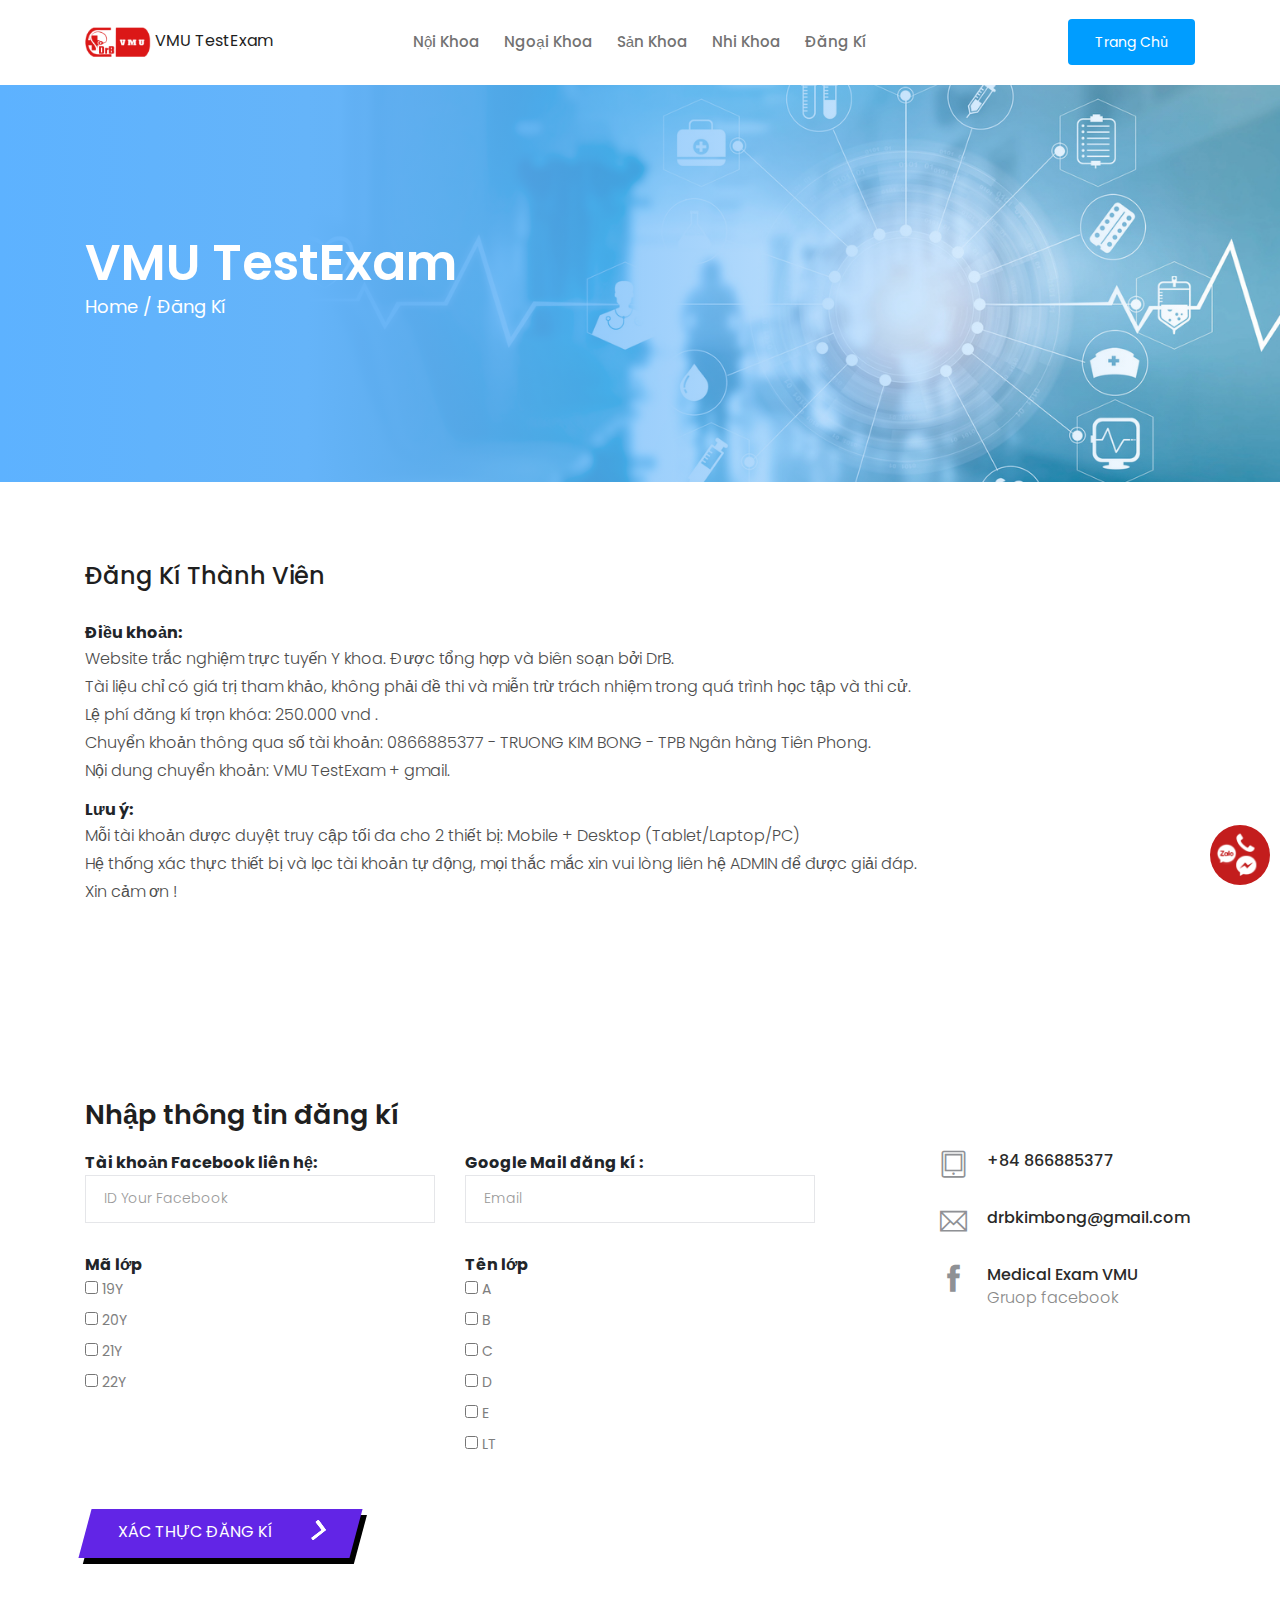
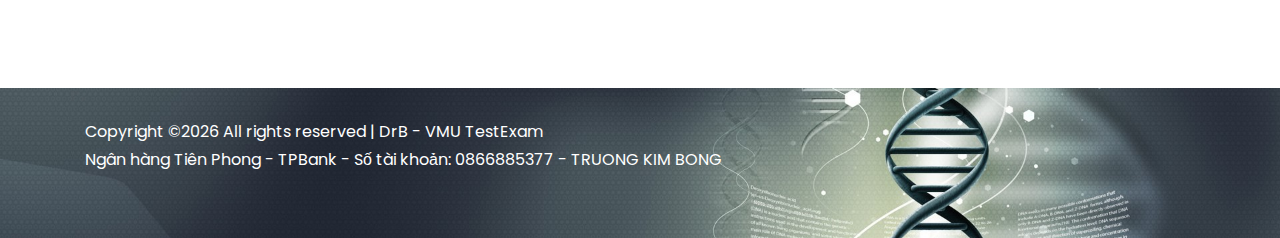
<file: dangki.html>
<!doctype html>
<html class="no-js" lang="zxx">

<head>
    <meta charset="utf-8">
    <meta http-equiv="x-ua-compatible" content="ie=edge">
    <title>VMU TestExam</title>
	<meta name="keywords" content="Y khoa, Đại học Y khoa Vinh, tài liệu ôn tập, tham khảo, VMU, Test Exam, Exam, Test, DrB, trắc nghiệm, nội khoa, ngoại khoa, nhi khoa, sản khoa, bệnh án, y khoa">
    <meta name="viewport" content="width=device-width, initial-scale=1">

    <!-- <link rel="manifest" href="site.webmanifest"> -->
    <link rel="shortcut icon" type="image/x-icon" href="image/favicon.jpg">
    <!-- Place favicon.ico in the root directory -->

    <!-- CSS here -->
    <link rel="stylesheet" href="css/bootstrap.min.css">
    <link rel="stylesheet" href="css/owl.carousel.min.css">
    <link rel="stylesheet" href="css/magnific-popup.css">
    <link rel="stylesheet" href="css/font-awesome.min.css">
    <link rel="stylesheet" href="css/themify-icons.css">
    <link rel="stylesheet" href="css/nice-select.css">
    <link rel="stylesheet" href="css/flaticon.css">
    <link rel="stylesheet" href="css/gijgo.css">
    <link rel="stylesheet" href="css/animate.css">
    <link rel="stylesheet" href="css/slicknav.css">
    <link rel="stylesheet" href="css/style.css">
    <!-- <link rel="stylesheet" href="css/responsive.css"> -->
</head>

<body>
    <!-- header-start -->
    <header>
        <div class="header-area ">
            <div id="sticky-header" class="main-header-area">
                <div class="container">
                    <div class="row align-items-center">
                        <div class="col-xl-3 col-lg-2">
                            <div class="logo">
                                <a href="index.html"><img class="logo-top" img src="image/logo.png" alt=""> VMU TestExam</a>
                            </div>
                        </div>
                        <div class="col-xl-6 col-lg-7">
                            <div class="main-menu  d-none d-lg-block">
                                <nav>
                                    <ul id="navigation">
                                        <li><a href="https://sites.google.com/view/vmutestexampiravite/n%E1%BB%99i">Nội Khoa</a></li>
                                        <li><a href="https://sites.google.com/view/vmutestexampiravite/ngo%E1%BA%A1i">Ngoại Khoa</a></li>
                                        <li><a href="https://sites.google.com/view/vmutestexampiravite/s%E1%BA%A3n">Sản Khoa</a></li>
                                        <li><a href="https://sites.google.com/view/vmutestexampiravite/nhi">Nhi Khoa</a></li>
                                        <li><a href="dangki.html">Đăng Kí</a></li>
                                    </ul>
                                </nav>
                            </div>
                        </div>
                        <div class="col-xl-3 col-lg-3 d-none d-lg-block">
                            <div class="Appointment">
                                <div class="book_btn d-none d-lg-block">
                                    <li><a href="index.html">Trang Chủ</a></li>
                                </div>
                            </div>
                        </div>
                        <div class="col-12">
                            <div class="mobile_menu d-block d-lg-none"></div>
                        </div>
                    </div>
                </div>
            </div>
        </div>
    </header>
    <!-- header-end -->

    <!-- bradcam_area_start  -->
    <div class="bradcam_area breadcam_bg_2 bradcam_overlay">
        <div class="container">
            <div class="row">
                <div class="col-xl-12">
                    <div class="bradcam_text">
                        <h3>VMU TestExam</h3>  
                        <p><a href="index.html">Home /</a> Đăng Kí</p>        
                    </div>
                </div>
            </div>
        </div>
    </div>
<!-- bradcam_area_end  -->
	<!-- Start Sample Area -->
	<section class="sample-text-area">
		<div class="container box_1170">
			<h3 class="text-heading">Đăng Kí Thành Viên
            </h3>
            <strong>Điều khoản: </strong>
			<p class="sample-text">
                Website trắc nghiệm trực tuyến Y khoa. Được tổng hợp và biên soạn bởi DrB. <br>
                Tài liệu chỉ có giá trị tham khảo, không phải đề thi và miễn trừ trách nhiệm trong quá trình học tập và thi cử. <br>
                Lệ phí đăng kí trọn khóa: 250.000 vnd . <br>
                Chuyển khoản thông qua số tài khoản: 0866885377 - TRUONG KIM BONG - TPB Ngân hàng Tiên Phong. <br>
                Nội dung chuyển khoản: VMU TestExam + gmail. <br>
            </p>
            <strong>Lưu ý: </strong>
                <p class="sample-text">
                Mỗi tài khoản được duyệt truy cập tối đa cho 2 thiết bị: Mobile + Desktop (Tablet/Laptop/PC) <br>
                Hệ thống xác thực thiết bị và lọc tài khoản tự động, mọi thắc mắc xin vui lòng liên hệ ADMIN để được giải đáp. <br>
                Xin cảm ơn !
            </p>
		</div>
	</section>
	<!-- End Sample Area -->
    <!-- contact section start  -->
    <section class="contact-section">
        <div class="container">
            <div class="row">
                <div class="col-12">
                    <h2 class="contact-title">Nhập thông tin đăng kí</h2>
                </div>
                <div class="col-lg-8">
                    <form class="form-contact contact_form" form action="https://docs.google.com/forms/u/0/d/e/1FAIpQLSeaY3SgdMRlEoSGKStruzcIbYawowWTfI0t1wBZN5MqTa78TQ/formResponse" onsubmit="validate()" method="post" id="contactForm" novalidate="novalidate" target="_iframe">
                        <div class="row">
                            <div class="col-sm-6">
                                <strong>Tài khoản Facebook liên hệ: </strong>
                                <div class="form-group">
                                    <input class="form-control valid" name="entry.645895438" id="name" type="text" onfocus="this.placeholder = ''" onblur="this.placeholder = 'ID Your Facebook'" placeholder="ID Your Facebook">
                                </div>
                            </div>
                            <div class="col-sm-6">
                                <strong> Google Mail đăng kí :</strong>
                                <div class="form-group">
                                    <input class="form-control valid" name="entry.1465335433" id="email" type="email" onfocus="this.placeholder = ''" onblur="this.placeholder = 'Enter email address'" placeholder="Email">
                                </div>
                            </div>
                            <div class="col-sm-6">
                            <div class="form-group">
                                <strong> Mã lớp</strong>
                                <div class="check-box">
                                    <input id="answer-1" name="entry.194374575" type="checkbox" value="Chọn"/>
                                    <label for="answer-1">19Y</label>
                                </div>
                                 <div class="check-box">
                                     <input id="answer-2" name="entry.2084182760" type="checkbox" value="Chọn"/>
                                    <label for="answer-2">20Y</label>
                                </div>
                                <div class="check-box">
                                     <input id="answer-3" name="entry.774296181" type="checkbox" value="Chọn"/>
                                     <label for="answer-3">21Y</label>
                                </div>
                                <div class="check-box">
                                    <input  id="answer-4" name="entry.1217347491" type="checkbox" value="Chọn"/>
                                    <label for="answer-4">22Y</label>
                                </div>
                            </div>
                        </div>
                            <div class="col-sm-6">
                            <div class="form-group">
                                <strong> Tên lớp</strong>
                                <div class="check-box">
                                    <input id="answer-1" name="entry.614579264" type="checkbox" value="Chọn"/>
                                    <label for="answer-1">A</label>
                                </div>
                                 <div class="check-box">
                                    <input id="answer-2" name="entry.431643554" type="checkbox" value="Chọn"/>
                                    <label for="answer-2">B</label>
                                </div>
                                <div class="check-box">
                                    <input id="answer-3" name="entry.1365310680" type="checkbox" value="Chọn"/>
                                    <label for="answer-3">C</label>
                                </div>
                                <div class="check-box">
                                    <input  id="answer-4" name="entry.1245122309" type="checkbox" value="Chọn"/>
                                    <label for="answer-4">D</label>
                                </div>
                                <div class="check-box">
                                    <input  id="answer-5" name="entry.1234364692" type="checkbox" value="Chọn"/>
                                    <label for="answer-5">E</label>
                                </div>
                                <div class="check-box">
                                    <input  id="answer-6" name="entry.2016955234" type="checkbox" value="Chọn"/>
                                    <label for="answer-6">LT</label>
                                </div>
                            </div>
                        </div>
                    </div>
                        <div class="form-group mt-3">
                            <button type="submit" class="cta">
                                <span class="span"> XÁC THỰC ĐĂNG KÍ </span>
                                <span class="second">
                                  <svg width="50px" height="20px" viewBox="0 0 66 43" version="1.1" xmlns="http://www.w3.org/2000/svg" xmlns:xlink="http://www.w3.org/1999/xlink">
                                    <g id="arrow" stroke="none" stroke-width="1" fill="none" fill-rule="evenodd">
                                      <path class="one" d="M40.1543933,3.89485454 L43.9763149,0.139296592 C44.1708311,-0.0518420739 44.4826329,-0.0518571125 44.6771675,0.139262789 L65.6916134,20.7848311 C66.0855801,21.1718824 66.0911863,21.8050225 65.704135,22.1989893 C65.7000188,22.2031791 65.6958657,22.2073326 65.6916762,22.2114492 L44.677098,42.8607841 C44.4825957,43.0519059 44.1708242,43.0519358 43.9762853,42.8608513 L40.1545186,39.1069479 C39.9575152,38.9134427 39.9546793,38.5968729 40.1481845,38.3998695 C40.1502893,38.3977268 40.1524132,38.395603 40.1545562,38.3934985 L56.9937789,21.8567812 C57.1908028,21.6632968 57.193672,21.3467273 57.0001876,21.1497035 C56.9980647,21.1475418 56.9959223,21.1453995 56.9937605,21.1432767 L40.1545208,4.60825197 C39.9574869,4.41477773 39.9546013,4.09820839 40.1480756,3.90117456 C40.1501626,3.89904911 40.1522686,3.89694235 40.1543933,3.89485454 Z" fill="#FFFFFF"></path>
                                      <path class="two" d="M20.1543933,3.89485454 L23.9763149,0.139296592 C24.1708311,-0.0518420739 24.4826329,-0.0518571125 24.6771675,0.139262789 L45.6916134,20.7848311 C46.0855801,21.1718824 46.0911863,21.8050225 45.704135,22.1989893 C45.7000188,22.2031791 45.6958657,22.2073326 45.6916762,22.2114492 L24.677098,42.8607841 C24.4825957,43.0519059 24.1708242,43.0519358 23.9762853,42.8608513 L20.1545186,39.1069479 C19.9575152,38.9134427 19.9546793,38.5968729 20.1481845,38.3998695 C20.1502893,38.3977268 20.1524132,38.395603 20.1545562,38.3934985 L36.9937789,21.8567812 C37.1908028,21.6632968 37.193672,21.3467273 37.0001876,21.1497035 C36.9980647,21.1475418 36.9959223,21.1453995 36.9937605,21.1432767 L20.1545208,4.60825197 C19.9574869,4.41477773 19.9546013,4.09820839 20.1480756,3.90117456 C20.1501626,3.89904911 20.1522686,3.89694235 20.1543933,3.89485454 Z" fill="#FFFFFF"></path>
                                      <path class="three" d="M0.154393339,3.89485454 L3.97631488,0.139296592 C4.17083111,-0.0518420739 4.48263286,-0.0518571125 4.67716753,0.139262789 L25.6916134,20.7848311 C26.0855801,21.1718824 26.0911863,21.8050225 25.704135,22.1989893 C25.7000188,22.2031791 25.6958657,22.2073326 25.6916762,22.2114492 L4.67709797,42.8607841 C4.48259567,43.0519059 4.17082418,43.0519358 3.97628526,42.8608513 L0.154518591,39.1069479 C-0.0424848215,38.9134427 -0.0453206733,38.5968729 0.148184538,38.3998695 C0.150289256,38.3977268 0.152413239,38.395603 0.154556228,38.3934985 L16.9937789,21.8567812 C17.1908028,21.6632968 17.193672,21.3467273 17.0001876,21.1497035 C16.9980647,21.1475418 16.9959223,21.1453995 16.9937605,21.1432767 L0.15452076,4.60825197 C-0.0425130651,4.41477773 -0.0453986756,4.09820839 0.148075568,3.90117456 C0.150162624,3.89904911 0.152268631,3.89694235 0.154393339,3.89485454 Z" fill="#FFFFFF"></path>
                                    </g>
                                  </svg>
                                </span>
                                <div class="processing hidden"> Hệ Thống Đã Lưu</div>
                                <div class="success hidden">Chờ Admin xét duyệt...</div>
                            </button>
                            <iframe name="_iframe" width="0" height="0" border="0" style="display: none;"></iframe>
                        </div>
                    </form>
                </div>
                <div class="col-lg-3 offset-lg-1">
                    <div class="media contact-info">
                        <span class="contact-info__icon"><i class="ti-tablet"></i></span>
                        <div class="media-body">
                            <h3>+84 866885377</h3>
                        </div>
                    </div>
                    <div class="media contact-info">
                        <span class="contact-info__icon"><i class="ti-email"></i></span>
                        <div class="media-body">
                            <h3>drbkimbong@gmail.com</h3>
                        </div>
                    </div>
                    <div class="media contact-info">
                        </a><span class="contact-info__icon"><i class="ti-facebook"></i></span>
                        <div class="media-body">
                        <a href=""><h3>Medical Exam VMU</h3> 
                        <p>Gruop facebook</p></a>
                        </div>
                    </div>
                </div>
            </div>
        </div>
    </section>
<!-- contact section end -->

<!-- footer start -->
    <footer class="footer">
            <div class="copy-right_text">
                <div class="container">
                    <div class="footer_border"></div>
                    <div class="row">
                        <div class="col-xl-12">
                            <p class="copy_right text-left">
Copyright &copy;<script>document.write(new Date().getFullYear());</script> All rights reserved | DrB - VMU TestExam<br>
Ngân hàng Tiên Phong - TPBank - Số tài khoản: 0866885377 - TRUONG KIM BONG
                            </p>
 
                        </div>
                    </div>
                </div>
            </div>
        </footer>
        <div class='vka-wrapper'>
            <input class='vka-checkbox' id='vkaCheckbox' type='checkbox'/>
                 <label class='vka' for='vkaCheckbox'>
                        <i class='icon-cps-vka-menu'></i>
                    </label>
            <div class='vka-wheel'>
                <a class='vka-action vka-action-2' href='tel:0866885377' rel='nofollow' title='Gọi trực tiếp'>
                        <div class='vka-button vka-button-2'><i class='icon-cps-phone'></i></div>
                </a>
                <a class='vka-action vka-action-3' href='https://www.facebook.com/pherotruong.130694' rel='nofollow' target='_blank' title='Chat Facebook'>
                    <div class='vka-button vka-button-3'><i class='icon-cps-facebook'></i></div>
                </a>
                <a class='vka-action vka-action-4' href='https://zalo.me/0866885377' rel='nofollow' target='_blank' title='Chat Zalo'>
                    <div class='vka-button vka-button-4'><i class='icon-cps-chat-zalo'></i></div>
                </a>
            </div>
        </div>
<!-- footer end  -->

    <!-- JS here -->
    <script src="js/vendor/modernizr-3.5.0.min.js"></script>
    <script src="js/vendor/jquery-1.12.4.min.js"></script>
    <script src="js/popper.min.js"></script>
    <script src="js/bootstrap.min.js"></script>
    <script src="js/owl.carousel.min.js"></script>
    <script src="js/isotope.pkgd.min.js"></script>
    <script src="js/waypoints.min.js"></script>
    <script src="js/jquery.counterup.min.js"></script>
    <script src="js/imagesloaded.pkgd.min.js"></script>
    <script src="js/scrollIt.js"></script>
    <script src="js/jquery.scrollUp.min.js"></script>
    <script src="js/wow.min.js"></script>
    <script src="js/nice-select.min.js"></script>
    <script src="js/jquery.slicknav.min.js"></script>
    <script src="js/jquery.magnific-popup.min.js"></script>
    <script src="js/gijgo.min.js"></script>
    <!--contact js-->
    <script src="js/form.js" type="text/javascript" refer></script>

    <script src="js/main.js"></script>
</body>

</html>
</file>
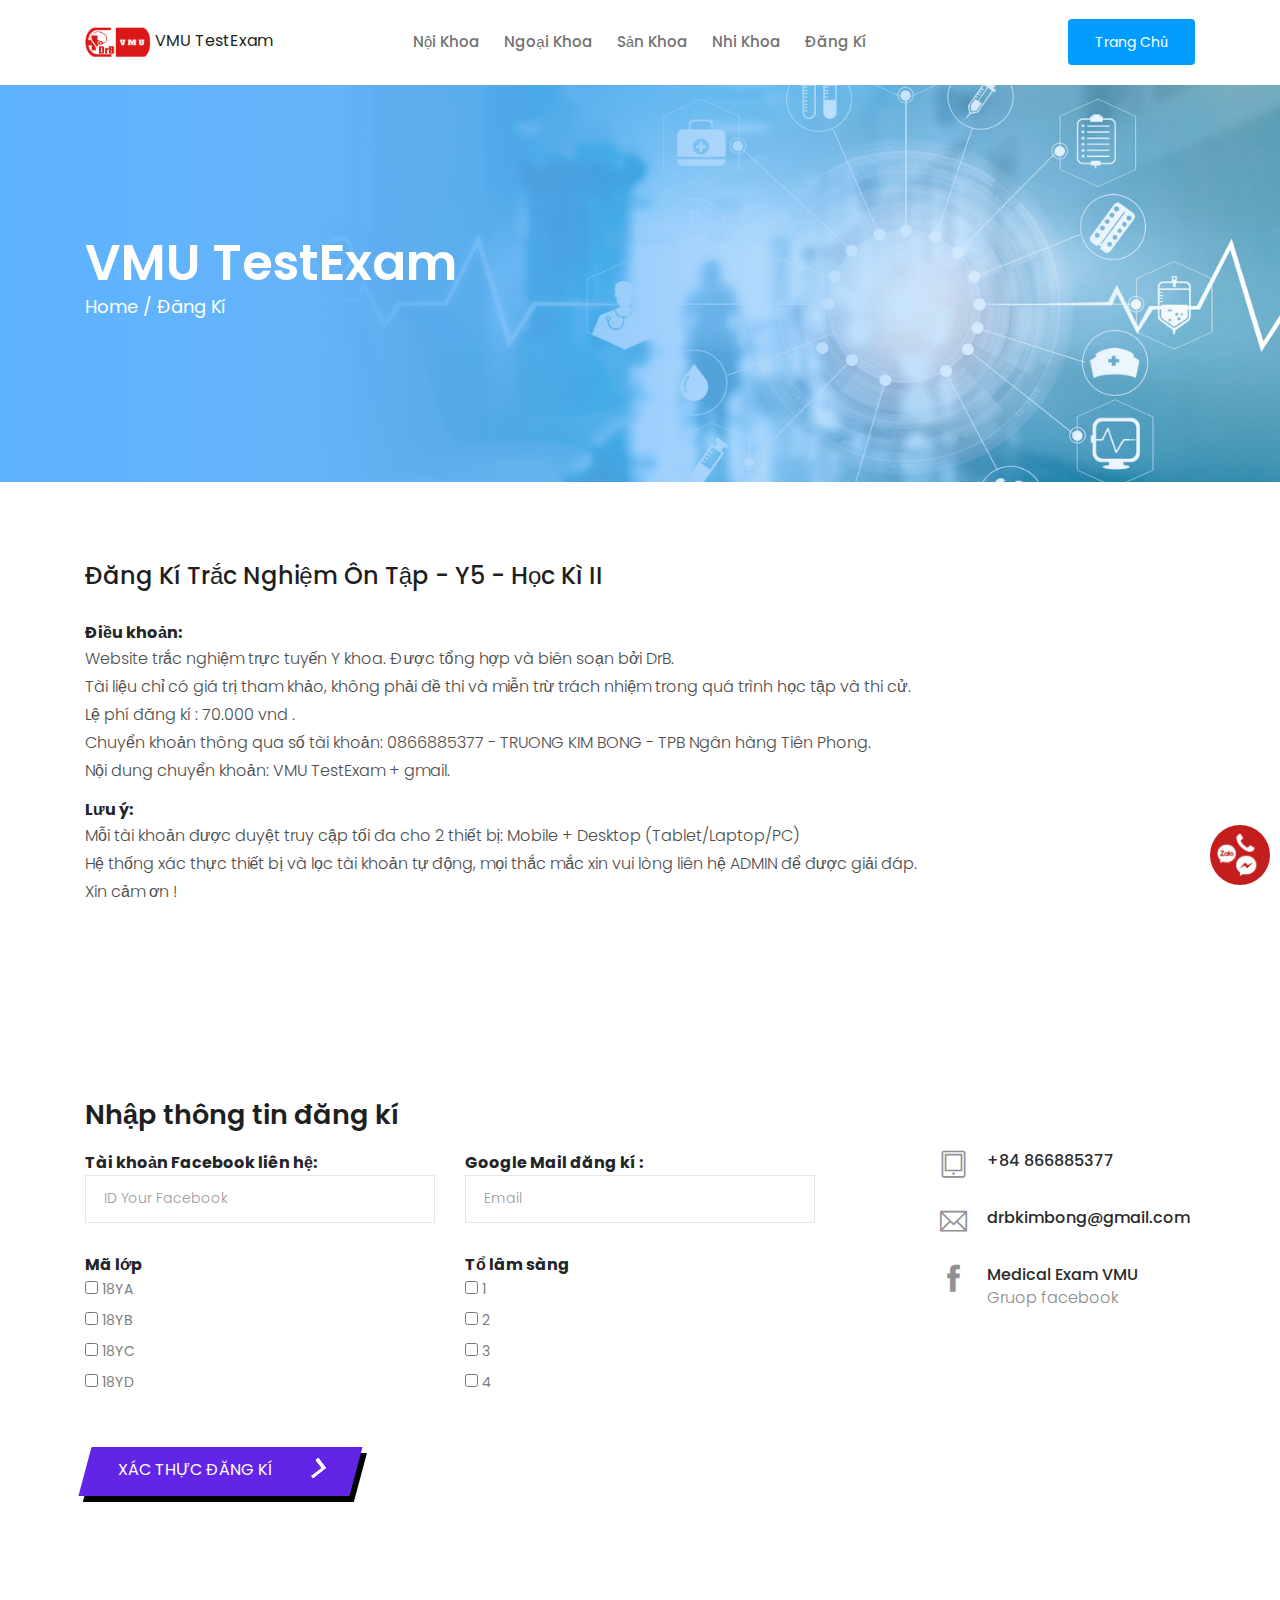
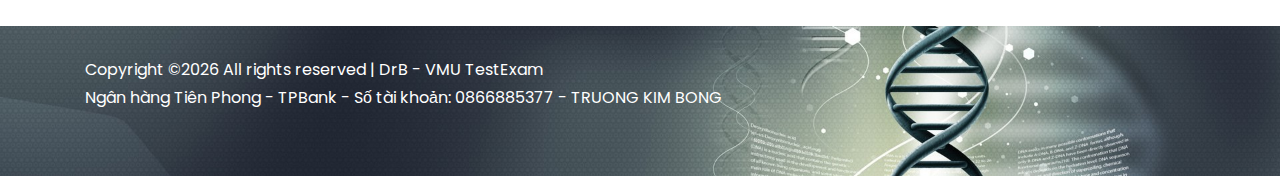
<file: dangkiy5.html>
<!doctype html>
<html class="no-js" lang="zxx">

<head>
    <meta charset="utf-8">
    <meta http-equiv="x-ua-compatible" content="ie=edge">
    <title>VMU TestExam | Đăng Kí</title>
	<meta name="keywords" content="Y khoa, Đại học Y khoa Vinh, tài liệu ôn tập, tham khảo, VMU, Test Exam, Exam, Test, DrB, trắc nghiệm, nội khoa, ngoại khoa, nhi khoa, sản khoa, bệnh án, y khoa">
    <meta name="viewport" content="width=device-width, initial-scale=1">

    <!-- <link rel="manifest" href="site.webmanifest"> -->
    <link rel="shortcut icon" type="image/x-icon" href="image/favicon.jpg">
    <!-- Place favicon.ico in the root directory -->

    <!-- CSS here -->
    <link rel="stylesheet" href="css/bootstrap.min.css">
    <link rel="stylesheet" href="css/owl.carousel.min.css">
    <link rel="stylesheet" href="css/magnific-popup.css">
    <link rel="stylesheet" href="css/font-awesome.min.css">
    <link rel="stylesheet" href="css/themify-icons.css">
    <link rel="stylesheet" href="css/nice-select.css">
    <link rel="stylesheet" href="css/flaticon.css">
    <link rel="stylesheet" href="css/gijgo.css">
    <link rel="stylesheet" href="css/animate.css">
    <link rel="stylesheet" href="css/slicknav.css">
    <link rel="stylesheet" href="css/style.css">
    <!-- <link rel="stylesheet" href="css/responsive.css"> -->
</head>

<body>
    <!-- header-start -->
    <header>
        <div class="header-area ">
            <div id="sticky-header" class="main-header-area">
                <div class="container">
                    <div class="row align-items-center">
                        <div class="col-xl-3 col-lg-2">
                            <div class="logo">
                                <a href="index.html"><img class="logo-top" img src="image/logo.png" alt=""> VMU TestExam</a>
                            </div>
                        </div>
                        <div class="col-xl-6 col-lg-7">
                            <div class="main-menu  d-none d-lg-block">
                                <nav>
                                    <ul id="navigation">
                                        <li><a href="https://sites.google.com/view/vmutestexampiravite/n%E1%BB%99i">Nội Khoa</a></li>
                                        <li><a href="https://sites.google.com/view/vmutestexampiravite/ngo%E1%BA%A1i">Ngoại Khoa</a></li>
                                        <li><a href="https://sites.google.com/view/vmutestexampiravite/s%E1%BA%A3n">Sản Khoa</a></li>
                                        <li><a href="https://sites.google.com/view/vmutestexampiravite/nhi">Nhi Khoa</a></li>
                                        <li><a href="dangki.html">Đăng Kí</a></li>
                                    </ul>
                                </nav>
                            </div>
                        </div>
                        <div class="col-xl-3 col-lg-3 d-none d-lg-block">
                            <div class="Appointment">
                                <div class="book_btn d-none d-lg-block">
                                    <li><a href="index.html">Trang Chủ</a></li>
                                </div>
                            </div>
                        </div>
                        <div class="col-12">
                            <div class="mobile_menu d-block d-lg-none"></div>
                        </div>
                    </div>
                </div>
            </div>
        </div>
    </header>
    <!-- header-end -->

    <!-- bradcam_area_start  -->
    <div class="bradcam_area breadcam_bg_2 bradcam_overlay">
        <div class="container">
            <div class="row">
                <div class="col-xl-12">
                    <div class="bradcam_text">
                        <h3>VMU TestExam</h3>  
                        <p><a href="index.html">Home /</a> Đăng Kí</p>        
                    </div>
                </div>
            </div>
        </div>
    </div>
<!-- bradcam_area_end  -->
	<!-- Start Sample Area -->
	<section class="sample-text-area">
		<div class="container box_1170">
			<h3 class="text-heading">Đăng Kí Trắc Nghiệm Ôn Tập - Y5 - Học Kì II
            </h3>
            <strong>Điều khoản: </strong>
			<p class="sample-text">
                Website trắc nghiệm trực tuyến Y khoa. Được tổng hợp và biên soạn bởi DrB. <br>
                Tài liệu chỉ có giá trị tham khảo, không phải đề thi và miễn trừ trách nhiệm trong quá trình học tập và thi cử. <br>
                Lệ phí đăng kí : 70.000 vnd . <br>
                Chuyển khoản thông qua số tài khoản: 0866885377 - TRUONG KIM BONG - TPB Ngân hàng Tiên Phong. <br>
                Nội dung chuyển khoản: VMU TestExam + gmail. <br>
            </p>
            <strong>Lưu ý: </strong>
                <p class="sample-text">
                Mỗi tài khoản được duyệt truy cập tối đa cho 2 thiết bị: Mobile + Desktop (Tablet/Laptop/PC) <br>
                Hệ thống xác thực thiết bị và lọc tài khoản tự động, mọi thắc mắc xin vui lòng liên hệ ADMIN để được giải đáp. <br>
                Xin cảm ơn !
            </p>
		</div>
	</section>
	<!-- End Sample Area -->
    <!-- contact section start  -->
    <section class="contact-section">
        <div class="container">
            <div class="row">
                <div class="col-12">
                    <h2 class="contact-title">Nhập thông tin đăng kí</h2>
                </div>
                <div class="col-lg-8">
                    <form class="form-contact contact_form" form action="https://docs.google.com/forms/u/0/d/e/1FAIpQLScHyXKrPa71hQUQYHU02naNcXkPBpQ7161mknQx6v4jH02Bhg/formResponse" onsubmit="validate()" method="post" id="contactForm" novalidate="novalidate" target="_iframe">
                        <div class="row">
                            <div class="col-sm-6">
                                <strong>Tài khoản Facebook liên hệ: </strong>
                                <div class="form-group">
                                    <input class="form-control valid" name="entry.645895438" id="name" type="text" onfocus="this.placeholder = ''" onblur="this.placeholder = 'ID Your Facebook'" placeholder="ID Your Facebook">
                                </div>
                            </div>
                            <div class="col-sm-6">
                                <strong> Google Mail đăng kí :</strong>
                                <div class="form-group">
                                    <input class="form-control valid" name="entry.1465335433" id="email" type="email" onfocus="this.placeholder = ''" onblur="this.placeholder = 'Enter email address'" placeholder="Email">
                                </div>
                            </div>
                            <div class="col-sm-6">
                            <div class="form-group">
                                <strong> Mã lớp</strong>
                                <div class="check-box">
                                    <input id="answer-1" name="entry.194374575" type="checkbox" value="Chọn"/>
                                    <label for="answer-1">18YA</label>
                                </div>
                                 <div class="check-box">
                                     <input id="answer-2" name="entry.2084182760" type="checkbox" value="Chọn"/>
                                    <label for="answer-2">18YB</label>
                                </div>
                                <div class="check-box">
                                     <input id="answer-3" name="entry.774296181" type="checkbox" value="Chọn"/>
                                     <label for="answer-3">18YC</label>
                                </div>
                                <div class="check-box">
                                    <input  id="answer-4" name="entry.1217347491" type="checkbox" value="Chọn"/>
                                    <label for="answer-4">18YD</label>
                                </div>
                            </div>
                        </div>
                            <div class="col-sm-6">
                            <div class="form-group">
                                <strong> Tổ lâm sàng</strong>
                                <div class="check-box">
                                    <input id="answer-1" name="entry.614579264" type="checkbox" value="Chọn"/>
                                    <label for="answer-1">1</label>
                                </div>
                                 <div class="check-box">
                                    <input id="answer-2" name="entry.431643554" type="checkbox" value="Chọn"/>
                                    <label for="answer-2">2</label>
                                </div>
                                <div class="check-box">
                                    <input id="answer-3" name="entry.1365310680" type="checkbox" value="Chọn"/>
                                    <label for="answer-3">3</label>
                                </div>
                                <div class="check-box">
                                    <input  id="answer-4" name="entry.1245122309" type="checkbox" value="Chọn"/>
                                    <label for="answer-4">4</label>
                                </div>
                            </div>
                        </div>
                    </div>
                        <div class="form-group mt-3">
                            <button type="submit" class="cta">
                                <span class="span"> XÁC THỰC ĐĂNG KÍ </span>
                                <span class="second">
                                  <svg width="50px" height="20px" viewBox="0 0 66 43" version="1.1" xmlns="http://www.w3.org/2000/svg" xmlns:xlink="http://www.w3.org/1999/xlink">
                                    <g id="arrow" stroke="none" stroke-width="1" fill="none" fill-rule="evenodd">
                                      <path class="one" d="M40.1543933,3.89485454 L43.9763149,0.139296592 C44.1708311,-0.0518420739 44.4826329,-0.0518571125 44.6771675,0.139262789 L65.6916134,20.7848311 C66.0855801,21.1718824 66.0911863,21.8050225 65.704135,22.1989893 C65.7000188,22.2031791 65.6958657,22.2073326 65.6916762,22.2114492 L44.677098,42.8607841 C44.4825957,43.0519059 44.1708242,43.0519358 43.9762853,42.8608513 L40.1545186,39.1069479 C39.9575152,38.9134427 39.9546793,38.5968729 40.1481845,38.3998695 C40.1502893,38.3977268 40.1524132,38.395603 40.1545562,38.3934985 L56.9937789,21.8567812 C57.1908028,21.6632968 57.193672,21.3467273 57.0001876,21.1497035 C56.9980647,21.1475418 56.9959223,21.1453995 56.9937605,21.1432767 L40.1545208,4.60825197 C39.9574869,4.41477773 39.9546013,4.09820839 40.1480756,3.90117456 C40.1501626,3.89904911 40.1522686,3.89694235 40.1543933,3.89485454 Z" fill="#FFFFFF"></path>
                                      <path class="two" d="M20.1543933,3.89485454 L23.9763149,0.139296592 C24.1708311,-0.0518420739 24.4826329,-0.0518571125 24.6771675,0.139262789 L45.6916134,20.7848311 C46.0855801,21.1718824 46.0911863,21.8050225 45.704135,22.1989893 C45.7000188,22.2031791 45.6958657,22.2073326 45.6916762,22.2114492 L24.677098,42.8607841 C24.4825957,43.0519059 24.1708242,43.0519358 23.9762853,42.8608513 L20.1545186,39.1069479 C19.9575152,38.9134427 19.9546793,38.5968729 20.1481845,38.3998695 C20.1502893,38.3977268 20.1524132,38.395603 20.1545562,38.3934985 L36.9937789,21.8567812 C37.1908028,21.6632968 37.193672,21.3467273 37.0001876,21.1497035 C36.9980647,21.1475418 36.9959223,21.1453995 36.9937605,21.1432767 L20.1545208,4.60825197 C19.9574869,4.41477773 19.9546013,4.09820839 20.1480756,3.90117456 C20.1501626,3.89904911 20.1522686,3.89694235 20.1543933,3.89485454 Z" fill="#FFFFFF"></path>
                                      <path class="three" d="M0.154393339,3.89485454 L3.97631488,0.139296592 C4.17083111,-0.0518420739 4.48263286,-0.0518571125 4.67716753,0.139262789 L25.6916134,20.7848311 C26.0855801,21.1718824 26.0911863,21.8050225 25.704135,22.1989893 C25.7000188,22.2031791 25.6958657,22.2073326 25.6916762,22.2114492 L4.67709797,42.8607841 C4.48259567,43.0519059 4.17082418,43.0519358 3.97628526,42.8608513 L0.154518591,39.1069479 C-0.0424848215,38.9134427 -0.0453206733,38.5968729 0.148184538,38.3998695 C0.150289256,38.3977268 0.152413239,38.395603 0.154556228,38.3934985 L16.9937789,21.8567812 C17.1908028,21.6632968 17.193672,21.3467273 17.0001876,21.1497035 C16.9980647,21.1475418 16.9959223,21.1453995 16.9937605,21.1432767 L0.15452076,4.60825197 C-0.0425130651,4.41477773 -0.0453986756,4.09820839 0.148075568,3.90117456 C0.150162624,3.89904911 0.152268631,3.89694235 0.154393339,3.89485454 Z" fill="#FFFFFF"></path>
                                    </g>
                                  </svg>
                                </span>
                                <div class="processing hidden"> Hệ Thống Đã Lưu</div>
                                <div class="success hidden">Chờ Admin xét duyệt</div>
                            </button>
                            <iframe name="_iframe" width="0" height="0" border="0" style="display: none;"></iframe>
                        </div>
                    </form>
                </div>
                <div class="col-lg-3 offset-lg-1">
                    <div class="media contact-info">
                        <span class="contact-info__icon"><i class="ti-tablet"></i></span>
                        <div class="media-body">
                            <h3>+84 866885377</h3>
                        </div>
                    </div>
                    <div class="media contact-info">
                        <span class="contact-info__icon"><i class="ti-email"></i></span>
                        <div class="media-body">
                            <h3>drbkimbong@gmail.com</h3>
                        </div>
                    </div>
                    <div class="media contact-info">
                        </a><span class="contact-info__icon"><i class="ti-facebook"></i></span>
                        <div class="media-body">
                        <a href=""><h3>Medical Exam VMU</h3> 
                        <p>Gruop facebook</p></a>
                        </div>
                    </div>
                </div>
            </div>
        </div>
    </section>
<!-- contact section end -->

<!-- footer start -->
    <footer class="footer">
            <div class="copy-right_text">
                <div class="container">
                    <div class="footer_border"></div>
                    <div class="row">
                        <div class="col-xl-12">
                            <p class="copy_right text-left">
Copyright &copy;<script>document.write(new Date().getFullYear());</script> All rights reserved | DrB - VMU TestExam<br>
Ngân hàng Tiên Phong - TPBank - Số tài khoản: 0866885377 - TRUONG KIM BONG
                            </p>
 
                        </div>
                    </div>
                </div>
            </div>
        </footer>
        <div class='vka-wrapper'>
            <input class='vka-checkbox' id='vkaCheckbox' type='checkbox'/>
                 <label class='vka' for='vkaCheckbox'>
                        <i class='icon-cps-vka-menu'></i>
                    </label>
            <div class='vka-wheel'>
                <a class='vka-action vka-action-2' href='tel:0866885377' rel='nofollow' title='Gọi trực tiếp'>
                        <div class='vka-button vka-button-2'><i class='icon-cps-phone'></i></div>
                </a>
                <a class='vka-action vka-action-3' href='https://www.facebook.com/pherotruong.130694' rel='nofollow' target='_blank' title='Chat Facebook'>
                    <div class='vka-button vka-button-3'><i class='icon-cps-facebook'></i></div>
                </a>
                <a class='vka-action vka-action-4' href='https://zalo.me/0866885377' rel='nofollow' target='_blank' title='Chat Zalo'>
                    <div class='vka-button vka-button-4'><i class='icon-cps-chat-zalo'></i></div>
                </a>
            </div>
        </div>
<!-- footer end  -->

    <!-- JS here -->
    <script src="js/vendor/modernizr-3.5.0.min.js"></script>
    <script src="js/vendor/jquery-1.12.4.min.js"></script>
    <script src="js/popper.min.js"></script>
    <script src="js/bootstrap.min.js"></script>
    <script src="js/owl.carousel.min.js"></script>
    <script src="js/isotope.pkgd.min.js"></script>
    <script src="js/waypoints.min.js"></script>
    <script src="js/jquery.counterup.min.js"></script>
    <script src="js/imagesloaded.pkgd.min.js"></script>
    <script src="js/scrollIt.js"></script>
    <script src="js/jquery.scrollUp.min.js"></script>
    <script src="js/wow.min.js"></script>
    <script src="js/nice-select.min.js"></script>
    <script src="js/jquery.slicknav.min.js"></script>
    <script src="js/jquery.magnific-popup.min.js"></script>
    <script src="js/gijgo.min.js"></script>
    <!--contact js-->
    <script src="js/form.js" type="text/javascript" refer></script>

    <script src="js/main.js"></script>
</body>

</html>
</file>
<file: css/themify-icons.css>
@font-face {
	font-family: 'themify';
	src:url('../fonts/themify.eot?-fvbane');
	src:url('../fonts/themify.eot?#iefix-fvbane') format('embedded-opentype'),
		url('../fonts/themify.woff?-fvbane') format('woff'),
		url('../fonts/themify.ttf?-fvbane') format('truetype'),
		url('../fonts/themify.svg?-fvbane#themify') format('svg');
	font-weight: normal;
	font-style: normal;
}

[class^="ti-"], [class*=" ti-"] {
	font-family: 'themify';
	/* speak: none; */
	font-style: normal;
	font-weight: normal;
	font-variant: normal;
	text-transform: none;
	line-height: 1;

	/* Better Font Rendering =========== */
	-webkit-font-smoothing: antialiased;
	-moz-osx-font-smoothing: grayscale;
}

.ti-wand:before {
	content: "\e600";
}
.ti-volume:before {
	content: "\e601";
}
.ti-user:before {
	content: "\e602";
}
.ti-unlock:before {
	content: "\e603";
}
.ti-unlink:before {
	content: "\e604";
}
.ti-trash:before {
	content: "\e605";
}
.ti-thought:before {
	content: "\e606";
}
.ti-target:before {
	content: "\e607";
}
.ti-tag:before {
	content: "\e608";
}
.ti-tablet:before {
	content: "\e609";
}
.ti-star:before {
	content: "\e60a";
}
.ti-spray:before {
	content: "\e60b";
}
.ti-signal:before {
	content: "\e60c";
}
.ti-shopping-cart:before {
	content: "\e60d";
}
.ti-shopping-cart-full:before {
	content: "\e60e";
}
.ti-settings:before {
	content: "\e60f";
}
.ti-search:before {
	content: "\e610";
}
.ti-zoom-in:before {
	content: "\e611";
}
.ti-zoom-out:before {
	content: "\e612";
}
.ti-cut:before {
	content: "\e613";
}
.ti-ruler:before {
	content: "\e614";
}
.ti-ruler-pencil:before {
	content: "\e615";
}
.ti-ruler-alt:before {
	content: "\e616";
}
.ti-bookmark:before {
	content: "\e617";
}
.ti-bookmark-alt:before {
	content: "\e618";
}
.ti-reload:before {
	content: "\e619";
}
.ti-plus:before {
	content: "\e61a";
}
.ti-pin:before {
	content: "\e61b";
}
.ti-pencil:before {
	content: "\e61c";
}
.ti-pencil-alt:before {
	content: "\e61d";
}
.ti-paint-roller:before {
	content: "\e61e";
}
.ti-paint-bucket:before {
	content: "\e61f";
}
.ti-na:before {
	content: "\e620";
}
.ti-mobile:before {
	content: "\e621";
}
.ti-minus:before {
	content: "\e622";
}
.ti-medall:before {
	content: "\e623";
}
.ti-medall-alt:before {
	content: "\e624";
}
.ti-marker:before {
	content: "\e625";
}
.ti-marker-alt:before {
	content: "\e626";
}
.ti-arrow-up:before {
	content: "\e627";
}
.ti-arrow-right:before {
	content: "\e628";
}
.ti-arrow-left:before {
	content: "\e629";
}
.ti-arrow-down:before {
	content: "\e62a";
}
.ti-lock:before {
	content: "\e62b";
}
.ti-location-arrow:before {
	content: "\e62c";
}
.ti-link:before {
	content: "\e62d";
}
.ti-layout:before {
	content: "\e62e";
}
.ti-layers:before {
	content: "\e62f";
}
.ti-layers-alt:before {
	content: "\e630";
}
.ti-key:before {
	content: "\e631";
}
.ti-import:before {
	content: "\e632";
}
.ti-image:before {
	content: "\e633";
}
.ti-heart:before {
	content: "\e634";
}
.ti-heart-broken:before {
	content: "\e635";
}
.ti-hand-stop:before {
	content: "\e636";
}
.ti-hand-open:before {
	content: "\e637";
}
.ti-hand-drag:before {
	content: "\e638";
}
.ti-folder:before {
	content: "\e639";
}
.ti-flag:before {
	content: "\e63a";
}
.ti-flag-alt:before {
	content: "\e63b";
}
.ti-flag-alt-2:before {
	content: "\e63c";
}
.ti-eye:before {
	content: "\e63d";
}
.ti-export:before {
	content: "\e63e";
}
.ti-exchange-vertical:before {
	content: "\e63f";
}
.ti-desktop:before {
	content: "\e640";
}
.ti-cup:before {
	content: "\e641";
}
.ti-crown:before {
	content: "\e642";
}
.ti-comments:before {
	content: "\e643";
}
.ti-comment:before {
	content: "\e644";
}
.ti-comment-alt:before {
	content: "\e645";
}
.ti-close:before {
	content: "\e646";
}
.ti-clip:before {
	content: "\e647";
}
.ti-angle-up:before {
	content: "\e648";
}
.ti-angle-right:before {
	content: "\e649";
}
.ti-angle-left:before {
	content: "\e64a";
}
.ti-angle-down:before {
	content: "\e64b";
}
.ti-check:before {
	content: "\e64c";
}
.ti-check-box:before {
	content: "\e64d";
}
.ti-camera:before {
	content: "\e64e";
}
.ti-announcement:before {
	content: "\e64f";
}
.ti-brush:before {
	content: "\e650";
}
.ti-briefcase:before {
	content: "\e651";
}
.ti-bolt:before {
	content: "\e652";
}
.ti-bolt-alt:before {
	content: "\e653";
}
.ti-blackboard:before {
	content: "\e654";
}
.ti-bag:before {
	content: "\e655";
}
.ti-move:before {
	content: "\e656";
}
.ti-arrows-vertical:before {
	content: "\e657";
}
.ti-arrows-horizontal:before {
	content: "\e658";
}
.ti-fullscreen:before {
	content: "\e659";
}
.ti-arrow-top-right:before {
	content: "\e65a";
}
.ti-arrow-top-left:before {
	content: "\e65b";
}
.ti-arrow-circle-up:before {
	content: "\e65c";
}
.ti-arrow-circle-right:before {
	content: "\e65d";
}
.ti-arrow-circle-left:before {
	content: "\e65e";
}
.ti-arrow-circle-down:before {
	content: "\e65f";
}
.ti-angle-double-up:before {
	content: "\e660";
}
.ti-angle-double-right:before {
	content: "\e661";
}
.ti-angle-double-left:before {
	content: "\e662";
}
.ti-angle-double-down:before {
	content: "\e663";
}
.ti-zip:before {
	content: "\e664";
}
.ti-world:before {
	content: "\e665";
}
.ti-wheelchair:before {
	content: "\e666";
}
.ti-view-list:before {
	content: "\e667";
}
.ti-view-list-alt:before {
	content: "\e668";
}
.ti-view-grid:before {
	content: "\e669";
}
.ti-uppercase:before {
	content: "\e66a";
}
.ti-upload:before {
	content: "\e66b";
}
.ti-underline:before {
	content: "\e66c";
}
.ti-truck:before {
	content: "\e66d";
}
.ti-timer:before {
	content: "\e66e";
}
.ti-ticket:before {
	content: "\e66f";
}
.ti-thumb-up:before {
	content: "\e670";
}
.ti-thumb-down:before {
	content: "\e671";
}
.ti-text:before {
	content: "\e672";
}
.ti-stats-up:before {
	content: "\e673";
}
.ti-stats-down:before {
	content: "\e674";
}
.ti-split-v:before {
	content: "\e675";
}
.ti-split-h:before {
	content: "\e676";
}
.ti-smallcap:before {
	content: "\e677";
}
.ti-shine:before {
	content: "\e678";
}
.ti-shift-right:before {
	content: "\e679";
}
.ti-shift-left:before {
	content: "\e67a";
}
.ti-shield:before {
	content: "\e67b";
}
.ti-notepad:before {
	content: "\e67c";
}
.ti-server:before {
	content: "\e67d";
}
.ti-quote-right:before {
	content: "\e67e";
}
.ti-quote-left:before {
	content: "\e67f";
}
.ti-pulse:before {
	content: "\e680";
}
.ti-printer:before {
	content: "\e681";
}
.ti-power-off:before {
	content: "\e682";
}
.ti-plug:before {
	content: "\e683";
}
.ti-pie-chart:before {
	content: "\e684";
}
.ti-paragraph:before {
	content: "\e685";
}
.ti-panel:before {
	content: "\e686";
}
.ti-package:before {
	content: "\e687";
}
.ti-music:before {
	content: "\e688";
}
.ti-music-alt:before {
	content: "\e689";
}
.ti-mouse:before {
	content: "\e68a";
}
.ti-mouse-alt:before {
	content: "\e68b";
}
.ti-money:before {
	content: "\e68c";
}
.ti-microphone:before {
	content: "\e68d";
}
.ti-menu:before {
	content: "\e68e";
}
.ti-menu-alt:before {
	content: "\e68f";
}
.ti-map:before {
	content: "\e690";
}
.ti-map-alt:before {
	content: "\e691";
}
.ti-loop:before {
	content: "\e692";
}
.ti-location-pin:before {
	content: "\e693";
}
.ti-list:before {
	content: "\e694";
}
.ti-light-bulb:before {
	content: "\e695";
}
.ti-Italic:before {
	content: "\e696";
}
.ti-info:before {
	content: "\e697";
}
.ti-infinite:before {
	content: "\e698";
}
.ti-id-badge:before {
	content: "\e699";
}
.ti-hummer:before {
	content: "\e69a";
}
.ti-home:before {
	content: "\e69b";
}
.ti-help:before {
	content: "\e69c";
}
.ti-headphone:before {
	content: "\e69d";
}
.ti-harddrives:before {
	content: "\e69e";
}
.ti-harddrive:before {
	content: "\e69f";
}
.ti-gift:before {
	content: "\e6a0";
}
.ti-game:before {
	content: "\e6a1";
}
.ti-filter:before {
	content: "\e6a2";
}
.ti-files:before {
	content: "\e6a3";
}
.ti-file:before {
	content: "\e6a4";
}
.ti-eraser:before {
	content: "\e6a5";
}
.ti-envelope:before {
	content: "\e6a6";
}
.ti-download:before {
	content: "\e6a7";
}
.ti-direction:before {
	content: "\e6a8";
}
.ti-direction-alt:before {
	content: "\e6a9";
}
.ti-dashboard:before {
	content: "\e6aa";
}
.ti-control-stop:before {
	content: "\e6ab";
}
.ti-control-shuffle:before {
	content: "\e6ac";
}
.ti-control-play:before {
	content: "\e6ad";
}
.ti-control-pause:before {
	content: "\e6ae";
}
.ti-control-forward:before {
	content: "\e6af";
}
.ti-control-backward:before {
	content: "\e6b0";
}
.ti-cloud:before {
	content: "\e6b1";
}
.ti-cloud-up:before {
	content: "\e6b2";
}
.ti-cloud-down:before {
	content: "\e6b3";
}
.ti-clipboard:before {
	content: "\e6b4";
}
.ti-car:before {
	content: "\e6b5";
}
.ti-calendar:before {
	content: "\e6b6";
}
.ti-book:before {
	content: "\e6b7";
}
.ti-bell:before {
	content: "\e6b8";
}
.ti-basketball:before {
	content: "\e6b9";
}
.ti-bar-chart:before {
	content: "\e6ba";
}
.ti-bar-chart-alt:before {
	content: "\e6bb";
}
.ti-back-right:before {
	content: "\e6bc";
}
.ti-back-left:before {
	content: "\e6bd";
}
.ti-arrows-corner:before {
	content: "\e6be";
}
.ti-archive:before {
	content: "\e6bf";
}
.ti-anchor:before {
	content: "\e6c0";
}
.ti-align-right:before {
	content: "\e6c1";
}
.ti-align-left:before {
	content: "\e6c2";
}
.ti-align-justify:before {
	content: "\e6c3";
}
.ti-align-center:before {
	content: "\e6c4";
}
.ti-alert:before {
	content: "\e6c5";
}
.ti-alarm-clock:before {
	content: "\e6c6";
}
.ti-agenda:before {
	content: "\e6c7";
}
.ti-write:before {
	content: "\e6c8";
}
.ti-window:before {
	content: "\e6c9";
}
.ti-widgetized:before {
	content: "\e6ca";
}
.ti-widget:before {
	content: "\e6cb";
}
.ti-widget-alt:before {
	content: "\e6cc";
}
.ti-wallet:before {
	content: "\e6cd";
}
.ti-video-clapper:before {
	content: "\e6ce";
}
.ti-video-camera:before {
	content: "\e6cf";
}
.ti-vector:before {
	content: "\e6d0";
}
.ti-themify-logo:before {
	content: "\e6d1";
}
.ti-themify-favicon:before {
	content: "\e6d2";
}
.ti-themify-favicon-alt:before {
	content: "\e6d3";
}
.ti-support:before {
	content: "\e6d4";
}
.ti-stamp:before {
	content: "\e6d5";
}
.ti-split-v-alt:before {
	content: "\e6d6";
}
.ti-slice:before {
	content: "\e6d7";
}
.ti-shortcode:before {
	content: "\e6d8";
}
.ti-shift-right-alt:before {
	content: "\e6d9";
}
.ti-shift-left-alt:before {
	content: "\e6da";
}
.ti-ruler-alt-2:before {
	content: "\e6db";
}
.ti-receipt:before {
	content: "\e6dc";
}
.ti-pin2:before {
	content: "\e6dd";
}
.ti-pin-alt:before {
	content: "\e6de";
}
.ti-pencil-alt2:before {
	content: "\e6df";
}
.ti-palette:before {
	content: "\e6e0";
}
.ti-more:before {
	content: "\e6e1";
}
.ti-more-alt:before {
	content: "\e6e2";
}
.ti-microphone-alt:before {
	content: "\e6e3";
}
.ti-magnet:before {
	content: "\e6e4";
}
.ti-line-double:before {
	content: "\e6e5";
}
.ti-line-dotted:before {
	content: "\e6e6";
}
.ti-line-dashed:before {
	content: "\e6e7";
}
.ti-layout-width-full:before {
	content: "\e6e8";
}
.ti-layout-width-default:before {
	content: "\e6e9";
}
.ti-layout-width-default-alt:before {
	content: "\e6ea";
}
.ti-layout-tab:before {
	content: "\e6eb";
}
.ti-layout-tab-window:before {
	content: "\e6ec";
}
.ti-layout-tab-v:before {
	content: "\e6ed";
}
.ti-layout-tab-min:before {
	content: "\e6ee";
}
.ti-layout-slider:before {
	content: "\e6ef";
}
.ti-layout-slider-alt:before {
	content: "\e6f0";
}
.ti-layout-sidebar-right:before {
	content: "\e6f1";
}
.ti-layout-sidebar-none:before {
	content: "\e6f2";
}
.ti-layout-sidebar-left:before {
	content: "\e6f3";
}
.ti-layout-placeholder:before {
	content: "\e6f4";
}
.ti-layout-menu:before {
	content: "\e6f5";
}
.ti-layout-menu-v:before {
	content: "\e6f6";
}
.ti-layout-menu-separated:before {
	content: "\e6f7";
}
.ti-layout-menu-full:before {
	content: "\e6f8";
}
.ti-layout-media-right-alt:before {
	content: "\e6f9";
}
.ti-layout-media-right:before {
	content: "\e6fa";
}
.ti-layout-media-overlay:before {
	content: "\e6fb";
}
.ti-layout-media-overlay-alt:before {
	content: "\e6fc";
}
.ti-layout-media-overlay-alt-2:before {
	content: "\e6fd";
}
.ti-layout-media-left-alt:before {
	content: "\e6fe";
}
.ti-layout-media-left:before {
	content: "\e6ff";
}
.ti-layout-media-center-alt:before {
	content: "\e700";
}
.ti-layout-media-center:before {
	content: "\e701";
}
.ti-layout-list-thumb:before {
	content: "\e702";
}
.ti-layout-list-thumb-alt:before {
	content: "\e703";
}
.ti-layout-list-post:before {
	content: "\e704";
}
.ti-layout-list-large-image:before {
	content: "\e705";
}
.ti-layout-line-solid:before {
	content: "\e706";
}
.ti-layout-grid4:before {
	content: "\e707";
}
.ti-layout-grid3:before {
	content: "\e708";
}
.ti-layout-grid2:before {
	content: "\e709";
}
.ti-layout-grid2-thumb:before {
	content: "\e70a";
}
.ti-layout-cta-right:before {
	content: "\e70b";
}
.ti-layout-cta-left:before {
	content: "\e70c";
}
.ti-layout-cta-center:before {
	content: "\e70d";
}
.ti-layout-cta-btn-right:before {
	content: "\e70e";
}
.ti-layout-cta-btn-left:before {
	content: "\e70f";
}
.ti-layout-column4:before {
	content: "\e710";
}
.ti-layout-column3:before {
	content: "\e711";
}
.ti-layout-column2:before {
	content: "\e712";
}
.ti-layout-accordion-separated:before {
	content: "\e713";
}
.ti-layout-accordion-merged:before {
	content: "\e714";
}
.ti-layout-accordion-list:before {
	content: "\e715";
}
.ti-ink-pen:before {
	content: "\e716";
}
.ti-info-alt:before {
	content: "\e717";
}
.ti-help-alt:before {
	content: "\e718";
}
.ti-headphone-alt:before {
	content: "\e719";
}
.ti-hand-point-up:before {
	content: "\e71a";
}
.ti-hand-point-right:before {
	content: "\e71b";
}
.ti-hand-point-left:before {
	content: "\e71c";
}
.ti-hand-point-down:before {
	content: "\e71d";
}
.ti-gallery:before {
	content: "\e71e";
}
.ti-face-smile:before {
	content: "\e71f";
}
.ti-face-sad:before {
	content: "\e720";
}
.ti-credit-card:before {
	content: "\e721";
}
.ti-control-skip-forward:before {
	content: "\e722";
}
.ti-control-skip-backward:before {
	content: "\e723";
}
.ti-control-record:before {
	content: "\e724";
}
.ti-control-eject:before {
	content: "\e725";
}
.ti-comments-smiley:before {
	content: "\e726";
}
.ti-brush-alt:before {
	content: "\e727";
}
.ti-youtube:before {
	content: "\e728";
}
.ti-vimeo:before {
	content: "\e729";
}
.ti-twitter:before {
	content: "\e72a";
}
.ti-time:before {
	content: "\e72b";
}
.ti-tumblr:before {
	content: "\e72c";
}
.ti-skype:before {
	content: "\e72d";
}
.ti-share:before {
	content: "\e72e";
}
.ti-share-alt:before {
	content: "\e72f";
}
.ti-rocket:before {
	content: "\e730";
}
.ti-pinterest:before {
	content: "\e731";
}
.ti-new-window:before {
	content: "\e732";
}
.ti-microsoft:before {
	content: "\e733";
}
.ti-list-ol:before {
	content: "\e734";
}
.ti-linkedin:before {
	content: "\e735";
}
.ti-layout-sidebar-2:before {
	content: "\e736";
}
.ti-layout-grid4-alt:before {
	content: "\e737";
}
.ti-layout-grid3-alt:before {
	content: "\e738";
}
.ti-layout-grid2-alt:before {
	content: "\e739";
}
.ti-layout-column4-alt:before {
	content: "\e73a";
}
.ti-layout-column3-alt:before {
	content: "\e73b";
}
.ti-layout-column2-alt:before {
	content: "\e73c";
}
.ti-instagram:before {
	content: "\e73d";
}
.ti-google:before {
	content: "\e73e";
}
.ti-github:before {
	content: "\e73f";
}
.ti-flickr:before {
	content: "\e740";
}
.ti-facebook:before {
	content: "\e741";
}
.ti-dropbox:before {
	content: "\e742";
}
.ti-dribbble:before {
	content: "\e743";
}
.ti-apple:before {
	content: "\e744";
}
.ti-android:before {
	content: "\e745";
}
.ti-save:before {
	content: "\e746";
}
.ti-save-alt:before {
	content: "\e747";
}
.ti-yahoo:before {
	content: "\e748";
}
.ti-wordpress:before {
	content: "\e749";
}
.ti-vimeo-alt:before {
	content: "\e74a";
}
.ti-twitter-alt:before {
	content: "\e74b";
}
.ti-tumblr-alt:before {
	content: "\e74c";
}
.ti-trello:before {
	content: "\e74d";
}
.ti-stack-overflow:before {
	content: "\e74e";
}
.ti-soundcloud:before {
	content: "\e74f";
}
.ti-sharethis:before {
	content: "\e750";
}
.ti-sharethis-alt:before {
	content: "\e751";
}
.ti-reddit:before {
	content: "\e752";
}
.ti-pinterest-alt:before {
	content: "\e753";
}
.ti-microsoft-alt:before {
	content: "\e754";
}
.ti-linux:before {
	content: "\e755";
}
.ti-jsfiddle:before {
	content: "\e756";
}
.ti-joomla:before {
	content: "\e757";
}
.ti-html5:before {
	content: "\e758";
}
.ti-flickr-alt:before {
	content: "\e759";
}
.ti-email:before {
	content: "\e75a";
}
.ti-drupal:before {
	content: "\e75b";
}
.ti-dropbox-alt:before {
	content: "\e75c";
}
.ti-css3:before {
	content: "\e75d";
}
.ti-rss:before {
	content: "\e75e";
}
.ti-rss-alt:before {
	content: "\e75f";
}
</file>
<file: css/nice-select.css>
.nice-select {
  -webkit-tap-highlight-color: transparent;
  background-color: #fff;
  border-radius: 5px;
  border: solid 1px #e8e8e8;
  box-sizing: border-box;
  clear: both;
  cursor: pointer;
  display: block;
  float: left;
  font-family: inherit;
  font-size: 14px;
  font-weight: normal;
  height: 42px;
  line-height: 40px;
  outline: none;
  padding-left: 18px;
  padding-right: 30px;
  position: relative;
  text-align: left !important;
  -webkit-transition: all 0.2s ease-in-out;
  transition: all 0.2s ease-in-out;
  -webkit-user-select: none;
     -moz-user-select: none;
      -ms-user-select: none;
          user-select: none;
  white-space: nowrap;
  width: auto; }
  .nice-select:hover {
    border-color: #dbdbdb; }
  .nice-select:active, .nice-select.open, .nice-select:focus {
    border-color: #999; }


  .nice-select.disabled {
    border-color: #ededed;
    color: #999;
    pointer-events: none; }
    .nice-select.disabled:after {
      border-color: #cccccc; }
  .nice-select.wide {
    width: 100%; }
    .nice-select.wide .list {
      left: 0 !important;
      right: 0 !important; }
  .nice-select.right {
    float: right; }
    .nice-select.right .list {
      left: auto;
      right: 0; }
  .nice-select.small {
    font-size: 12px;
    height: 36px;
    line-height: 34px; }
    .nice-select.small:after {
      height: 4px;
      width: 4px; }
    .nice-select.small .option {
      line-height: 34px;
      min-height: 34px; }
  .nice-select .list {
    background-color: #fff;
    border-radius: 5px;
    box-shadow: 0 0 0 1px rgba(68, 68, 68, 0.11);
    box-sizing: border-box;
    margin-top: 4px;
    opacity: 0;
    overflow: hidden;
    padding: 0;
    pointer-events: none;
    position: absolute;
    top: 100%;
    left: 0;
    -webkit-transform-origin: 50% 0;
        -ms-transform-origin: 50% 0;
            transform-origin: 50% 0;
    -webkit-transform: scale(0.75) translateY(-21px);
        -ms-transform: scale(0.75) translateY(-21px);
            transform: scale(0.75) translateY(-21px);
    -webkit-transition: all 0.2s cubic-bezier(0.5, 0, 0, 1.25), opacity 0.15s ease-out;
    transition: all 0.2s cubic-bezier(0.5, 0, 0, 1.25), opacity 0.15s ease-out;
    z-index: 9; }
    .nice-select .list:hover .option:not(:hover) {
      background-color: transparent !important; }
  .nice-select .option {
    cursor: pointer;
    font-weight: 400;
    line-height: 40px;
    list-style: none;
    min-height: 40px;
    outline: none;
    padding-left: 18px;
    padding-right: 29px;
    text-align: left;
    -webkit-transition: all 0.2s;
    transition: all 0.2s; }
    .nice-select .option:hover, .nice-select .option.focus, .nice-select .option.selected.focus {
      background-color: #f6f6f6; }
    .nice-select .option.selected {
      font-weight: bold; }
    .nice-select .option.disabled {
      background-color: transparent;
      color: #999;
      cursor: default; }

.no-csspointerevents .nice-select .list {
  display: none; }

.no-csspointerevents .nice-select.open .list {
  display: block; }





  /* ,,,,,,,,,,,,,,,, */


  .nice-select:after {
    content: "\e64b";
    display: block;
    height: 5px;
    margin-top: -5px;
    pointer-events: none;
    position: absolute;
    right: 30px;
    top: 8px;
    transition: all 0.15s ease-in-out;
    width: 5px;
    font-family: 'themify';
    color: #ddd; }

    .nice-select.open:after {
 }
    .nice-select.open .list {
      opacity: 1;
      pointer-events: auto;
      -webkit-transform: scale(1) translateY(0);
          -ms-transform: scale(1) translateY(0);
              transform: scale(1) translateY(0); }
</file>
<file: css/flaticon.css>
/*
  	Flaticon icon font: Flaticon
  	Creation date: 24/09/2019 10:38
  	*/

@font-face {
  font-family: "Flaticon";
  src: url("../fonts/Flaticon.eot");
  src: url("../fonts/Flaticon.eot?#iefix") format("embedded-opentype"),
       url("../fonts/Flaticon.woff2") format("woff2"),
       url("../fonts/Flaticon.woff") format("woff"),
       url("../fonts/Flaticon.ttf") format("truetype"),
       url("../fonts/Flaticon.ttf") format("truetype"),
       url("../fonts/Flaticon.svg#Flaticon") format("svg");
  font-weight: normal;
  font-style: normal;
}

@media screen and (-webkit-min-device-pixel-ratio:0) {
  @font-face {
    font-family: "Flaticon";
    src: url("../fonts/Flaticon.svg#Flaticon") format("svg");
  }
}

[class^="flaticon-"]:before, [class*=" flaticon-"]:before,
[class^="flaticon-"]:after, [class*=" flaticon-"]:after {   
  font-family: Flaticon;
font-style: normal;
}

.flaticon-straight-quotes:before { content: "\f100"; }
.flaticon-electrocardiogram:before { content: "\f101"; }
.flaticon-emergency-call:before { content: "\f102"; }
.flaticon-first-aid-kit:before { content: "\f103"; }
.flaticon-right:before { content: "\f104"; }
</file>
<file: css/gijgo.css>
.gj-button {
    background-color: #f5f5f5;
    border: 1px solid #ddd;
    color: #000;
    border-radius: 3px;
    padding: 6px 10px;
    cursor: pointer;
}

.gj-unselectable {
    -webkit-touch-callout: none;
    -webkit-user-select: none;
    -khtml-user-select: none;
    -moz-user-select: none;
    -ms-user-select: none;
    user-select: none;
}

.gj-row {
    display: -webkit-box;
    display: -ms-flexbox;
    display: flex;
    -ms-flex-wrap: wrap;
    flex-wrap: wrap;
}

.gj-margin-left-5 {
    margin-left: 5px;
}

.gj-margin-left-10 {
    margin-left: 10px;
}

.gj-width-full {
    width: 100%;
}

.gj-cursor-pointer {
    cursor: pointer;
}

.gj-text-align-center {
    text-align: center;
}

.gj-font-size-16 {
    font-size: 16px;
}

.gj-hidden {
    display: none;
}

/** Material Design */
.gj-button-md {
    background: 0 0;
    border: none;
    border-radius: 2px;
    color: rgba(0, 0, 0, 0.87);
    position: relative;
    height: 36px;
    margin: 0;
    min-width: 64px;
    padding: 0 16px;
    display: inline-block;
    font-family: "Roboto","Helvetica","Arial",sans-serif;
    font-size: 1rem;
    font-weight: 500;
    text-transform: uppercase;
    letter-spacing: 0;
    overflow: hidden;
    will-change: box-shadow;
    transition: box-shadow .2s cubic-bezier(.4,0,1,1),background-color .2s cubic-bezier(.4,0,.2,1),color .2s cubic-bezier(.4,0,.2,1);
    outline: none;
    cursor: pointer;
    text-decoration: none;
    text-align: center;
    line-height: 36px;
    vertical-align: middle;
    overflow: hidden;
    -webkit-user-select: none;
    -moz-user-select: none;
    -ms-user-select: none;
    user-select: none;
}

.gj-button-md:hover {
    background-color: rgba(158,158,158,.2);
}

.gj-button-md:disabled {
    color: rgba(0,0,0,.26);
    background: 0 0;
}

.gj-button-md .material-icons,
.gj-button-md .gj-icon {
    vertical-align: middle;
    /*font-size: 1.3rem;
    margin-right: 4px;*/
}

.gj-button-md.gj-button-md-icon {
    width: 24px;
    height: 31px;
    min-width: 24px;
    padding: 0px;
    display: table;
}

.gj-button-md.gj-button-md-icon .material-icons,
.gj-button-md.gj-button-md-icon .gj-icon {
    display: table-cell;
    margin-right: 0px;
    width: 24px;
    height: 24px;
}

.gj-button-md.active {
    background-color: rgba(158,158,158,.4);
}

.gj-button-md-group {
    position: relative;
    display: inline-block;
    vertical-align: middle;
}

.gj-textbox-md {
    border: none;
    border-bottom: 1px solid rgba(0,0,0,.42);
    display: block;
    font-family: "Helvetica","Arial",sans-serif;
    font-size: 16px;
    line-height: 16px;
    padding: 4px 0px;
    margin: 0;
    width: 100%;
    background: 0 0;
    text-align: left;
    color: rgba(0,0,0,.87);
}

.gj-textbox-md:focus,
.gj-textbox-md:active {
    border-bottom: 2px solid rgba(0,0,0,.42);
    outline: none;
}

.gj-textbox-md::placeholder {
    color: #8e8e8e;
}

.gj-textbox-md:-ms-input-placeholder {
    color: #8e8e8e;
}

.gj-textbox-md::-ms-input-placeholder {
    color: #8e8e8e;
}

.gj-md-spacer-24 {
    min-width: 24px;
    width: 24px;
    display: inline-block;
}

.gj-md-spacer-32 {
    min-width: 32px;
    width: 32px;
    display: inline-block;
}

.gj-modal {
    position: fixed;
    top: 0;
    right: 0;
    bottom: 0;
    left: 0;
    z-index: 1203;
    display: none;
    overflow: hidden;
    -webkit-overflow-scrolling: touch;
    outline: 0;
    background-color: rgba(0, 0, 0, 0.54118);
    transition: 200ms ease opacity;
    will-change: opacity;
}

/* List */
ul.gj-list li [data-role="wrapper"] {
    display: table;
    width: 100%;
}

ul.gj-list li [data-role="checkbox"] {
    display: table-cell;
    vertical-align:middle;
    text-align:center;
}

ul.gj-list li [data-role="image"] {
    display: table-cell;
    vertical-align:middle;
    text-align:center;
}

ul.gj-list li [data-role="display"] {
    display: table-cell;
    vertical-align:middle;
    cursor: pointer;
}

ul.gj-list li [data-role="display"]:empty:before {
  content: "\200b"; /* unicode zero width space character */
}

/* List - Bootstrap */
ul.gj-list-bootstrap {
    padding-left: 0px;
    margin-bottom: 0px;
}

ul.gj-list-bootstrap li {
    padding: 0px;
}

ul.gj-list-bootstrap li [data-role="wrapper"] {
    padding: 0px 10px;
}

ul.gj-list-bootstrap li [data-role="checkbox"] {
    width: 24px;
    padding: 3px;
}

ul.gj-list-bootstrap li [data-role="image"] {
    width: 24px;
    height: 24px;
}

ul.gj-list-bootstrap li [data-role="display"] {
    padding: 8px 0px 8px 4px;
}

.list-group-item.active ul li, .list-group-item.active:focus ul li, .list-group-item.active:hover ul li {
    text-shadow: none;
    color:initial;
}

/* List - Material Design */
ul.gj-list-md {
    padding: 0px;
    list-style: none;
    list-style-type: none;
    line-height: 24px;
    letter-spacing: 0;
    color: #616161; /* Gray 700 */
}

ul.gj-list-md li {
    display: list-item;
    list-style-type: none;
    padding: 0px;
    min-height: unset;
    box-sizing: border-box;
    align-items: center;
    cursor: default;
    overflow: hidden;

    font-family: "Roboto","Helvetica","Arial",sans-serif;
    font-size: 16px;
    font-weight: 400;
    letter-spacing: .04em;
    line-height: 1;
    
    -webkit-flex-direction: row;
    -ms-flex-direction: row;
    flex-direction: row;
    -webkit-flex-wrap: nowrap;
    -ms-flex-wrap: nowrap;
    flex-wrap: nowrap;
}

ul.gj-list-md li [data-role="checkbox"] {
    height: 24px;
    width: 24px;
}

ul.gj-list-md li [data-role="image"] {
    height: 24px;
    width: 24px;
}

ul.gj-list-md li [data-role="display"] {
    padding: 8px 0px 8px 5px;
    order: 0;
    flex-grow: 2;
    text-decoration: none;
    box-sizing: border-box;
    align-items: center;
    text-align: left;
    color: rgba(0,0,0,.87);
}

ul.gj-list-md li.disabled>[data-role="wrapper"]>[data-role="display"] {
    color: #9E9E9E; /* Gray 500 */
}

.gj-list-md-active {
    background: #e0e0e0;
    color: #3f51b5;
}


/* Picker */
.gj-picker {
    position: absolute;
    z-index: 1203;
    background-color: #fff;
}

.gj-picker .selected {
    color: #fff;
}

/* Material Design */
.gj-picker-md {
    font-family: "Roboto","Helvetica","Arial",sans-serif;
    font-size: 16px;
    font-weight: 400;
    letter-spacing: .04em;
    line-height: 1;
    color: rgba(0,0,0,.87);
    border: 1px solid #E0E0E0;
}

.gj-modal .gj-picker-md {
    border: 0px;
}

.gj-picker-md [role="header"] {
    color: rgba(255, 255, 255, 0.54);
    display: flex;
    background: #2196f3;
    align-items: baseline;
    user-select: none;
    justify-content: center;
}

.gj-picker-md [role="footer"] {
    float: right;
    padding: 10px;
}

.gj-picker-md [role="footer"] button.gj-button-md {
    color: #2196f3;
    font-weight: bold;
    font-size: 13px;
}

/* Bootstrap */
.gj-picker-bootstrap {
    border-radius: 4px;
    border: 1px solid #E0E0E0;
}

.gj-picker-bootstrap .selected {
    color: #888;
}

.gj-picker-bootstrap [role="header"] {
    background: #eee;
    color: #AAA;
}
@font-face {
    font-family: 'gijgo-material';
    src: url('../fonts/gijgo-material.eot?235541');
    src: url('../fonts/gijgo-material.eot?235541#iefix') format('embedded-opentype'), url('../fonts/gijgo-material.ttf?235541') format('truetype'), url('../fonts/gijgo-material.woff?235541') format('woff'), url('../fonts/gijgo-material.svg?235541#gijgo-material') format('svg');
    font-weight: normal;
    font-style: normal;
}

.gj-icon {
    /* use !important to prevent issues with browser extensions that change fonts */
    font-family: 'gijgo-material' !important;
    font-size: 24px;
    speak: none;
    font-style: normal;
    font-weight: normal;
    font-variant: normal;
    text-transform: none;
    line-height: 1;
    /* Enable Ligatures ================ */
    letter-spacing: 0;
    -webkit-font-feature-settings: "liga";
    -moz-font-feature-settings: "liga=1";
    -moz-font-feature-settings: "liga";
    -ms-font-feature-settings: "liga" 1;
    font-feature-settings: "liga";
    -webkit-font-variant-ligatures: discretionary-ligatures;
    font-variant-ligatures: discretionary-ligatures;
    /* Better Font Rendering =========== */
    -webkit-font-smoothing: antialiased;
    -moz-osx-font-smoothing: grayscale;
}

.gj-icon.undo:before {
    content: "\e900";
}

.gj-icon.vertical-align-top:before {
    content: "\e901";
}

.gj-icon.vertical-align-center:before {
    content: "\e902";
}

.gj-icon.vertical-align-bottom:before {
    content: "\e903";
}

.gj-icon.arrow-dropup:before {
    content: "\e904";
}

.gj-icon.clock:before {
    content: "\e905";
}

.gj-icon.refresh:before {
    content: "\e906";
}

.gj-icon.last-page:before {
    content: "\e907";
}

.gj-icon.first-page:before {
    content: "\e908";
}

.gj-icon.cancel:before {
    content: "\e909";
}

.gj-icon.clear:before {
    content: "\e90a";
}

.gj-icon.check-circle:before {
    content: "\e90b";
}

.gj-icon.delete:before {
    content: "\e90c";
}

.gj-icon.arrow-upward:before {
    content: "\e90d";
}

.gj-icon.arrow-forward:before {
    content: "\e90e";
}

.gj-icon.arrow-downward:before {
    content: "\e90f";
}

.gj-icon.arrow-back:before {
    content: "\e910";
}

.gj-icon.list-numbered:before {
    content: "\e911";
}

.gj-icon.list-bulleted:before {
    content: "\e912";
}

.gj-icon.indent-increase:before {
    content: "\e913";
}

.gj-icon.indent-decrease:before {
    content: "\e914";
}

.gj-icon.redo:before {
    content: "\e915";
}

.gj-icon.align-right:before {
    content: "\e916";
}

.gj-icon.align-left:before {
    content: "\e917";
}

.gj-icon.align-justify:before {
    content: "\e918";
}

.gj-icon.align-center:before {
    content: "\e919";
}

.gj-icon.strikethrough:before {
    content: "\e91a";
}

.gj-icon.italic:before {
    content: "\e91b";
}

.gj-icon.underlined:before {
    content: "\e91c";
}

.gj-icon.bold:before {
    content: "\e91d";
}

.gj-icon.arrow-dropdown:before {
    content: "\e91e";
}

.gj-icon.done:before {
    content: "\e91f";
}

.gj-icon.pencil:before {
    content: "\e920";
}

.gj-icon.minus:before {
    content: "\e921";
}

.gj-icon.plus:before {
    content: "\e922";
}

.gj-icon.chevron-up:before {
    content: "\e923";
}

.gj-icon.chevron-right:before {
    content: "\e924";
}

.gj-icon.chevron-down:before {
    content: "\e925";
}

.gj-icon.chevron-left:before {
    content: "\e926";
}

.gj-icon.event:before {
    content: "\e927";
}
.gj-draggable {
    cursor: move;
}
.gj-resizable-handle {
    position: absolute;
    font-size: 0.1px;
    display: block;
    -ms-touch-action: none;
    touch-action: none;
    z-index: 1203;
}

.gj-resizable-n {
    cursor: n-resize;
    height: 7px;
    width: 100%;
    top: -5px;
    left: 0;
}
.gj-resizable-e {
    cursor: e-resize;
    width: 7px;
    right: -5px;
    top: 0;
    height: 100%;
}
.gj-resizable-s {
    cursor: s-resize;
    height: 7px;
    width: 100%;
    bottom: -5px;
    left: 0;
}
.gj-resizable-w {
	cursor: w-resize;
	width: 7px;
	left: -5px;
	top: 0;
	height: 100%;
}
.gj-resizable-se {
	cursor: se-resize;
	width: 12px;
	height: 12px;
	right: 1px;
	bottom: 1px;
}
.gj-resizable-sw {
	cursor: sw-resize;
	width: 9px;
	height: 9px;
	left: -5px;
	bottom: -5px;
}
.gj-resizable-nw {
	cursor: nw-resize;
	width: 9px;
	height: 9px;
	left: -5px;
	top: -5px;
}
.gj-resizable-ne {
	cursor: ne-resize;
	width: 9px;
	height: 9px;
	right: -5px;
	top: -5px;
}

.gj-dialog-footer {
    position: absolute;
    bottom: 0px;
    width: 100%;
    margin-top: 0px;
}

.gj-dialog-scrollable [data-role="body"] {
    overflow-x: hidden;
    overflow-y: scroll;
}

/** Bootstrap 3 **/
.gj-dialog-bootstrap {
    overflow: hidden;
    z-index: 1202;
}

.gj-dialog-bootstrap [data-role="title"] {
    display: inline;
}
.gj-dialog-bootstrap [data-role="close"] {
    line-height: 1.42857143;
}

/** Bootstrap 4 **/
.gj-dialog-bootstrap4 {
    overflow: hidden;
    z-index: 1202;
}

.gj-dialog-bootstrap4 [data-role="title"] {
    display: inline;
}
.gj-dialog-bootstrap4 [data-role="close"] {
    line-height: 1.5;
}

/** Material Design **/
.gj-dialog-md {
    background-color: #FFF;
    overflow: hidden;
    border: none;
    box-shadow: 0 11px 15px -7px rgba(0,0,0,.2), 0 24px 38px 3px rgba(0,0,0,.14), 0 9px 46px 8px rgba(0,0,0,.12);
    box-sizing: border-box;
    position: relative;
    display: -webkit-box;
    display: -webkit-flex;
    display: -ms-flexbox;
    display: flex;
    -webkit-box-orient: vertical;
    -webkit-box-direction: normal;
    -webkit-flex-direction: column;
    -ms-flex-direction: column;
    flex-direction: column;
    -webkit-background-clip: padding-box;
    background-clip: padding-box;
    outline: 0;
    z-index: 1202;
}

.gj-dialog-md-header {
    padding: 24px 24px 0px 24px;
    font-family: "Roboto","Helvetica","Arial",sans-serif;
}

.gj-dialog-md-title {
    margin: 0;
    font-weight: 400;
    display: inline;
    line-height: 28px;
    font-size: 20px;
}

.gj-dialog-md-close {
    -webkit-appearance: none;
    padding: 0;
    cursor: pointer;
    background: 0 0;
    border: 0;
    float: right;
    line-height: 28px;
    font-size: 28px;
}

.gj-dialog-md-body {
    padding: 20px 24px 24px 24px;
    color: rgba(0,0,0,.54);
    font-family: "Helvetica","Arial",sans-serif;
    font-size: 14px;
    font-weight: 400;
    line-height: 20px;
}

.gj-dialog-md-footer {
    padding: 8px 8px 8px 24px;
    display: -webkit-flex;
    display: -ms-flexbox;
    display: flex;
    -webkit-flex-direction: row-reverse;
    -ms-flex-direction: row-reverse;
    flex-direction: row-reverse;
    -webkit-flex-wrap: wrap;
    -ms-flex-wrap: wrap;
    flex-wrap: wrap;

    box-sizing: border-box;
}

.gj-dialog-md-footer>*:first-child {
    margin-right: 0;
}

.gj-dialog-md-footer>* {
    margin-right: 8px;
    height: 36px;
}
DIV.gj-grid-wrapper {
    margin: auto;
    position: relative;
    clear:both;
    z-index: 1;
}

TABLE.gj-grid {
    margin: auto;    
    border-collapse: collapse;
    width: 100%;
    table-layout: fixed;
}

TABLE.gj-grid THEAD TH [data-role="selectAll"] {
    margin: auto;
}

TABLE.gj-grid THEAD TH [data-role="title"] {
    display: inline-block;
}

TABLE.gj-grid THEAD TH [data-role="sorticon"] {
    display: inline-block;
}

TABLE.gj-grid THEAD TH {
    overflow: hidden;
    text-overflow: ellipsis;
}

TABLE.gj-grid.autogrow-header-row THEAD TH {
    overflow: auto;
    text-overflow: initial;
    white-space: pre-wrap;
    -ms-word-break: break-word;
    word-break: break-word;
}

TABLE.gj-grid > tbody > tr > td {
    overflow: hidden;
    position: relative;
}

table.gj-grid tbody div[data-role="display"] {
    vertical-align: middle;
    text-indent: 0;
    white-space: pre-wrap;
    -ms-word-break: break-word;
    word-break: break-word;
}

table.gj-grid.fixed-body-rows tbody div[data-role="display"] {
    overflow: hidden;
    text-overflow: ellipsis;
    white-space: nowrap;
    -ms-word-break: initial;
    word-break: initial;
}

table.gj-grid tfoot DIV[data-role="display"] {
    vertical-align: middle;
    text-indent: 0;
    display: flex;
}

TABLE.gj-grid .fa {
    padding: 2px;
}

TABLE.gj-grid > tbody > tr > td > div {
    padding: 2px;
    overflow: hidden;
}

DIV.gj-grid-wrapper DIV.gj-grid-loading-cover
{
    background: #BBBBBB;
    opacity: 0.5;
    position: absolute;
    vertical-align: middle;
}

DIV.gj-grid-wrapper DIV.gj-grid-loading-text
{
    position: absolute;
    font-weight: bold;
}

/* Bootstrap Theme */
table.gj-grid-bootstrap thead th {
    background-color: #f5f5f5;
    vertical-align:middle;
}

table.gj-grid-bootstrap thead th [data-role="sorticon"] {
    margin-left: 5px;
}

table.gj-grid-bootstrap thead th [data-role="sorticon"] i.gj-icon,
table.gj-grid-bootstrap thead th [data-role="sorticon"] i.material-icons {
    position: absolute;
    font-size: 20px;
    top: 15px;
}

table.gj-grid-bootstrap tbody tr td div[data-role="display"] {
    padding: 0px;
}

.gj-grid-bootstrap-4 .gj-checkbox-bootstrap {
    display: inline-block;
    padding-top: 2px;
}

.gj-grid-bootstrap-4 tbody tr.active {
    background-color: rgba(0,0,0,.075);
}

/* Material Design Theme */
.gj-grid-md {
    position: relative;
    border: 1px solid #e0e0e0;
    border-collapse: collapse;
    white-space: nowrap;
    font-size: 13px;
    font-family: "Roboto","Helvetica","Arial",sans-serif;
    background-color: #fff;
}

.gj-grid-md td:first-of-type, .gj-grid-md th:first-of-type {
    padding-left: 24px;
}

.gj-grid-md th {
    position: relative;
    vertical-align: bottom;
    font-weight: 700;
    line-height: 31px;
    letter-spacing: 0;
    height: 56px;
    font-size: 12px;
    color: rgba(0,0,0,.54);
    padding-bottom: 8px;
    box-sizing: border-box;
    padding: 12px 18px;
    text-align: right;
}

.gj-grid-md td {
    position: relative;
    height: 48px;
    border-top: 1px solid #e0e0e0;
    border-bottom: 1px solid #e0e0e0;
    padding: 12px 18px;
    box-sizing: border-box;
    text-align: left;
    color: rgba(0,0,0,.87);
}

.gj-grid-md tbody tr {
    position: relative;
    height: 48px;
    transition-duration: .28s;
    transition-timing-function: cubic-bezier(.4,0,.2,1);
    transition-property: background-color;
}

.gj-grid-md tbody tr:hover {
    background-color: #EEEEEE; /* Gray 200 */
}

.gj-grid-md tbody tr.gj-grid-md-select {
    background-color: #F5F5F5; /* Grey 100 */
}


table.gj-grid-md thead th [data-role="sorticon"] {
    margin-left: 5px;
}

table.gj-grid-md thead th [data-role="sorticon"] i.gj-icon,
table.gj-grid-md thead th [data-role="sorticon"] i.material-icons {
    position: absolute;
    font-size: 16px;
    top: 19px;
}

table.gj-grid-md thead th.gj-grid-select-all {
    padding-bottom: 3px;
}
/* Hide all prioritized columns by default */
@media only all {
	th.display-1120,
	td.display-1120,
	th.display-960,
	td.display-960,
	th.display-800,
	td.display-800,
	th.display-640,
	td.display-640,
	th.display-480,
	td.display-480,
	th.display-320,
	td.display-320 {
		display: none;
	}
}

/* Show at 320px (20em x 16px) */
@media screen and (min-width: 20em) {
	TABLE.gj-grid-bootstrap th.display-320,
	TABLE.gj-grid-bootstrap td.display-320 {
		display: table-cell;
	}
}
/* Show at 480px (30em x 16px) */
@media screen and (min-width: 30em) {
	TABLE.gj-grid-bootstrap th.display-480,
	TABLE.gj-grid-bootstrap td.display-480 {
		display: table-cell;
	}
}
/* Show at 640px (40em x 16px) */
@media screen and (min-width: 40em) {
	TABLE.gj-grid-bootstrap th.display-640,
	TABLE.gj-grid-bootstrap td.display-640 {
		display: table-cell;
	}
}
/* Show at 800px (50em x 16px) */
@media screen and (min-width: 50em) {
	TABLE.gj-grid-bootstrap th.display-800,
	TABLE.gj-grid-bootstrap td.display-800 {
		display: table-cell;
	}
}
/* Show at 960px (60em x 16px) */
@media screen and (min-width: 60em) {
	TABLE.gj-grid-bootstrap th.display-960,
	TABLE.gj-grid-bootstrap td.display-960 {
		display: table-cell;
	}
}
/* Show at 1,120px (70em x 16px) */
@media screen and (min-width: 70em) {
	TABLE.gj-grid-bootstrap th.display-1120,
	TABLE.gj-grid-bootstrap td.display-1120 {
		display: table-cell;
	}
}

/* Material Design Theme */
.gj-grid-md tfoot tr th {
    padding-right: 14px;
}

.gj-grid-md tfoot tr[data-role="pager"] .gj-grid-mdl-pager-label {
    padding-left: 5px;
    padding-right: 5px;
}

.gj-grid-md tfoot tr[data-role="pager"] .gj-dropdown-md {
    margin-left: 12px;
}

.gj-grid-md tfoot tr[data-role="pager"] .gj-dropdown-md [role="presenter"] {
    font-size: 12px;
    font-weight: bold;
    color: rgba(0,0,0,.54);
}

.gj-grid-md tfoot tr[data-role="pager"] .gj-dropdown-md [role="presenter"] [role="display"] {
    text-align: right;
}

.gj-grid-md tfoot tr[data-role="pager"] .gj-grid-md-limit-select {
    margin-left: 10px;
    font-size: 12px;
    font-weight: bold;
    color: rgba(0,0,0,.54);
}

/* Bootstrap */
.gj-grid-bootstrap tfoot tr[data-role="pager"] th {
    line-height: 30px;
    background-color: #f5f5f5;
}

.gj-grid-bootstrap tfoot tr[data-role="pager"] th > div > div {
    margin-right: 5px;
}

.gj-grid-bootstrap tfoot tr[data-role="pager"] th > div > button {
    margin-right: 5px;
}

.gj-grid-bootstrap-4 tfoot tr[data-role="pager"] th > div button {
    height: 34px;
}

.gj-grid-bootstrap-4 tfoot tr[data-role="pager"] th div .gj-dropdown-bootstrap-4 .gj-dropdown-expander-mi .gj-icon {
    top: 5px;
}

.gj-grid-bootstrap-3 tfoot tr[data-role="pager"] th > div > input {
    margin-right: 5px;
    width: 40px;
    text-align: right;
    display: inline-block;
    font-weight: bold;
}

.gj-grid-bootstrap-4 tfoot tr[data-role="pager"] th > div > div.input-group {
    width: 40px;
}

.gj-grid-bootstrap-4 tfoot tr[data-role="pager"] th > div > div.input-group input {
    text-align: right;
    font-weight: bold;
    height: 34px;
    padding-top: 2px;
    padding-bottom: 6px;
}

.gj-grid-bootstrap tfoot tr[data-role="pager"] th > div > select {
    display: inline-block;
    margin-right: 5px;
    width: 60px;
}

.gj-grid-bootstrap tfoot tr[data-role="pager"] th .gj-dropdown-bootstrap .gj-list-bootstrap [data-role="display"] {
    line-height: 14px;
}

.gj-grid-bootstrap tfoot tr[data-role="pager"] th .gj-dropdown-bootstrap [role="presenter"] [role="display"] {
    font-weight: bold;
}

.gj-grid-bootstrap tfoot tr[data-role="pager"] th .gj-dropdown-bootstrap-3 [role="presenter"] {
    padding: 2px 8px;
}

.gj-grid-bootstrap tfoot tr[data-role="pager"] th .gj-dropdown-bootstrap-4 [role="presenter"] {
    padding: 1px 8px;
}
.gj-grid thead tr th div.gj-grid-column-resizer-wrapper {
    position: relative;
    width: 100%;
    height: 0px; 
    top: 0px; 
    left: 0px; 
    padding: 0px;
}

span.gj-grid-column-resizer {
    position: absolute;
    right: 0px;
    width: 10px;
    top: -100px;
    height: 300px;
    z-index: 1203;
    cursor: e-resize;
}

.gj-grid-resize-cursor {
    cursor: e-resize;
}
.gj-grid-md tbody tr.gj-grid-top-border td {
  border-top: 2px solid #777;
}
.gj-grid-md tbody tr.gj-grid-bottom-border td {
  border-bottom: 2px solid #777;
}

.gj-grid-bootstrap tbody tr.gj-grid-top-border td {
  border-top: 2px solid #777;
}
.gj-grid-bootstrap tbody tr.gj-grid-bottom-border td {
  border-bottom: 2px solid #777;
}
.gj-grid-md thead tr th.gj-grid-left-border,
.gj-grid-md tbody tr td.gj-grid-left-border
{
    border-left: 3px solid #777;
}
.gj-grid-md thead tr th.gj-grid-right-border,
.gj-grid-md tbody tr td.gj-grid-right-border
{
    border-right: 3px solid #777;
}

.gj-grid-bootstrap thead tr th.gj-grid-left-border,
.gj-grid-bootstrap tbody tr td.gj-grid-left-border
{
    border-left: 5px solid #ddd;
}
.gj-grid-bootstrap thead tr th.gj-grid-right-border,
.gj-grid-bootstrap tbody tr td.gj-grid-right-border
{
    border-right: 5px solid #ddd;
}
.gj-dirty {
    position: absolute;
    top: 0px;
    left: 0px;
    border-style: solid;
    border-width: 3px;
    border-color: #f00 transparent transparent #f00;
    padding: 0;
    overflow: hidden;
    vertical-align: top;
}

/* Material Design */
.gj-grid-md tbody tr td.gj-grid-management-column {
    padding: 3px;
}

.gj-grid-md tbody tr td[data-mode="edit"] {
    padding: 0px 18px;
}

.gj-grid-md tbody .gj-dropdown-md [role="presenter"] [role="display"] {
    padding: 0px;
}

/* Bootstrap */
.gj-grid-bootstrap tbody tr td[data-mode="edit"] {
    padding: 0px;
}

.gj-grid-bootstrap tbody tr td[data-mode="edit"] [data-role="edit"] {
    padding: 0px;
}

/* Bootstrap 3 */
.gj-grid-bootstrap-3 tbody tr td.gj-grid-management-column {
    padding: 3px;
}

.gj-grid-bootstrap-3 tbody tr td[data-mode="edit"] {
    height: 38px;
}

.gj-grid-bootstrap-3 tbody tr td[data-mode="edit"] [data-role="edit"] input[type="text"] {
    height: 37px;
    padding: 8px;
}

.gj-grid-bootstrap-3 tbody tr td[data-mode="edit"] .gj-dropdown-bootstrap [role="presenter"] {
    border: 0px;
    border-radius: 0px;
    height: 37px;
    padding-left: 8px;
}

.gj-grid-bootstrap-3 tbody tr td[data-mode="edit"] .gj-datepicker-bootstrap {
    height: 37px;
}

.gj-grid-bootstrap-3 tbody tr td[data-mode="edit"] .gj-datepicker-bootstrap [role="input"] {
    height: 37px;
    border:0px;
    border-radius: 0px;
}

.gj-grid-bootstrap-3 tbody tr td[data-mode="edit"] .gj-datepicker-bootstrap [role="right-icon"] {
    border:0px;
    border-radius: 0px;
}

.gj-grid-bootstrap-3 tbody tr td[data-mode="edit"] .gj-checkbox-bootstrap {
    display: inline-block;
    padding-top: 10px;
    height: 32px;
}

/* Bootstrap 4 */
.gj-grid-bootstrap-4 tbody tr td.gj-grid-management-column {
    padding: 6px;
}

.gj-grid-bootstrap-4 tbody tr td[data-mode="edit"] [data-role="edit"] input[type="text"] {
    height: 48px;
    padding-left: 12px;
}

.gj-grid-bootstrap-4 tbody tr td[data-mode="edit"] .gj-dropdown-bootstrap [role="presenter"] {
    border: 0px;
    border-radius: 0px;
    height: 48px;
    padding-left: 12px;
    font-family: -apple-system,system-ui,BlinkMacSystemFont,"Segoe UI",Roboto,"Helvetica Neue",Arial,sans-serif;
}

.gj-grid-bootstrap-4 tbody tr td[data-mode="edit"] .gj-dropdown-bootstrap-4 [role="expander"].gj-dropdown-expander-mi .gj-icon,
.gj-grid-bootstrap-4 tbody tr td[data-mode="edit"] .gj-dropdown-bootstrap-4 [role="expander"].gj-dropdown-expander-mi .material-icons {
    top: 13px;
}

.gj-grid-bootstrap-4 tbody tr td[data-mode="edit"] .gj-datepicker-bootstrap {
    height: 48px;
}

.gj-grid-bootstrap-4 tbody tr td[data-mode="edit"] .gj-datepicker-bootstrap [role="input"] {
    height: 48px;
    border:0px;
    border-radius: 0px;
}

.gj-grid-bootstrap-4 tbody tr td[data-mode="edit"] .gj-datepicker-bootstrap [role="right-icon"] {
    background-color: #fff;
}

.gj-grid-bootstrap-4 tbody tr td[data-mode="edit"] .gj-datepicker-bootstrap [role="right-icon"] button {
    border: 0px;
    border-radius: 0px;
    width: 43px;
    position: relative;
}

.gj-grid-bootstrap-4 tbody tr td[data-mode="edit"] .gj-datepicker-bootstrap [role="right-icon"] .gj-icon,
.gj-grid-bootstrap-4 tbody tr td[data-mode="edit"] .gj-datepicker-bootstrap [role="right-icon"] .material-icons {
    top: 13px;
    left: 10px;
    font-size: 24px;
}

.gj-grid-bootstrap-4 tbody tr td[data-mode="edit"] .gj-checkbox-bootstrap {
    display: inline-block;
    padding-top: 15px;
    height: 42px;
}
.gj-grid-md thead tr[data-role="filter"] th {
    border-top: 1px solid #e0e0e0;
}

div.gj-grid-wrapper div.gj-grid-bootstrap-toolbar {
    background-color: #f5f5f5;
    padding: 8px;
    font-weight: bold;
    border: 1px solid #ddd;
}

div.gj-grid-wrapper div.gj-grid-bootstrap-4-toolbar {
    background-color: #f5f5f5;
    padding: 12px;
    font-weight: bold;
    border: 1px solid #ddd;
}

div.gj-grid-wrapper div.gj-grid-md-toolbar {
    font-weight: bold;
    font-size: 24px;
    font-family: "Helvetica","Arial",sans-serif;
    background-color: rgb(255, 255, 255);
    
    border-top: 1px solid #e0e0e0;
    border-left: 1px solid #e0e0e0;
    border-right: 1px solid #e0e0e0;
    border-bottom: 0px;
    border-collapse: collapse;

    padding: 0 18px 0px 18px;
    line-height: 56px;
}
table.gj-grid-scrollable tbody {
    overflow-y: auto;
    overflow-x: hidden;
    display: block;
}

/* Material Design */
table.gj-grid-md.gj-grid-scrollable {
    border-bottom: 0px;
}

table.gj-grid-md.gj-grid-scrollable tbody {
    border-right: 1px solid #e0e0e0;
    border-bottom: 1px solid #e0e0e0;
}

table.gj-grid-md.gj-grid-scrollable tfoot {
    border-bottom: 1px solid #e0e0e0;
}

/* Bootstrap 3 */
table.gj-grid-bootstrap.gj-grid-scrollable {
    border-bottom: 0px;
}

table.gj-grid-bootstrap.gj-grid-scrollable tbody {
    border-right: 1px solid #ddd;
    border-bottom: 1px solid #ddd;
}

table.gj-grid-bootstrap.gj-grid-scrollable tbody tr[data-role="row"]:first-child td {
    border-top: 0px;
}

table.gj-grid-bootstrap.gj-grid-scrollable tbody tr[data-role="row"] td:first-child {
    border-left: 0px;
}

table.gj-grid-bootstrap.gj-grid-scrollable tbody tr[data-role="row"] td:last-child {
    border-right: 0px;
}

table.gj-grid-bootstrap.gj-grid-scrollable tfoot {
    border-bottom: 1px solid #ddd;
}

ul.gj-list li [data-role="spacer"] {
    display: table-cell;
}

ul.gj-list li [data-role="expander"] {
    display: table-cell;
    vertical-align:middle;
    text-align:center;
    cursor: pointer;
}

[data-type="tree"] ul li [data-role="expander"].gj-tree-material-icons-expander {
    width: 24px;
}

[data-type="tree"] ul li [data-role="expander"].gj-tree-font-awesome-expander {
    width: 24px;
}

[data-type="tree"] ul li [data-role="expander"].gj-tree-glyphicons-expander {
    width: 24px;
}

[data-type="tree"] ul li [data-role="expander"].gj-tree-glyphicons-expander .glyphicon {
    top: 4px;
    height: 24px;
}

/* Bootstrap Theme */
.gj-tree-bootstrap-3 ul.gj-list-bootstrap li {
    border: 0px;
    border-radius: 0px;
    color: #333;
}

.gj-tree-bootstrap-3 ul.gj-list-bootstrap li.active {
    color: #fff;
}

.gj-tree-bootstrap-3 ul.gj-list-bootstrap li.disabled {
    color: #777;
    background-color: #eee;
}

.gj-tree-bootstrap-4 ul.gj-list-bootstrap li {
    border: 0px;
    border-radius: 0px;
    color: #212529;
}

.gj-tree-bootstrap-4 ul.gj-list-bootstrap li.active {
    color: #fff;
}

.gj-tree-bootstrap-4 ul.gj-list-bootstrap li.disabled {
    color: #868e96;
}

.gj-tree-bootstrap-4 ul.gj-list-bootstrap li ul.gj-list-bootstrap {
    width: 100%;
}

.gj-tree-bootstrap-border ul.gj-list-bootstrap li {
    border: 1px solid #ddd;
}

.gj-tree-bootstrap-border ul.gj-list-bootstrap li ul.gj-list-bootstrap li {
    border-left: 0px;
    border-right: 0px;
}

.gj-tree-bootstrap-border ul.gj-list-bootstrap li:first-child {
    border-top-left-radius: 4px;
    border-top-right-radius: 4px;
}

.gj-tree-bootstrap-border ul.gj-list-bootstrap li:last-child {
    border-bottom-left-radius: 4px;
    border-bottom-right-radius: 4px;
}

.gj-tree-bootstrap-border ul.gj-list-bootstrap li ul.gj-list-bootstrap li:first-child {
    border-top-left-radius: 0px;
    border-top-right-radius: 0px;
}

.gj-tree-bootstrap-border ul.gj-list-bootstrap li ul.gj-list-bootstrap li:last-child {
    border-bottom: 0px;
    border-bottom-left-radius: 0px;
    border-bottom-right-radius: 0px;
}

ul.gj-list-bootstrap li [data-role="expander"].gj-tree-material-icons-expander {
    padding-top: 8px;
    padding-bottom: 4px;
}

ul.gj-list-bootstrap li [data-role="expander"].gj-tree-material-icons-expander .gj-icon {
    width: 24px;
    height: 24px;
}

/* Material Design Theme */
ul.gj-list-md li.disabled > [data-role="wrapper"] > [data-role="expander"] {
    color: #9E9E9E; /* Gray 500 */
}

.gj-tree-md-border ul.gj-list-md li {
    border: 1px solid #616161; /* Gray 700 */
    margin-bottom: -1px;
}

.gj-tree-md-border ul.gj-list-md li ul.gj-list-md li {
    border-left: 0px;
    border-right: 0px;
}

.gj-tree-md-border ul.gj-list-md li ul.gj-list-md li:last-child {
    border-bottom: 0px;
}
.gj-tree-drop-above {    
    border-top: 1px solid #000;
}

.gj-tree-drop-below {
    border-bottom: 1px solid #000;
}

.gj-tree-bootstrap-3 ul.gj-list-bootstrap li [data-role="wrapper"].drop-above {
    border-top: 2px solid #000;
}

.gj-tree-bootstrap-3 ul.gj-list-bootstrap li [data-role="wrapper"].drop-below {
    border-bottom: 2px solid #000;
}

.gj-tree-bootstrap-4 ul.gj-list-bootstrap li [data-role="wrapper"].drop-above {
    border-top: 2px solid #000;
}

.gj-tree-bootstrap-4 ul.gj-list-bootstrap li [data-role="wrapper"].drop-below {
    border-bottom: 2px solid #000;
}

.gj-tree-drag-el {
    padding: 0px;
    margin: 0px;
    z-index: 1203;
}

.gj-tree-drag-el li {
    padding: 0px;
    margin: 0px;
}

.gj-tree-drag-el [data-role="wrapper"] {
    cursor: move;
    display: table;
}

.gj-tree-drag-el [data-role="indicator"] {
    width: 14px;
    padding: 0px 3px;
    display: table-cell;
    vertical-align: middle;
    text-align: center;
}

.gj-tree-bootstrap-drag-el li.list-group-item {
    border: 0px;
    background: unset;
}

.gj-tree-bootstrap-drag-el [data-role="indicator"] {
    width: 24px;
    height: 24px;
    padding: 0px;
}

.gj-tree-md-drag-el [data-role="indicator"] {
    width: 24px;
    height: 24px;
    padding: 0px;
}
/* Bootstrap */
.gj-checkbox-bootstrap {
    min-width: 0;
    font-size: 0;
    font-weight: normal;
    margin: 0px;
    text-align: center;
    width: 18px;
    height: 18px;
    position: relative;
    display: inline;
}

.gj-checkbox-bootstrap input[type="checkbox"] {
    display: none;
    margin-bottom: -12px;
}

.gj-checkbox-bootstrap span {
    background: #fff;
    display: block;
    content: " ";
    width: 18px;
    height: 18px;
    line-height: 11px;
    font-size: 11px;
    padding: 2px;
    color: #555555;
    border: 1px solid #CCCCCC;
    border-radius: 3px;
    transition: box-shadow 0.2s linear, border-color 0.2s linear;
    cursor: pointer;
    margin: auto;
}

.gj-checkbox-bootstrap input[type="checkbox"]:focus + span:before {
    outline: 0;
    box-shadow: 0 0 0 0 #66afe9, 0 0 6px rgba(102, 175, 233, .6);
    border-color: #66afe9;
}

.gj-checkbox-bootstrap input[type="checkbox"][disabled] + span {
    opacity: 0.6;
    cursor: not-allowed;
}

/* Bootstrap 4 */
.gj-checkbox-bootstrap.gj-checkbox-bootstrap-4 span {
    line-height: 16px;
    padding: 0px;
}

.gj-checkbox-bootstrap-4.gj-checkbox-material-icons input[type="checkbox"]:checked + span:after {
    font-size: 16px;
}

.gj-checkbox-bootstrap-4.gj-checkbox-material-icons input[type="checkbox"]:indeterminate + span:after {
    font-size: 16px;
}

/* Material Design */
.gj-checkbox-md {
    min-width: 0;
    font-size: 0;
    font-weight: normal;
    margin: 0px;
    text-align: center;
    width: 16px;
    height: 16px;
    position: relative;
}

.gj-checkbox-md input[type="checkbox"] {
    display: none;
    margin-bottom: -12px;
}

.gj-checkbox-md span {
    display: inline-block;
    box-sizing: border-box;
    width: 16px;
    height: 16px;
    margin: 0;
    cursor: pointer;
    overflow: hidden;
    border: 2px solid #616161; /* Gray 700 */
    border-radius: 2px;
    z-index: 2;
}

.gj-checkbox-md input[type="checkbox"]:checked + span {
    border: 2px solid #536DFE; /* Indigo A200 */
}

.gj-checkbox-md input[type="checkbox"]:checked + span:after {
    color: #FFF;
    background-color: #536DFE; /* Indigo A200 */
    position: absolute;
    left: 1px;
    top: -15px;
}

.gj-checkbox-md input[type="checkbox"]:indeterminate + span {
    border: 2px solid #616161; /* Gray 700 */
}

.gj-checkbox-md input[type="checkbox"]:indeterminate + span:after {    
    color: #616161;/*color: rgba(0, 0, 0, 1);*/
    position: absolute;
    left: 1px;
    top: -15px;
}

.gj-checkbox-md input[type="checkbox"][disabled] + span {
    border: 2px solid #9E9E9E;
}

.gj-checkbox-md input[type="checkbox"][disabled] + span:after {
    background-color: #9E9E9E;
}

.gj-checkbox-md input[type="checkbox"][disabled]:indeterminate + span:after {
    color: #FFFFFF;
}

/* Material Icons */
.gj-checkbox-material-icons input[type="checkbox"]:checked + span:after {
    content: "\e91f";
    font-size: 14px;
    font-weight: bold;
    white-space: pre;
}

.gj-checkbox-material-icons input[type="checkbox"]:indeterminate + span:after {
    content: "\e921";
    font-size: 14px;
    font-weight: bold;
    white-space: pre;
}

/* Glyphicons */
.gj-checkbox-glyphicons input[type="checkbox"]:checked + span:after {
    display: inline-block;
    font-family: 'Glyphicons Halflings';
    content: "\e013 ";
}

.gj-checkbox-glyphicons input[type="checkbox"]:indeterminate + span:after {
    display: inline-block;
    font-family: 'Glyphicons Halflings';
    content: "\2212 ";
    padding-right: 1px;
}

/* fontawesome */
.gj-checkbox-fontawesome .fa {
    font-size: 14px;
}
.gj-checkbox-bootstrap.gj-checkbox-fontawesome .fa {
    line-height: 18px;
}

.gj-checkbox-fontawesome input[type="checkbox"]:checked + span:before {
    content: "\f00c ";
}

.gj-checkbox-fontawesome input[type="checkbox"]:indeterminate + span:before {
    content: "\f068 ";
}
.gj-editor [role="body"] {
    overflow: auto;
    outline: 0px solid transparent;
    box-sizing: border-box;
}

/* Material Design */
.gj-editor-md {
    padding: 7px;
    font-family: "Roboto","Helvetica","Arial",sans-serif;
    font-size: 14px;
    font-weight: 500;
    letter-spacing: 0;
    border: 1px solid rgba(158,158,158,.2);
}

.gj-editor-md [role="toolbar"] {
    margin-bottom: 7px;
}

.gj-editor-md [role="toolbar"] .gj-button-md {
    min-width: 54px;
    margin-right: 5px;
}

.gj-editor-md [role="toolbar"] .gj-button-md .gj-icon {
    width: 24px;
    height: 24px;
}

.gj-editor-md [role="body"] {
    border: 1px solid rgba(158,158,158,.2);
}

.gj-editor-md p {
    margin: 0;
    padding: 0;
}

.gj-editor-md blockquote {
    font-size: 14px;
}

/* Bootstrap */
.gj-editor-bootstrap {
    padding: 7px;
    border: 1px solid #eceeef;
}

.gj-editor-bootstrap [role="toolbar"] {
    margin-bottom: 7px;
}

.gj-editor-bootstrap [role="toolbar"] .btn-group {
    margin-right: 10px;
}

.gj-editor-bootstrap [role="toolbar"] button {
    height: 36px;
}

.gj-editor-bootstrap [role="body"] {
    border: 1px solid #eceeef;
}

.gj-editor-bootstrap p {
    margin: 0;
    padding: 0;
}

.gj-editor-bootstrap blockquote {
    font-size: 14px;
}
.gj-dropdown {
    position: relative;
    border-collapse: separate;
}

.gj-dropdown [role="presenter"] {
    display: table;
    cursor: pointer;
    outline: none;
    position: relative;
}

.gj-dropdown [role="presenter"] [role="display"] {
    display: table-cell;
    text-align: left;
    width: 100%;
}

.gj-dropdown [role="presenter"] [role="expander"] {
    display: table-cell;
    vertical-align:middle;
    text-align:center;
    width: 24px;
    height: 24px;
}

/* Material Design */
.gj-dropdown-md [role="presenter"] {
    font-family: "Roboto","Helvetica","Arial",sans-serif;
    font-size: 16px;
    font-weight: 400;
    letter-spacing: .04em;
    line-height: 1;
    color: rgba(0,0,0,.87);
    padding: 0px;
    border: 0px;
    border-bottom: 1px solid rgba(0,0,0,.42);
    background: transparent;
}

.gj-dropdown-md [role="presenter"]:focus,
.gj-dropdown-md [role="presenter"]:active {
    border-bottom: 2px solid rgba(0,0,0,.42);
}

.gj-dropdown-md [role="presenter"] [role="display"] {
    padding: 4px 0px;
    line-height: 18px;
}

.gj-dropdown-md [role="presenter"] [role="display"] .placeholder {
    color: #8e8e8e;
}

.gj-dropdown-list-md {
    position: absolute;
    top: 0px;
    left: 0px;
    background-color: #f5f5f5;
    color: #000;
    margin: 0px;
    z-index: 1203;
}

.gj-dropdown-list-md li:hover, .gj-dropdown-list-md li.active {
    background-color: #eee;
}

/* Bootstrap */
.gj-dropdown-bootstrap [role="presenter"] [role="display"] {
    padding-right: 5px;
}

.gj-dropdown-bootstrap [role="presenter"] [role="expander"] {
    padding-left: 5px;
}

.gj-dropdown-bootstrap [role="presenter"] [role="expander"].gj-dropdown-expander-mi {
    width: 24px;
}

.gj-dropdown-bootstrap-3 [role="presenter"] [role="display"] {
    line-height: 20px;
}

.gj-dropdown-bootstrap-3 [role="presenter"] [role="display"] .placeholder {
    color: #9999b3;
}

.gj-dropdown-bootstrap-3 [role="presenter"] [role="expander"] {
    width: 20px;
    height: 20px;
}

.gj-dropdown-bootstrap-3 [role="presenter"] [role="expander"].gj-dropdown-expander-mi .gj-icon,
.gj-dropdown-bootstrap-3 [role="presenter"] [role="expander"].gj-dropdown-expander-mi .material-icons {
    top: 5px;
    right: 10px;
    position: absolute;
}

.gj-dropdown-bootstrap-4 [role="presenter"] {
    border: 1px solid #ced4da;
}

.gj-dropdown-bootstrap-4 [role="presenter"] [role="display"] {
    line-height: 24px;
}

.gj-dropdown-bootstrap-4 [role="presenter"] [role="expander"].gj-dropdown-expander-mi .gj-icon,
.gj-dropdown-bootstrap-4 [role="presenter"] [role="expander"].gj-dropdown-expander-mi .material-icons {
    top: 7px;
    right: 10px;
    position: absolute;
}

.gj-dropdown-list-bootstrap {
    position: absolute;
    top: 32px;
    left: 0px;
    margin: 0px;
    z-index: 1203;
}
.gj-datepicker [role="input"]::-ms-clear {
    display: none;
}

.gj-datepicker [role="right-icon"] {
    cursor: pointer;
}

.gj-picker div[role="navigator"] {
    display: -webkit-box;
    display: -ms-flexbox;
    display: flex;
    -ms-flex-wrap: wrap;
    flex-wrap: wrap;
}

.gj-picker div[role="navigator"] div {
    cursor: pointer;
    position: relative;
    flex-basis: 0;
    -webkit-box-flex: 1;
    -ms-flex-positive: 1;
    flex-grow: 1;
    max-width: 100%;
}

.gj-picker div[role="navigator"] div[role="period"] {
    width: 100%;
    text-align: center;
}

/* Material Design */
.gj-datepicker-md {
    font-family: "Roboto","Helvetica","Arial",sans-serif;
    font-size: 16px;
    font-weight: 400;
    letter-spacing: .04em;
    line-height: 1;
    color: rgba(0,0,0,.87);
    position: relative;
}

.gj-datepicker-md [role="right-icon"] {
    position: absolute;
    right: 0px;
    top: 0px;
    font-size: 24px;
}

.gj-datepicker-md.small .gj-textbox-md {
    font-size: 14px;
}

.gj-datepicker-md.small .gj-icon {
    font-size: 22px;
}

.gj-datepicker-md.large .gj-textbox-md {
    font-size: 18px;
}

.gj-datepicker-md.large .gj-icon {
    font-size: 28px;
}

.gj-picker-md.datepicker [role="header"] {
    padding: 20px 20px;
    display: block;
}

.gj-picker-md.datepicker [role="header"] [role="year"] {
    font-size: 17px;
    padding-bottom: 5px;
    cursor: pointer;
}

.gj-picker-md.datepicker [role="header"] [role="date"] {
    font-size: 36px;
    cursor: pointer;
}

.gj-picker-md div[role="navigator"] {
    height: 42px;
    line-height: 42px;
}

.gj-picker div[role="navigator"] div[role="period"] {
    font-weight: bold;
    font-size: 15px;
}

.gj-picker-md div[role="navigator"] div:first-child {
    max-width: 42px;
}

.gj-picker-md div[role="navigator"] div:last-child {
    max-width: 42px;
}

.gj-picker-md div[role="navigator"] div i.gj-icon,
.gj-picker-md div[role="navigator"] div i.material-icons {
    position: absolute;
    top: 8px;
}

.gj-picker-md div[role="navigator"] div:first-child i.gj-icon,
.gj-picker-md div[role="navigator"] div:first-child i.material-icons {
    left: 10px;
}

.gj-picker-md div[role="navigator"] div:last-child i.gj-icon,
.gj-picker-md div[role="navigator"] div:last-child i.material-icons {
    right: 11px;
}

.gj-picker-md table thead {
    color: #9E9E9E; /* Gray 500 */
}

.gj-picker-md table tr th div,
.gj-picker-md table tr td div {
    display: block;
    width: 40px;
    height: 40px;
    line-height: 40px;
    font-size: 13px;
    text-align: center;
    vertical-align: middle;
}

[type="year"].gj-picker-md table tr td div,
[type="decade"].gj-picker-md table tr td div,
[type="century"].gj-picker-md table tr td div {
    width: 73px;
    height: 73px;
    line-height: 73px;
    cursor: pointer;
}

.gj-picker-md table tr td.gj-cursor-pointer div:hover {
    background: #EEEEEE;
    border-radius: 50%;
    color: rgba(0,0,0,.87);
}

.gj-picker-md table tr td.other-month div,
.gj-picker-md table tr td.disabled div {
    color: #BDBDBD; /* Gray 400 */
}

.gj-picker-md table tr td.focused div {
    background: #E0E0E0; /* Gray 300 */
    border-radius: 50%;
}

.gj-picker-md table tr td.today div {
    color: #1976D2;
}

.gj-picker-md table tr td.selected.gj-cursor-pointer div {
    color: #FFFFFF;
    background: #1976D2; /* Blue 700 */
    border-radius: 50%;
}

.gj-picker-md table tr td.calendar-week div {
    font-weight: bold;
}

/* Bootstrap */
.gj-datepicker-bootstrap :focus,
.gj-datepicker-bootstrap :active {
    box-shadow: none;
}

.gj-picker-bootstrap {
    border: 1px solid rgba(0,0,0,0.15);
    border-radius: 4px;
    padding: 4px;
}

.gj-modal .gj-picker-bootstrap {
    padding: 0px;
}

.gj-picker-bootstrap.datepicker [role="header"] {
    padding: 10px 20px;
    display: block;
}

.gj-picker-bootstrap.datepicker [role="header"] [role="year"] {
    font-size: 15px;
    cursor: pointer;
}

.gj-picker-bootstrap [role="header"] [role="date"] {
    font-size: 24px;
    cursor: pointer;
}

.gj-modal .gj-picker-bootstrap.datepicker [role="body"] {
    padding: 15px;
}

.gj-picker-bootstrap div[role="navigator"] {
    height: 30px;
    line-height: 30px;
    text-align: center;
}

.gj-picker-bootstrap div[role="navigator"] div:first-child {
    max-width: 30px;
}

.gj-picker-bootstrap div[role="navigator"] div:last-child {
    max-width: 30px;
}

.gj-picker-bootstrap table tr td div,
.gj-picker-bootstrap table tr th div {
    display: block;
    width: 30px;
    height: 30px;
    line-height: 30px;
    text-align: center;
    vertical-align: middle;
}

[type="year"].gj-picker-bootstrap table tr td div,
[type="decade"].gj-picker-bootstrap table tr td div,
[type="century"].gj-picker-bootstrap table tr td div {
    width: 53px;
    height: 53px;
    line-height: 53px;
    cursor: pointer;
}

.gj-picker-bootstrap table tr th div i,
.gj-picker-bootstrap table tr th div span {
    line-height: 30px;
}

.gj-picker-bootstrap div[role="navigator"] .gj-icon,
.gj-picker-bootstrap div[role="navigator"] .material-icons {
    margin: 3px;
}

.gj-picker-bootstrap table tr td.focused div,
.gj-picker-bootstrap table tr td.gj-cursor-pointer div:hover {
    background: #EEEEEE;
    border-radius: 4px;
    color: #212529;
}

.gj-picker-bootstrap table tr td.today div {
    color: #204d74;
    font-weight: bold;
}

.gj-picker-bootstrap table tr td.selected.gj-cursor-pointer div {
    color: #fff;
    background-color: #204d74;
    border-color: #122b40;
    border-radius: 4px;
}

.gj-picker-bootstrap table tr td.other-month div,
.gj-picker-bootstrap table tr td.disabled div {
    color: #777;
}

/* Bootstrap 3 */
.gj-datepicker-bootstrap span[role="right-icon"].input-group-addon {
    border-top-left-radius: 0px;
    border-bottom-left-radius: 0px;
    border-top-right-radius: 4px;
    border-bottom-right-radius: 4px;
    border-left: 0px;
    position: relative;
    /*width: 38px;*/
}

.gj-datepicker-bootstrap span[role="right-icon"].input-group-addon .gj-icon,
.gj-datepicker-bootstrap span[role="right-icon"].input-group-addon .material-icons {
    position: absolute;
    top: 7px;
    left: 7px;
}

/* Bootstrap 4 */
.gj-datepicker-bootstrap [role="right-icon"] button {
    width: 38px;
    position: relative;
    border: 1px solid #ced4da;
}

.gj-datepicker-bootstrap [role="right-icon"] button:hover {
    color: #6c757d;
    background-color: transparent;
}

.gj-datepicker-bootstrap.input-group-sm [role="right-icon"] button {
    width: 30px;
}

.gj-datepicker-bootstrap.input-group-lg [role="right-icon"] button {
    width: 48px;
}

.gj-datepicker-bootstrap [role="right-icon"] button .gj-icon,
.gj-datepicker-bootstrap [role="right-icon"] button .material-icons {
    position: absolute;
    font-size: 21px;
    top: 9px;
    left: 9px;
}

.gj-datepicker-bootstrap.input-group-sm [role="right-icon"] button .gj-icon,
.gj-datepicker-bootstrap.input-group-sm [role="right-icon"] button .material-icons {
    top: 6px;
    left: 6px;
    font-size: 19px;
}

.gj-datepicker-bootstrap.input-group-lg [role="right-icon"] button .gj-icon,
.gj-datepicker-bootstrap.input-group-lg [role="right-icon"] button .material-icons {
    font-size: 27px;
    top: 10px;
    left: 10px;
}
.gj-timepicker [role="input"]::-ms-clear {
    display: none;
}

.gj-timepicker [role="right-icon"] {
    cursor: pointer;
}

.gj-picker.timepicker [role="header"] {
    font-size: 58px;
    padding: 20px 0;
    line-height: 58px;

    display: flex;
    align-items: baseline;
    user-select: none;
    justify-content: center;
}

.gj-picker.timepicker [role="header"] div {
    cursor: pointer;
    width: 66px;
    text-align: right;
}

.gj-picker [role="header"] [role="mode"] {
    position: relative;
    width: 0px;
}

.gj-picker [role="header"] [role="mode"] span {
    position: absolute;
    left: 7px;
    line-height: 18px;
    font-size: 18px;
}

.gj-picker [role="header"] [role="mode"] span[role="am"] {
    top: 7px;
}

.gj-picker [role="header"] [role="mode"] span[role="pm"] {
    bottom: 7px;
}

.gj-picker [role="body"] [role="dial"] {
    width: 256px;
    color: rgba(0, 0, 0, 0.87);
    height: 256px;
    position: relative;
    background: #eeeeee;
    border-radius: 50%;
    margin: 10px;
}

.gj-picker [role="body"] [role="hour"] {
    top: calc(50% - 16px);
    left: calc(50% - 16px);
    width: 32px;
    height: 32px;
    cursor: pointer;
    position: absolute;
    font-size: 14px;
    text-align: center;
    line-height: 32px;
    user-select: none;
    pointer-events: none;
}

.gj-picker [role="body"] [role="hour"].selected {
    color: rgba(255, 255, 255, 1);
}

.gj-picker [role="body"] [role="arrow"] {
    top: calc(50% - 1px);
    left: 50%;
    width: calc(50% - 20px);
    height: 2px;
    position: absolute;
    pointer-events: none;
    transform-origin: left center;
    transition: all 250ms cubic-bezier(0.4, 0, 0.2, 1);
    width: calc(50% - 52px);
}

.gj-picker .arrow-begin {
    top: -3px;
    left: -4px;
    width: 8px;
    height: 8px;
    position: absolute;
    border-radius: 50%;
}

.gj-picker .arrow-end {
    top: -15px;
    right: -16px;
    width: 0;
    height: 0;
    position: absolute;
    box-sizing: content-box;
    border-width: 16px;
    border-radius: 50%;
}

/* Material Design */
.gj-timepicker-md {
    font-family: "Roboto","Helvetica","Arial",sans-serif;
    font-size: 16px;
    font-weight: 400;
    letter-spacing: .04em;
    line-height: 1;
    color: rgba(0,0,0,.87);
    position: relative;
}

.gj-timepicker-md.small .gj-textbox-md {
    font-size: 14px;
}

.gj-timepicker-md.small .gj-icon {
    font-size: 22px;
}

.gj-timepicker-md.large .gj-textbox-md {
    font-size: 18px;
}

.gj-timepicker-md.large .gj-icon {
    font-size: 28px;
}

.gj-timepicker-md [role="right-icon"] {
    cursor: pointer;
    position: absolute;
    right: 0px;
    top: 0px;
    font-size: 24px;
}

.gj-picker-md .arrow-begin {
    background-color: #2196f3;
}
.gj-picker-md .arrow-end {
    border: 16px solid #2196f3;
}

.gj-picker-md [role="body"] [role="arrow"] {
    background-color: #2196f3;
}

/* Bootstrap */
.gj-timepicker-bootstrap :focus,
.gj-timepicker-bootstrap :active {
    box-shadow: none;
}

.gj-picker-bootstrap [role="body"] [role="arrow"] {
    background-color: #888;
}

.gj-picker-bootstrap .arrow-begin {
    background-color: #888;
}

.gj-picker-bootstrap .arrow-end {
    border: 16px solid #888;
}

/* Bootstrap 3 */
.gj-timepicker-bootstrap .input-group-addon {
    border-top-left-radius: 0px;
    border-bottom-left-radius: 0px;
    border-top-right-radius: 4px;
    border-bottom-right-radius: 4px;
    border-left: 0px;
    position: relative;
    width: 38px;
}

.gj-timepicker-bootstrap.input-group-sm .input-group-addon {
    width: 30px;
}

.gj-timepicker-bootstrap.input-group-lg .input-group-addon {
    width: 46px;
}

.gj-timepicker-bootstrap .input-group-addon .gj-icon,
.gj-timepicker-bootstrap .input-group-addon .material-icons {
    position: absolute;
    font-size: 21px;
    top: 6px;
    left: 8px;
}

.gj-timepicker-bootstrap.input-group-sm .input-group-addon .gj-icon,
.gj-timepicker-bootstrap.input-group-sm .input-group-addon .material-icons {
    font-size: 19px;
    top: 5px;
    left: 5px;
}

.gj-timepicker-bootstrap.input-group-lg .input-group-addon .gj-icon,
.gj-timepicker-bootstrap.input-group-lg .input-group-addon .material-icons {
    font-size: 27px;
    top: 10px;
    left: 10px;
}

/* Bootstrap 4 */
.gj-timepicker-bootstrap [role="right-icon"] button {
    width: 38px;
    position: relative;
}

.gj-timepicker-bootstrap.input-group-sm [role="right-icon"] button {
    width: 30px;
}

.gj-timepicker-bootstrap.input-group-lg [role="right-icon"] button {
    width: 48px;
}

.gj-timepicker-bootstrap [role="right-icon"] button .gj-icon,
.gj-timepicker-bootstrap [role="right-icon"] button .material-icons {
    position: absolute;
    font-size: 21px;
    top: 7px;
    left: 9px;
}

.gj-timepicker-bootstrap.input-group-sm [role="right-icon"] button .gj-icon,
.gj-timepicker-bootstrap.input-group-sm [role="right-icon"] button .material-icons {
    top: 4px;
    left: 6px;
    font-size: 19px;
}

.gj-timepicker-bootstrap.input-group-lg [role="right-icon"] button .gj-icon,
.gj-timepicker-bootstrap.input-group-lg [role="right-icon"] button .material-icons {
    font-size: 27px;
    top: 8px;
    left: 10px;
}
.gj-picker.datetimepicker [role="header"] [role="date"] {
    padding-bottom: 5px;
    text-align: center;
    cursor: pointer;
}

.gj-picker [role="switch"] {
    align-items: baseline;
    user-select: none;
    position: relative;
}

.gj-picker [role="switch"] [role="calendarMode"] {
    cursor: pointer;
    position: absolute;
    bottom: 2px;
    left: 0px;
}

.gj-picker [role="switch"] [role="time"] {
    width: 100%;
    text-align: center;
}

.gj-picker [role="switch"] [role="time"] div {
    display: inline;
    cursor: pointer;
}

.gj-picker [role="switch"] [role="calendarMode"] {
    cursor: pointer;
}

.gj-picker [role="switch"] [role="clockMode"] {
    position: absolute;
    right: 0px;
    bottom: 3px;
    cursor: pointer;
}

/* Material Design */
.gj-picker-md.datetimepicker [role="header"] {
    font-size: 36px;
    padding: 10px 20px;
    display: block;
}

.gj-picker-md [role="switch"] {
    color: rgba(255, 255, 255, 0.54);
    background: #2196f3;
    font-size: 32px;
}

/* Bootstrap */
.gj-picker-bootstrap.datetimepicker [role="header"] {
    font-size: 36px;
    padding: 10px 20px;
    display: block;
}

.gj-picker-bootstrap.datetimepicker [role="header"] [role="time"] {
    font-size: 22px;
}

.gj-slider {
    position: relative;
    padding: 8px 6px;
}

.gj-slider [role="track"] {
    width: 100%;
}

.gj-slider [role="progress"] {
    position: absolute;
    z-index: 1203;
}

.gj-slider [role="handle"] {
    position: absolute;
}

.gj-slider-md [role="track"] {
    display: -webkit-box;
    display: -ms-flexbox;
    display: flex;
    -webkit-box-orient: vertical;
    -webkit-box-direction: normal;
    -ms-flex-direction: column;
    flex-direction: column;
    -webkit-box-pack: center;
    -ms-flex-pack: center;
    justify-content: center;
    color: #fff;
    text-align: center;
    background-color: #e9ecef;
    height: 2px;
    background-color: rgba(0,0,0,.26);
}

.gj-slider-md [role="progress"] {
    display: -webkit-box;
    display: -ms-flexbox;
    display: flex;
    -webkit-box-orient: vertical;
    -webkit-box-direction: normal;
    -ms-flex-direction: column;
    flex-direction: column;
    -webkit-box-pack: center;
    -ms-flex-pack: center;
    justify-content: center;
    color: #fff;
    text-align: center;
    height: 2px;
    background-color: #536DFE; /* Indigo A200 */
    top: 8px;
    left: 6px;
}

.gj-slider-md [role="handle"] {
    top: 3px;
    left: 0px;
    width: 12px;
    height: 12px;
    background-color: #536DFE; /* Indigo A200 */
    filter: progid:DXImageTransform.Microsoft.gradient(startColorstr='#ff337ab7', endColorstr='#ff2e6da4', GradientType=0);
    filter: none;
    -webkit-box-shadow: inset 0 1px 0 rgba(255,255,255,.2), 0 1px 2px rgba(0,0,0,.05);
    box-shadow: inset 0 1px 0 rgba(255,255,255,.2), 0 1px 2px rgba(0,0,0,.05);
    border: 0px solid transparent;
    border-radius: 50%;
    cursor: pointer;
    z-index: 1204;
}

/* Bootstrap */
.gj-slider-bootstrap [role="track"] {
    border-radius: 4px;
    height: 10px;
}

.gj-slider-bootstrap [role="progress"] {
    height: 10px;
    border-radius: 4px;
    top: 8px;
    left: 6px;
    transition: none;
}

.gj-slider-bootstrap [role="handle"] {
    top: 2px;
    left: 0px;
    width: 20px;
    height: 20px;
    filter: progid:DXImageTransform.Microsoft.gradient(startColorstr='#ff337ab7', endColorstr='#ff2e6da4', GradientType=0);
    filter: none;
    -webkit-box-shadow: inset 0 1px 0 rgba(255,255,255,.2), 0 1px 2px rgba(0,0,0,.05);
    box-shadow: inset 0 1px 0 rgba(255,255,255,.2), 0 1px 2px rgba(0,0,0,.05);
    border: 0px solid transparent;
    border-radius: 50%;
    cursor: pointer;
    z-index: 1204;
}

.gj-slider-bootstrap-3 [role="handle"] {
    background-color: #337ab7;
    background-image: -webkit-linear-gradient(top, #337ab7 0%, #2e6da4 100%);
    background-image: -o-linear-gradient(top, #337ab7 0%, #2e6da4 100%);
    background-image: linear-gradient(to bottom, #337ab7 0%, #2e6da4 100%);
    background-repeat: repeat-x;
}

.gj-slider-bootstrap-4 [role="handle"] {
    background-color: #007bff;
    background-image: -webkit-linear-gradient(top, #007bff 0%, #2e6da4 100%);
    background-image: -o-linear-gradient(top, #007bff 0%, #2e6da4 100%);
    background-image: linear-gradient(to bottom, #007bff 0%, #2e6da4 100%);
    background-repeat: repeat-x;
}


.gj-colorpicker [role="right-icon"] {
    cursor: pointer;
}


/* Material Design */
.gj-colorpicker-md {
    font-family: "Roboto","Helvetica","Arial",sans-serif;
    font-size: 16px;
    font-weight: 400;
    letter-spacing: .04em;
    line-height: 1;
    color: rgba(0,0,0,.87);
    position: relative;
}

.gj-colorpicker-md [role="right-icon"] {
    position: absolute;
    right: 0px;
    top: 0px;
    font-size: 24px;
}

/* ...........
 */
 .gj-datepicker-md [role="right-icon"] {
    position: absolute;
    right: 0px;
    top: 0px;
    font-size: 16px;
    color: #919191;
    margin-right: 15px;
}
</file>
<file: css/style.css>
@import url("https://fonts.googleapis.com/css?family=Poppins:200,200i,300,300i,400,400i,500,500i,600,600i,700&display=swap");
@import url("https://fonts.googleapis.com/css?family=Poppins:200,200i,300,300i,400,400i,500,500i,600,600i,700&display=swap");
/* line 1, C:/Users/SPN Graphics/Desktop/CL September/210 Medical/HTML/scss/_extend.scss */
.flex-center-start {
  display: -webkit-box;
  display: -ms-flexbox;
  display: flex;
  -webkit-box-align: center;
  -ms-flex-align: center;
  align-items: center;
  -webkit-box-pack: start;
  -ms-flex-pack: start;
  justify-content: start;
}

/* Normal desktop :1200px. */
/* Normal desktop :992px. */
/* Tablet desktop :768px. */
/* small mobile :320px. */
/* Large Mobile :480px. */
/* 1. Theme default css */
/* line 5, C:/Users/SPN Graphics/Desktop/CL September/210 Medical/HTML/scss/theme-default.scss */
body {
  font-family: "Poppins", sans-serif;
  font-weight: normal;
  font-style: normal;
}

/* line 12, C:/Users/SPN Graphics/Desktop/CL September/210 Medical/HTML/scss/theme-default.scss */
.img {
  max-width: 100%;
  -webkit-transition: 0.3s;
  -moz-transition: 0.3s;
  -o-transition: 0.3s;
  transition: 0.3s;
}
.logo-top{
  height: 30px;
}
.logo-footer{
  height: 40px;
}
.cta {
  display: flex;
  padding: 11px 33px;
  text-decoration: none;
  font-family: 'Poppins', sans-serif;
  font-size: 16px;
  font-weight: 400;
  color: white;
  background: #6225E6;
  transition: 1s;
  box-shadow: 6px 6px 0 black;
  transform: skewX(-15deg);
  border: none;
}

.cta:focus {
  outline: none;
}

.cta:hover {
  transition: 0.5s;
  box-shadow: 10px 10px 0 #FBC638;
}

.cta .second {
  transition: 0.5s;
  margin-right: 0px;
}

.cta:hover  .second {
  transition: 0.5s;
  margin-right: 45px;
}

.span {
  transform: skewX(15deg)
}

.second {
  width: 20px;
  margin-left: 30px;
  position: relative;
  top: 12%;
}

.one {
  transition: 0.4s;
  transform: translateX(-60%);
}

.two {
  transition: 0.5s;
  transform: translateX(-30%);
}

.cta:hover .three {
  animation: color_anim 1s infinite 0.2s;
}

.cta:hover .one {
  transform: translateX(0%);
  animation: color_anim 1s infinite 0.6s;
}

.cta:hover .two {
  transform: translateX(0%);
  animation: color_anim 1s infinite 0.4s;
}

@keyframes color_anim {
  0% {
    fill: white;
  }

  50% {
    fill: #FBC638;
  }

  100% {
    fill: white;
  }
}
.danhmuc {
  padding: 30px;
}
.testimg {
  height: 140px;
}

/* hover */
.button:hover .hover-text {
  width: 100%;
  filter: drop-shadow(0 0 23px var(--animation-color))
}
/* line 16, C:/Users/SPN Graphics/Desktop/CL September/210 Medical/HTML/scss/theme-default.scss */
a,
.button {
  -webkit-transition: 0.3s;
  -moz-transition: 0.3s;
  -o-transition: 0.3s;
  transition: 0.3s;
}

/* line 20, C:/Users/SPN Graphics/Desktop/CL September/210 Medical/HTML/scss/theme-default.scss */
a:focus,
.button:focus, button:focus {
  text-decoration: none;
  outline: none;
}

/* line 25, C:/Users/SPN Graphics/Desktop/CL September/210 Medical/HTML/scss/theme-default.scss */
a:focus {
  color: #fff;
  text-decoration: none;
}

/* line 29, C:/Users/SPN Graphics/Desktop/CL September/210 Medical/HTML/scss/theme-default.scss */
a:focus,
a:hover,
.portfolio-cat a:hover,
.footer -menu li a:hover {
  text-decoration: none;
  color: #1F1F1F;
}

/* line 36, C:/Users/SPN Graphics/Desktop/CL September/210 Medical/HTML/scss/theme-default.scss */
a,
button {
  color: #1F1F1F;
  outline: medium none;
}

/* line 41, C:/Users/SPN Graphics/Desktop/CL September/210 Medical/HTML/scss/theme-default.scss */
h1, h2, h3, h4, h5 {
  font-family: "Poppins", sans-serif;
  color: #1F1F1F;
}

/* line 45, C:/Users/SPN Graphics/Desktop/CL September/210 Medical/HTML/scss/theme-default.scss */
h1 a,
h2 a,
h3 a,
h4 a,
h5 a,
h6 a {
  color: inherit;
}

/* line 54, C:/Users/SPN Graphics/Desktop/CL September/210 Medical/HTML/scss/theme-default.scss */
ul {
  margin: 0px;
  padding: 0px;
}

/* line 58, C:/Users/SPN Graphics/Desktop/CL September/210 Medical/HTML/scss/theme-default.scss */
li {
  list-style: none;
}

/* line 61, C:/Users/SPN Graphics/Desktop/CL September/210 Medical/HTML/scss/theme-default.scss */
p {
  font-size: 16px;
  font-weight: 300;
  line-height: 28px;
  color: #4D4D4D;
  margin-bottom: 13px;
  font-family: "Poppins", sans-serif;
}

/* line 70, C:/Users/SPN Graphics/Desktop/CL September/210 Medical/HTML/scss/theme-default.scss */
label {
  color: #7e7e7e;
  cursor: pointer;
  font-size: 14px;
  font-weight: 400;
}

/* line 76, C:/Users/SPN Graphics/Desktop/CL September/210 Medical/HTML/scss/theme-default.scss */
*::-moz-selection {
  background: #444;
  color: #fff;
  text-shadow: none;
}

/* line 81, C:/Users/SPN Graphics/Desktop/CL September/210 Medical/HTML/scss/theme-default.scss */
::-moz-selection {
  background: #444;
  color: #fff;
  text-shadow: none;
}

/* line 86, C:/Users/SPN Graphics/Desktop/CL September/210 Medical/HTML/scss/theme-default.scss */
::selection {
  background: #444;
  color: #fff;
  text-shadow: none;
}

/* line 91, C:/Users/SPN Graphics/Desktop/CL September/210 Medical/HTML/scss/theme-default.scss */
*::-webkit-input-placeholder {
  color: #cccccc;
  font-size: 14px;
  opacity: 1;
}

/* line 96, C:/Users/SPN Graphics/Desktop/CL September/210 Medical/HTML/scss/theme-default.scss */
*:-ms-input-placeholder {
  color: #cccccc;
  font-size: 14px;
  opacity: 1;
}

/* line 101, C:/Users/SPN Graphics/Desktop/CL September/210 Medical/HTML/scss/theme-default.scss */
*::-ms-input-placeholder {
  color: #cccccc;
  font-size: 14px;
  opacity: 1;
}

/* line 106, C:/Users/SPN Graphics/Desktop/CL September/210 Medical/HTML/scss/theme-default.scss */
*::placeholder {
  color: #cccccc;
  font-size: 14px;
  opacity: 1;
}

/* line 112, C:/Users/SPN Graphics/Desktop/CL September/210 Medical/HTML/scss/theme-default.scss */
h3 {
  font-size: 24px;
}

/* line 116, C:/Users/SPN Graphics/Desktop/CL September/210 Medical/HTML/scss/theme-default.scss */
.mb-65 {
  margin-bottom: 67px;
}

/* line 120, C:/Users/SPN Graphics/Desktop/CL September/210 Medical/HTML/scss/theme-default.scss */
.black-bg {
  background: #020c26 !important;
}

/* line 124, C:/Users/SPN Graphics/Desktop/CL September/210 Medical/HTML/scss/theme-default.scss */
.white-bg {
  background: #ffffff;
}

/* line 127, C:/Users/SPN Graphics/Desktop/CL September/210 Medical/HTML/scss/theme-default.scss */
.gray-bg {
  background: #f5f5f5;
}

/* line 132, C:/Users/SPN Graphics/Desktop/CL September/210 Medical/HTML/scss/theme-default.scss */
.bg-img-1 {
  background-image: url(../img/slider/slider-img-1.jpg);
}

/* line 135, C:/Users/SPN Graphics/Desktop/CL September/210 Medical/HTML/scss/theme-default.scss */
.bg-img-2 {
  background-image: url(../img/background-img/bg-img-2.jpg);
}

/* line 138, C:/Users/SPN Graphics/Desktop/CL September/210 Medical/HTML/scss/theme-default.scss */
.cta-bg-1 {
  background-image: url(../img/background-img/bg-img-3.jpg);
}

/* line 143, C:/Users/SPN Graphics/Desktop/CL September/210 Medical/HTML/scss/theme-default.scss */
.overlay {
  position: relative;
  z-index: 0;
}

/* line 147, C:/Users/SPN Graphics/Desktop/CL September/210 Medical/HTML/scss/theme-default.scss */
.overlay::before {
  position: absolute;
  content: "";
  background-color: #1f1f1f;
  top: 0;
  left: 0;
  width: 100%;
  height: 100%;
  z-index: -1;
  opacity: .5;
}

/* line 159, C:/Users/SPN Graphics/Desktop/CL September/210 Medical/HTML/scss/theme-default.scss */
.overlay2 {
  position: relative;
  z-index: 0;
}

/* line 163, C:/Users/SPN Graphics/Desktop/CL September/210 Medical/HTML/scss/theme-default.scss */
.overlay2::before {
  position: absolute;
  content: "";
  background-color: #000000;
  top: 0;
  left: 0;
  width: 100%;
  height: 100%;
  z-index: -1;
  opacity: 0.3;
}

/* line 175, C:/Users/SPN Graphics/Desktop/CL September/210 Medical/HTML/scss/theme-default.scss */
.overlay_skyblue {
  position: relative;
  z-index: 0;
}

/* line 179, C:/Users/SPN Graphics/Desktop/CL September/210 Medical/HTML/scss/theme-default.scss */
.overlay_skyblue::before {
  position: absolute;
  content: "";
  background-color: #5DB2FF;
  top: 0;
  left: 0;
  width: 100%;
  height: 100%;
  z-index: -1;
  opacity: 0.8;
}

/* line 192, C:/Users/SPN Graphics/Desktop/CL September/210 Medical/HTML/scss/theme-default.scss */
.bradcam_overlay {
  position: relative;
  z-index: 0;
}

/* line 196, C:/Users/SPN Graphics/Desktop/CL September/210 Medical/HTML/scss/theme-default.scss */
.bradcam_overlay::before {
  position: absolute;
  content: "";
  /* Permalink - use to edit and share this gradient: https://colorzilla.com/gradient-editor/#5db2ff+0,7db9e8+100&1+24,0+96 */
  background: -moz-linear-gradient(left, #5db2ff 0%, #65b4f9 24%, rgba(124, 185, 233, 0) 96%, rgba(125, 185, 232, 0) 100%);
  /* FF3.6-15 */
  background: -webkit-linear-gradient(left, #5db2ff 0%, #65b4f9 24%, rgba(124, 185, 233, 0) 96%, rgba(125, 185, 232, 0) 100%);
  /* Chrome10-25,Safari5.1-6 */
  background: linear-gradient(to right, #5db2ff 0%, #65b4f9 24%, rgba(124, 185, 233, 0) 96%, rgba(125, 185, 232, 0) 100%);
  /* W3C, IE10+, FF16+, Chrome26+, Opera12+, Safari7+ */
  filter: progid:DXImageTransform.Microsoft.gradient( startColorstr='#5db2ff', endColorstr='#007db9e8',GradientType=1 );
  /* IE6-9 */
  top: 0;
  left: 0;
  width: 100%;
  height: 100%;
  z-index: -1;
  opacity: 1;
}

/* line 212, C:/Users/SPN Graphics/Desktop/CL September/210 Medical/HTML/scss/theme-default.scss */
.section-padding {
  padding-top: 120px;
  padding-bottom: 120px;
}

/* line 216, C:/Users/SPN Graphics/Desktop/CL September/210 Medical/HTML/scss/theme-default.scss */
.pt-120 {
  padding-top: 120px;
}

/* button style */
/* line 222, C:/Users/SPN Graphics/Desktop/CL September/210 Medical/HTML/scss/theme-default.scss */
.owl-carousel .owl-nav div {
  background: transparent;
  height: 50px;
  left: 0px;
  position: absolute;
  text-align: center;
  top: 50%;
  -webkit-transform: translateY(-50%);
  -ms-transform: translateY(-50%);
  transform: translateY(-50%);
  -webkit-transition: all 0.3s ease 0s;
  -o-transition: all 0.3s ease 0s;
  transition: all 0.3s ease 0s;
  width: 50px;
  color: #fff;
  background-color: transparent;
  -webkit-border-radius: 5px;
  -moz-border-radius: 5px;
  border-radius: 5px;
  left: 50px;
  font-size: 15px;
  line-height: 50px;
  border: 1px solid #fff;
  left: 140px;
}

/* line 249, C:/Users/SPN Graphics/Desktop/CL September/210 Medical/HTML/scss/theme-default.scss */
.owl-carousel .owl-nav div.owl-next {
  left: auto;
  right: 140px;
}

/* line 254, C:/Users/SPN Graphics/Desktop/CL September/210 Medical/HTML/scss/theme-default.scss */
.owl-carousel .owl-nav div.owl-next i {
  position: relative;
  right: 0;
}

/* line 261, C:/Users/SPN Graphics/Desktop/CL September/210 Medical/HTML/scss/theme-default.scss */
.owl-carousel .owl-nav div.owl-prev i {
  position: relative;
  top: 0px;
}

/* line 271, C:/Users/SPN Graphics/Desktop/CL September/210 Medical/HTML/scss/theme-default.scss */
.owl-carousel:hover .owl-nav div {
  opacity: 1;
  visibility: visible;
}

/* line 274, C:/Users/SPN Graphics/Desktop/CL September/210 Medical/HTML/scss/theme-default.scss */
.owl-carousel:hover .owl-nav div:hover {
  color: #fff;
  background: #009DFF;
  border: 1px solid transparent;
}

/* line 284, C:/Users/SPN Graphics/Desktop/CL September/210 Medical/HTML/scss/theme-default.scss */
.mb-20px {
  margin-bottom: 20px;
}

/* line 288, C:/Users/SPN Graphics/Desktop/CL September/210 Medical/HTML/scss/theme-default.scss */
.mb-55 {
  margin-bottom: 55px;
}

/* line 291, C:/Users/SPN Graphics/Desktop/CL September/210 Medical/HTML/scss/theme-default.scss */
.mb-40 {
  margin-bottom: 40px;
}

/* line 1, C:/Users/SPN Graphics/Desktop/CL September/210 Medical/HTML/scss/_btn.scss */
.boxed-btn {
  background: #fff;
  color: #131313;
  display: inline-block;
  padding: 18px 44px;
  font-family: "Poppins", sans-serif;
  font-size: 14px;
  font-weight: 400;
  border: 0;
  border: 1px solid #009DFF;
  letter-spacing: 3px;
  text-align: center;
  color: #009DFF !important;
  text-transform: uppercase;
  cursor: pointer;
}

/* line 17, C:/Users/SPN Graphics/Desktop/CL September/210 Medical/HTML/scss/_btn.scss */
.boxed-btn:hover {
  background: #009DFF;
  color: #fff !important;
  border: 1px solid #009DFF;
}

/* line 22, C:/Users/SPN Graphics/Desktop/CL September/210 Medical/HTML/scss/_btn.scss */
.boxed-btn:focus {
  outline: none;
}

/* line 25, C:/Users/SPN Graphics/Desktop/CL September/210 Medical/HTML/scss/_btn.scss */
.boxed-btn.large-width {
  width: 220px;
}

/* line 29, C:/Users/SPN Graphics/Desktop/CL September/210 Medical/HTML/scss/_btn.scss */
.boxed-btn3 {
  /* Permalink - use to edit and share this gradient: https://colorzilla.com/gradient-editor/#0181f5+0,5db2ff+100 */
  background: #0181f5;
  /* Old browsers */
  background: -moz-linear-gradient(left, #0181f5 0%, #5db2ff 100%);
  /* FF3.6-15 */
  background: -webkit-linear-gradient(left, #0181f5 0%, #5db2ff 100%);
  /* Chrome10-25,Safari5.1-6 */
  background: linear-gradient(to right, #0181f5 0%, #5db2ff 100%);
  /* W3C, IE10+, FF16+, Chrome26+, Opera12+, Safari7+ */
  filter: progid:DXImageTransform.Microsoft.gradient( startColorstr='#0181f5', endColorstr='#5db2ff',GradientType=1 );
  /* IE6-9 */
  color: #fff;
  display: inline-block;
  padding: 18px 44px;
  font-family: "Poppins", sans-serif;
  font-size: 15px;
  font-weight: 500;
  border: 0;
  border: 1px solid transparent;
  -webkit-border-radius: 4px;
  -moz-border-radius: 4px;
  border-radius: 4px;
  text-align: center;
  color: #fff !important;
  text-transform: capitalize;
  -webkit-transition: 0.5s;
  -moz-transition: 0.5s;
  -o-transition: 0.5s;
  transition: 0.5s;
  cursor: pointer;
}

/* line 51, C:/Users/SPN Graphics/Desktop/CL September/210 Medical/HTML/scss/_btn.scss */
.boxed-btn3:hover {
  background: #fff;
  color: #009DFF !important;
  border: 1px solid #009DFF;
}

/* line 56, C:/Users/SPN Graphics/Desktop/CL September/210 Medical/HTML/scss/_btn.scss */
.boxed-btn3:focus {
  outline: none;
}

/* line 59, C:/Users/SPN Graphics/Desktop/CL September/210 Medical/HTML/scss/_btn.scss */
.boxed-btn3.large-width {
  width: 220px;
}

/* line 64, C:/Users/SPN Graphics/Desktop/CL September/210 Medical/HTML/scss/_btn.scss */
.boxed-btn3-white {
  color: #fff;
  display: inline-block;
  padding: 9px 24px;
  font-family: "Poppins", sans-serif;
  font-size: 15px;
  font-weight: 400;
  border: 0;
  border: 1px solid #fff;
  -webkit-border-radius: 5px;
  -moz-border-radius: 5px;
  border-radius: 5px;
  text-align: center;
  color: #fff !important;
  text-transform: capitalize;
  -webkit-transition: 0.5s;
  -moz-transition: 0.5s;
  -o-transition: 0.5s;
  transition: 0.5s;
  cursor: pointer;
}

/* line 80, C:/Users/SPN Graphics/Desktop/CL September/210 Medical/HTML/scss/_btn.scss */
.boxed-btn3-white:hover {
  background: #fff;
  color: #009DFF !important;
  border: 1px solid transparent;
}

/* line 85, C:/Users/SPN Graphics/Desktop/CL September/210 Medical/HTML/scss/_btn.scss */
.boxed-btn3-white:focus {
  outline: none;
}

/* line 88, C:/Users/SPN Graphics/Desktop/CL September/210 Medical/HTML/scss/_btn.scss */
.boxed-btn3-white.large-width {
  width: 220px;
}

/* line 93, C:/Users/SPN Graphics/Desktop/CL September/210 Medical/HTML/scss/_btn.scss */
.boxed-btn3-white-2 {
  color: #5DB2FF !important;
  display: inline-block;
  padding: 9px 24px;
  font-family: "Poppins", sans-serif;
  font-size: 15px;
  font-weight: 400;
  border: 0;
  border: 1px solid #5DB2FF;
  -webkit-border-radius: 5px;
  -moz-border-radius: 5px;
  border-radius: 5px;
  text-align: center;
  text-transform: capitalize;
  -webkit-transition: 0.5s;
  -moz-transition: 0.5s;
  -o-transition: 0.5s;
  transition: 0.5s;
  cursor: pointer;
}

/* line 108, C:/Users/SPN Graphics/Desktop/CL September/210 Medical/HTML/scss/_btn.scss */
.boxed-btn3-white-2:hover {
  background: #5DB2FF;
  color: #fff !important;
  border: 1px solid transparent;
}

/* line 113, C:/Users/SPN Graphics/Desktop/CL September/210 Medical/HTML/scss/_btn.scss */
.boxed-btn3-white-2:focus {
  outline: none;
}

/* line 116, C:/Users/SPN Graphics/Desktop/CL September/210 Medical/HTML/scss/_btn.scss */
.boxed-btn3-white-2.large-width {
  width: 220px;
}

/* line 120, C:/Users/SPN Graphics/Desktop/CL September/210 Medical/HTML/scss/_btn.scss */
.boxed-btn2 {
  background: transparent;
  color: #fff;
  display: inline-block;
  padding: 18px 24px;
  font-family: "Poppins", sans-serif;
  font-size: 14px;
  font-weight: 400;
  border: 0;
  border: 1px solid #fff;
  letter-spacing: 2px;
  text-transform: uppercase;
}

/* line 132, C:/Users/SPN Graphics/Desktop/CL September/210 Medical/HTML/scss/_btn.scss */
.boxed-btn2:hover {
  background: #fff;
  color: #131313 !important;
}

/* line 136, C:/Users/SPN Graphics/Desktop/CL September/210 Medical/HTML/scss/_btn.scss */
.boxed-btn2:focus {
  outline: none;
}

/* line 140, C:/Users/SPN Graphics/Desktop/CL September/210 Medical/HTML/scss/_btn.scss */
.line-button {
  color: #919191;
  font-size: 16px;
  font-weight: 400;
  display: inline-block;
  position: relative;
  padding-right: 5px;
  padding-bottom: 2px;
}

/* line 148, C:/Users/SPN Graphics/Desktop/CL September/210 Medical/HTML/scss/_btn.scss */
.line-button::before {
  position: absolute;
  content: "";
  background: #919191;
  width: 100%;
  height: 1px;
  bottom: 0;
  left: 0;
}

/* line 157, C:/Users/SPN Graphics/Desktop/CL September/210 Medical/HTML/scss/_btn.scss */
.line-button:hover {
  color: #009DFF;
}

/* line 160, C:/Users/SPN Graphics/Desktop/CL September/210 Medical/HTML/scss/_btn.scss */
.line-button:hover::before {
  background: #009DFF;
}

/* line 164, C:/Users/SPN Graphics/Desktop/CL September/210 Medical/HTML/scss/_btn.scss */
.book_now {
  display: inline-block;
  font-size: 14px;
  color: #009DFF;
  border: 1px solid #009DFF;
  text-transform: capitalize;
  padding: 10px 25px;
}

/* line 171, C:/Users/SPN Graphics/Desktop/CL September/210 Medical/HTML/scss/_btn.scss */
.book_now:hover {
  background: #009DFF;
  color: #fff;
}

/* line 2, C:/Users/SPN Graphics/Desktop/CL September/210 Medical/HTML/scss/_section_title.scss */
.section_title h3 {
  font-size: 36px;
  font-weight: 500;
  line-height: 48px;
  color: #1F1F1F;
  position: relative;
  z-index: 9;
  padding-bottom: 15px;
}

/* line 10, C:/Users/SPN Graphics/Desktop/CL September/210 Medical/HTML/scss/_section_title.scss */
.section_title h3::before {
  position: absolute;
  left: 0;
  background: #5DB2FF;
  height: 2px;
  width: 50px;
  content: '';
  left: 50%;
  transform: translateX(-50%);
  bottom: 0;
}

@media (max-width: 767px) {
  /* line 2, C:/Users/SPN Graphics/Desktop/CL September/210 Medical/HTML/scss/_section_title.scss */
  .section_title h3 {
    font-size: 30px;
    line-height: 36px;
  }
}

@media (min-width: 768px) and (max-width: 991px) {
  /* line 2, C:/Users/SPN Graphics/Desktop/CL September/210 Medical/HTML/scss/_section_title.scss */
  .section_title h3 {
    font-size: 36px;
    line-height: 42px;
  }
}

@media (max-width: 767px) {
  /* line 29, C:/Users/SPN Graphics/Desktop/CL September/210 Medical/HTML/scss/_section_title.scss */
  .section_title h3 br {
    display: none;
  }
}

/* line 35, C:/Users/SPN Graphics/Desktop/CL September/210 Medical/HTML/scss/_section_title.scss */
.section_title p {
  font-size: 16px;
  color: #727272;
  line-height: 28px;
  margin-bottom: 0;
}

@media (max-width: 767px) {
  /* line 40, C:/Users/SPN Graphics/Desktop/CL September/210 Medical/HTML/scss/_section_title.scss */
  .section_title p br {
    display: none;
  }
}

/* line 48, C:/Users/SPN Graphics/Desktop/CL September/210 Medical/HTML/scss/_section_title.scss */
.mb-100 {
  margin-bottom: 100px;
}

@media (max-width: 767px) {
  /* line 48, C:/Users/SPN Graphics/Desktop/CL September/210 Medical/HTML/scss/_section_title.scss */
  .mb-100 {
    margin-bottom: 40px;
  }
}

@media (max-width: 767px) {
  /* line 4, C:/Users/SPN Graphics/Desktop/CL September/210 Medical/HTML/scss/_slick-nav.scss */
  .mobile_menu {
    position: absolute;
    right: 0px;
    width: 100%;
    z-index: 9;
  }
}

/* line 13, C:/Users/SPN Graphics/Desktop/CL September/210 Medical/HTML/scss/_slick-nav.scss */
.slicknav_menu .slicknav_nav {
  background: #fff;
  float: right;
  margin-top: 0;
  padding: 0;
  width: 95%;
  padding: 0;
  border-radius: 0px;
  margin-top: 5px;
  position: absolute;
  left: 0;
  right: 0;
  margin: auto;
  top: 11px;
}

/* line 28, C:/Users/SPN Graphics/Desktop/CL September/210 Medical/HTML/scss/_slick-nav.scss */
.slicknav_menu .slicknav_nav a:hover {
  background: transparent;
  color: #009DFF;
}

/* line 32, C:/Users/SPN Graphics/Desktop/CL September/210 Medical/HTML/scss/_slick-nav.scss */
.slicknav_menu .slicknav_nav a.active {
  color: #009DFF;
}

@media (max-width: 767px) {
  /* line 35, C:/Users/SPN Graphics/Desktop/CL September/210 Medical/HTML/scss/_slick-nav.scss */
  .slicknav_menu .slicknav_nav a i {
    display: none;
  }
}

@media (min-width: 768px) and (max-width: 991px) {
  /* line 35, C:/Users/SPN Graphics/Desktop/CL September/210 Medical/HTML/scss/_slick-nav.scss */
  .slicknav_menu .slicknav_nav a i {
    display: none;
  }
}

/* line 44, C:/Users/SPN Graphics/Desktop/CL September/210 Medical/HTML/scss/_slick-nav.scss */
.slicknav_menu .slicknav_nav .slicknav_btn {
  background-color: transparent;
  cursor: pointer;
  margin-bottom: 10px;
  margin-top: -40px;
  position: relative;
  z-index: 99;
  border: 1px solid #ddd;
  top: 3px;
  right: 5px;
  top: -36px;
}

/* line 55, C:/Users/SPN Graphics/Desktop/CL September/210 Medical/HTML/scss/_slick-nav.scss */
.slicknav_menu .slicknav_nav .slicknav_btn .slicknav_icon {
  margin-right: 6px;
  margin-top: 3px;
  position: relative;
  padding-bottom: 3px;
  top: -11px;
  right: -5px;
}

@media (max-width: 767px) {
  /* line 12, C:/Users/SPN Graphics/Desktop/CL September/210 Medical/HTML/scss/_slick-nav.scss */
  .slicknav_menu {
    margin-right: 0px;
  }
}

/* line 72, C:/Users/SPN Graphics/Desktop/CL September/210 Medical/HTML/scss/_slick-nav.scss */
.slicknav_nav .slicknav_arrow {
  float: right;
  font-size: 22px;
  position: relative;
  top: -9px;
}

/* line 78, C:/Users/SPN Graphics/Desktop/CL September/210 Medical/HTML/scss/_slick-nav.scss */
.slicknav_btn {
  background-color: transparent;
  cursor: pointer;
  margin-bottom: 10px;
  position: relative;
  z-index: 99;
  border: none;
  border-radius: 3px;
  top: 5px;
  padding: 5px;
  right: 5px;
  margin-top: -5px;
  top: -31px;
}

/* line 92, C:/Users/SPN Graphics/Desktop/CL September/210 Medical/HTML/scss/_slick-nav.scss */
.slicknav_btn {
  background-color: transparent;
  cursor: pointer;
  margin-bottom: 10px;
  position: relative;
  z-index: 99;
  border: none;
  border-radius: 3px;
  top: 5px;
  padding: 5px;
  right: 0;
  margin-top: -5px;
  top: -36px;
}

/* line 1, C:/Users/SPN Graphics/Desktop/CL September/210 Medical/HTML/scss/_header.scss */
.header-area {
  left: 0;
  right: 0;
  width: 100%;
  top: 0;
  z-index: 9;
}

@media (max-width: 767px) {
  /* line 1, C:/Users/SPN Graphics/Desktop/CL September/210 Medical/HTML/scss/_header.scss */
  .header-area {
    padding-top: 0;
  }
}

@media (min-width: 768px) and (max-width: 991px) {
  /* line 1, C:/Users/SPN Graphics/Desktop/CL September/210 Medical/HTML/scss/_header.scss */
  .header-area {
    padding-top: 0;
  }
}

/* line 15, C:/Users/SPN Graphics/Desktop/CL September/210 Medical/HTML/scss/_header.scss */
.header-area .main-header-area {
  padding: 18px 0;
  background: #fff;
}

/* line 31, C:/Users/SPN Graphics/Desktop/CL September/210 Medical/HTML/scss/_header.scss */
.header-area .main-header-area .logo-img {
  text-align: center;
}

@media (max-width: 767px) {
  /* line 31, C:/Users/SPN Graphics/Desktop/CL September/210 Medical/HTML/scss/_header.scss */
  .header-area .main-header-area .logo-img {
    text-align: left;
  }
}

@media (min-width: 768px) and (max-width: 991px) {
  /* line 31, C:/Users/SPN Graphics/Desktop/CL September/210 Medical/HTML/scss/_header.scss */
  .header-area .main-header-area .logo-img {
    text-align: left;
  }
}

@media (min-width: 992px) and (max-width: 1200px) {
  /* line 31, C:/Users/SPN Graphics/Desktop/CL September/210 Medical/HTML/scss/_header.scss */
  .header-area .main-header-area .logo-img {
    text-align: left;
  }
}

@media (max-width: 767px) {
  /* line 45, C:/Users/SPN Graphics/Desktop/CL September/210 Medical/HTML/scss/_header.scss */
  .header-area .main-header-area .logo-img img {
    width: 70px;
  }
}

@media (min-width: 768px) and (max-width: 991px) {
  /* line 45, C:/Users/SPN Graphics/Desktop/CL September/210 Medical/HTML/scss/_header.scss */
  .header-area .main-header-area .logo-img img {
    width: 70px;
  }
}

/* line 57, C:/Users/SPN Graphics/Desktop/CL September/210 Medical/HTML/scss/_header.scss */
.header-area .main-header-area .Appointment {
  display: -webkit-box;
  display: -moz-box;
  display: -ms-flexbox;
  display: -webkit-flex;
  display: flex;
  -webkit-align-items: center;
  -moz-align-items: center;
  -ms-align-items: center;
  align-items: center;
  -webkit-justify-content: flex-end;
  -moz-justify-content: flex-end;
  -ms-justify-content: flex-end;
  justify-content: flex-end;
  -ms-flex-pack: flex-end;
}

/* line 63, C:/Users/SPN Graphics/Desktop/CL September/210 Medical/HTML/scss/_header.scss */
.header-area .main-header-area .Appointment .socail_links ul li {
  display: inline-block;
}

/* line 66, C:/Users/SPN Graphics/Desktop/CL September/210 Medical/HTML/scss/_header.scss */
.header-area .main-header-area .Appointment .socail_links ul li a {
  color: #A8A7A0;
  margin: 0 10px;
  font-size: 15px;
}

/* line 70, C:/Users/SPN Graphics/Desktop/CL September/210 Medical/HTML/scss/_header.scss */
.header-area .main-header-area .Appointment .socail_links ul li a:hover {
  color: #fff;
}

/* line 77, C:/Users/SPN Graphics/Desktop/CL September/210 Medical/HTML/scss/_header.scss */
.header-area .main-header-area .Appointment .book_btn {
  margin-left: 30px;
}

@media (min-width: 992px) and (max-width: 1200px) {
  /* line 77, C:/Users/SPN Graphics/Desktop/CL September/210 Medical/HTML/scss/_header.scss */
  .header-area .main-header-area .Appointment .book_btn {
    margin-left: 0;
  }
}

@media (min-width: 1200px) and (max-width: 1500px) {
  /* line 77, C:/Users/SPN Graphics/Desktop/CL September/210 Medical/HTML/scss/_header.scss */
  .header-area .main-header-area .Appointment .book_btn {
    margin-left: 0;
  }
}

/* line 85, C:/Users/SPN Graphics/Desktop/CL September/210 Medical/HTML/scss/_header.scss */
.header-area .main-header-area .Appointment .book_btn a {
  background: #009DFF;
  padding: 12px 26px;
  font-size: 14px;
  font-weight: 400;
  border: 1px solid transparent;
  color: #fff;
  -webkit-border-radius: 4px;
  -moz-border-radius: 4px;
  border-radius: 4px;
}

@media (min-width: 992px) and (max-width: 1200px) {
  /* line 85, C:/Users/SPN Graphics/Desktop/CL September/210 Medical/HTML/scss/_header.scss */
  .header-area .main-header-area .Appointment .book_btn a {
    padding: 12px 20px;
  }
}

/* line 96, C:/Users/SPN Graphics/Desktop/CL September/210 Medical/HTML/scss/_header.scss */
.header-area .main-header-area .Appointment .book_btn a:hover {
  background: #fff;
  color: #009DFF;
  border: 1px solid #009DFF;
}

/* line 104, C:/Users/SPN Graphics/Desktop/CL September/210 Medical/HTML/scss/_header.scss */
.header-area .main-header-area .main-menu {
  text-align: center;
  padding: 12px 0;
}

/* line 108, C:/Users/SPN Graphics/Desktop/CL September/210 Medical/HTML/scss/_header.scss */
.header-area .main-header-area .main-menu ul li {
  display: inline-block;
  position: relative;
  margin: 0 10px;
}

/* line 118, C:/Users/SPN Graphics/Desktop/CL September/210 Medical/HTML/scss/_header.scss */
.header-area .main-header-area .main-menu ul li a {
  color: #727272;
  font-size: 15px;
  text-transform: capitalize;
  font-weight: 500;
  display: inline-block;
  padding: 0px 0px 0px 0px;
  font-family: "Poppins", sans-serif;
  position: relative;
  text-transform: capitalize;
}

@media (min-width: 992px) and (max-width: 1200px) {
  /* line 118, C:/Users/SPN Graphics/Desktop/CL September/210 Medical/HTML/scss/_header.scss */
  .header-area .main-header-area .main-menu ul li a {
    font-size: 15px;
  }
}

@media (min-width: 1200px) and (max-width: 1500px) {
  /* line 118, C:/Users/SPN Graphics/Desktop/CL September/210 Medical/HTML/scss/_header.scss */
  .header-area .main-header-area .main-menu ul li a {
    font-size: 15px;
  }
}

/* line 137, C:/Users/SPN Graphics/Desktop/CL September/210 Medical/HTML/scss/_header.scss */
.header-area .main-header-area .main-menu ul li a i {
  font-size: 9px;
}

@media (max-width: 767px) {
  /* line 137, C:/Users/SPN Graphics/Desktop/CL September/210 Medical/HTML/scss/_header.scss */
  .header-area .main-header-area .main-menu ul li a i {
    display: none !important;
  }
}

@media (min-width: 768px) and (max-width: 991px) {
  /* line 137, C:/Users/SPN Graphics/Desktop/CL September/210 Medical/HTML/scss/_header.scss */
  .header-area .main-header-area .main-menu ul li a i {
    display: none !important;
  }
}

/* line 146, C:/Users/SPN Graphics/Desktop/CL September/210 Medical/HTML/scss/_header.scss */
.header-area .main-header-area .main-menu ul li a::before {
  position: absolute;
  content: "";
  background: #fff;
  width: 100%;
  height: 2px;
  bottom: 0;
  left: 0;
  opacity: 0;
  transform: scaleX(0);
  -webkit-transition: 0.3s;
  -moz-transition: 0.3s;
  -o-transition: 0.3s;
  transition: 0.3s;
}

/* line 158, C:/Users/SPN Graphics/Desktop/CL September/210 Medical/HTML/scss/_header.scss */
.header-area .main-header-area .main-menu ul li a:hover::before {
  opacity: 1;
  transform: scaleX(1);
}

/* line 163, C:/Users/SPN Graphics/Desktop/CL September/210 Medical/HTML/scss/_header.scss */
.header-area .main-header-area .main-menu ul li a.active::before {
  opacity: 1;
  transform: scaleX(1);
}

/* line 168, C:/Users/SPN Graphics/Desktop/CL September/210 Medical/HTML/scss/_header.scss */
.header-area .main-header-area .main-menu ul li a:hover {
  color: #1F1F1F;
}

/* line 172, C:/Users/SPN Graphics/Desktop/CL September/210 Medical/HTML/scss/_header.scss */
.header-area .main-header-area .main-menu ul li .submenu {
  position: absolute;
  left: 0;
  top: 160%;
  background: #fff;
  width: 200px;
  z-index: 2;
  box-shadow: 0 0 10px rgba(0, 0, 0, 0.02);
  opacity: 0;
  visibility: hidden;
  text-align: left;
  -webkit-transition: 0.6s;
  -moz-transition: 0.6s;
  -o-transition: 0.6s;
  transition: 0.6s;
}

/* line 184, C:/Users/SPN Graphics/Desktop/CL September/210 Medical/HTML/scss/_header.scss */
.header-area .main-header-area .main-menu ul li .submenu li {
  display: block;
}

/* line 186, C:/Users/SPN Graphics/Desktop/CL September/210 Medical/HTML/scss/_header.scss */
.header-area .main-header-area .main-menu ul li .submenu li a {
  padding: 10px 15px;
  position: inherit;
  -webkit-transition: 0.3s;
  -moz-transition: 0.3s;
  -o-transition: 0.3s;
  transition: 0.3s;
  display: block;
  color: #000;
}

/* line 192, C:/Users/SPN Graphics/Desktop/CL September/210 Medical/HTML/scss/_header.scss */
.header-area .main-header-area .main-menu ul li .submenu li a::before {
  display: none;
}

/* line 196, C:/Users/SPN Graphics/Desktop/CL September/210 Medical/HTML/scss/_header.scss */
.header-area .main-header-area .main-menu ul li .submenu li:hover a {
  color: #000;
}

/* line 201, C:/Users/SPN Graphics/Desktop/CL September/210 Medical/HTML/scss/_header.scss */
.header-area .main-header-area .main-menu ul li:hover > .submenu {
  opacity: 1;
  visibility: visible;
  top: 150%;
}

/* line 206, C:/Users/SPN Graphics/Desktop/CL September/210 Medical/HTML/scss/_header.scss */
.header-area .main-header-area .main-menu ul li:hover > a::before {
  opacity: 1;
  transform: scaleX(1);
}

/* line 210, C:/Users/SPN Graphics/Desktop/CL September/210 Medical/HTML/scss/_header.scss */
.header-area .main-header-area .main-menu ul li:first-child a {
  padding-left: 0;
}

/* line 216, C:/Users/SPN Graphics/Desktop/CL September/210 Medical/HTML/scss/_header.scss */
.header-area .main-header-area.sticky {
  box-shadow: 0px 3px 16px 0px rgba(0, 0, 0, 0.1);
  position: fixed;
  width: 100%;
  top: -70px;
  left: 0;
  right: 0;
  z-index: 99;
  transform: translateY(70px);
  transition: transform 500ms ease, background 500ms ease;
  -webkit-transition: transform 500ms ease, background 500ms ease;
  box-shadow: 0px 3px 16px 0px rgba(0, 0, 0, 0.1);
  background: rgba(255, 255, 255, 0.96);
}

@media (max-width: 767px) {
  /* line 216, C:/Users/SPN Graphics/Desktop/CL September/210 Medical/HTML/scss/_header.scss */
  .header-area .main-header-area.sticky {
    padding: 10px 10px;
  }
}

@media (min-width: 768px) and (max-width: 991px) {
  /* line 216, C:/Users/SPN Graphics/Desktop/CL September/210 Medical/HTML/scss/_header.scss */
  .header-area .main-header-area.sticky {
    padding: 10px 10px;
  }
}

@media (min-width: 992px) and (max-width: 1200px) {
  /* line 216, C:/Users/SPN Graphics/Desktop/CL September/210 Medical/HTML/scss/_header.scss */
  .header-area .main-header-area.sticky {
    padding: 10px 20px;
  }
}

@media (min-width: 1200px) and (max-width: 1500px) {
  /* line 216, C:/Users/SPN Graphics/Desktop/CL September/210 Medical/HTML/scss/_header.scss */
  .header-area .main-header-area.sticky {
    padding: 10px 20px;
  }
}

/* line 242, C:/Users/SPN Graphics/Desktop/CL September/210 Medical/HTML/scss/_header.scss */
.header-area .main-header-area.sticky .main-menu {
  padding: 0;
}

/* line 248, C:/Users/SPN Graphics/Desktop/CL September/210 Medical/HTML/scss/_header.scss */
.header-area .header-top_area {
  padding: 12px 0;
  background: #F5FBFF;
}

@media (max-width: 767px) {
  /* line 251, C:/Users/SPN Graphics/Desktop/CL September/210 Medical/HTML/scss/_header.scss */
  .header-area .header-top_area .social_media_links {
    text-align: center;
  }
}

/* line 255, C:/Users/SPN Graphics/Desktop/CL September/210 Medical/HTML/scss/_header.scss */
.header-area .header-top_area .social_media_links a {
  font-size: 15px;
  color: #C7C7C7;
  margin-right: 12px;
}

/* line 259, C:/Users/SPN Graphics/Desktop/CL September/210 Medical/HTML/scss/_header.scss */
.header-area .header-top_area .social_media_links a:hover {
  color: #5DB2FF;
}

/* line 264, C:/Users/SPN Graphics/Desktop/CL September/210 Medical/HTML/scss/_header.scss */
.header-area .header-top_area .short_contact_list {
  text-align: right;
}

@media (max-width: 767px) {
  /* line 264, C:/Users/SPN Graphics/Desktop/CL September/210 Medical/HTML/scss/_header.scss */
  .header-area .header-top_area .short_contact_list {
    text-align: center;
  }
}

/* line 270, C:/Users/SPN Graphics/Desktop/CL September/210 Medical/HTML/scss/_header.scss */
.header-area .header-top_area .short_contact_list ul li {
  display: inline-block;
}

/* line 272, C:/Users/SPN Graphics/Desktop/CL September/210 Medical/HTML/scss/_header.scss */
.header-area .header-top_area .short_contact_list ul li a {
  font-size: 13px;
  color: #919191;
  margin-left: 50px;
}

@media (max-width: 767px) {
  /* line 272, C:/Users/SPN Graphics/Desktop/CL September/210 Medical/HTML/scss/_header.scss */
  .header-area .header-top_area .short_contact_list ul li a {
    margin-left: 0;
    margin: 0 5px;
  }
}

/* line 281, C:/Users/SPN Graphics/Desktop/CL September/210 Medical/HTML/scss/_header.scss */
.header-area .header-top_area .short_contact_list ul li a i {
  color: #5DB2FF;
  margin-right: 7px;
}

/* line 1, C:/Users/SPN Graphics/Desktop/CL September/210 Medical/HTML/scss/_slider.scss */
.slider_bg_1 {
  background-image: url(../img/banner/banner1_csjo.png);
}

/* line 4, C:/Users/SPN Graphics/Desktop/CL September/210 Medical/HTML/scss/_slider.scss */
.slider_bg_2 {
  background-image: url(../img/banner/banner2_csjo.png);
}

/* line 8, C:/Users/SPN Graphics/Desktop/CL September/210 Medical/HTML/scss/_slider.scss */
.slider_area .single_slider {
  height: 700px;
  background-size: cover;
  background-repeat: no-repeat;
  background-position: center center;
}

@media (max-width: 767px) {
  /* line 8, C:/Users/SPN Graphics/Desktop/CL September/210 Medical/HTML/scss/_slider.scss */
  .slider_area .single_slider {
    height: 420px;
  }
}

/* line 17, C:/Users/SPN Graphics/Desktop/CL September/210 Medical/HTML/scss/_slider.scss */
.slider_area .single_slider .slider_text h3 {
  color: #1F1F1F;
  font-family: "Poppins", sans-serif;
  font-size: 70px;
  text-transform: capitalize;
  letter-spacing: 2px;
  font-weight: 300;
}

/* line 24, C:/Users/SPN Graphics/Desktop/CL September/210 Medical/HTML/scss/_slider.scss */
.slider_area .single_slider .slider_text h3 span {
  font-weight: 700;
}

@media (max-width: 767px) {
  /* line 17, C:/Users/SPN Graphics/Desktop/CL September/210 Medical/HTML/scss/_slider.scss */
  .slider_area .single_slider .slider_text h3 {
    font-size: 33px;
    letter-spacing: 3px;
  }
}

@media (min-width: 768px) and (max-width: 991px) {
  /* line 17, C:/Users/SPN Graphics/Desktop/CL September/210 Medical/HTML/scss/_slider.scss */
  .slider_area .single_slider .slider_text h3 {
    font-size: 30px;
  }
}

@media (min-width: 992px) and (max-width: 1200px) {
  /* line 17, C:/Users/SPN Graphics/Desktop/CL September/210 Medical/HTML/scss/_slider.scss */
  .slider_area .single_slider .slider_text h3 {
    font-size: 35px;
    letter-spacing: 3px;
  }
}

/* line 39, C:/Users/SPN Graphics/Desktop/CL September/210 Medical/HTML/scss/_slider.scss */
.slider_area .single_slider .slider_text p {
  font-size: 18px;
  font-weight: 400;
  color: #727272;
  margin-bottom: 40px;
  margin-top: 10px;
}

@media (min-width: 992px) and (max-width: 1200px) {
  /* line 39, C:/Users/SPN Graphics/Desktop/CL September/210 Medical/HTML/scss/_slider.scss */
  .slider_area .single_slider .slider_text p {
    font-size: 16px;
  }
}

@media (max-width: 767px) {
  /* line 39, C:/Users/SPN Graphics/Desktop/CL September/210 Medical/HTML/scss/_slider.scss */
  .slider_area .single_slider .slider_text p {
    font-size: 16px;
  }
}

/* line 1, C:/Users/SPN Graphics/Desktop/CL September/210 Medical/HTML/scss/_about.scss */
.welcome_docmed_area {
  padding-top: 40px;
  padding-bottom: 100px;
}

@media (max-width: 767px) {
  /* line 1, C:/Users/SPN Graphics/Desktop/CL September/210 Medical/HTML/scss/_about.scss */
  .welcome_docmed_area {
    padding-bottom: 20px;
  }
}

@media (min-width: 992px) and (max-width: 1200px) {
  /* line 1, C:/Users/SPN Graphics/Desktop/CL September/210 Medical/HTML/scss/_about.scss */
  .welcome_docmed_area {
    padding-bottom: 100px;
  }
}

@media (min-width: 768px) and (max-width: 991px) {
  /* line 1, C:/Users/SPN Graphics/Desktop/CL September/210 Medical/HTML/scss/_about.scss */
  .welcome_docmed_area {
    padding-bottom: 100px;
  }
}

/* line 13, C:/Users/SPN Graphics/Desktop/CL September/210 Medical/HTML/scss/_about.scss */
.welcome_docmed_area .welcome_thumb {
  position: relative;
}

/* line 15, C:/Users/SPN Graphics/Desktop/CL September/210 Medical/HTML/scss/_about.scss */
.welcome_docmed_area .welcome_thumb .thumb_1 {
  left: 0;
}

/* line 17, C:/Users/SPN Graphics/Desktop/CL September/210 Medical/HTML/scss/_about.scss */
.welcome_docmed_area .welcome_thumb .thumb_1 img {
  width: 60%;
}

@media (max-width: 767px) {
  /* line 17, C:/Users/SPN Graphics/Desktop/CL September/210 Medical/HTML/scss/_about.scss */
  .welcome_docmed_area .welcome_thumb .thumb_1 img {
    width: 100%;
  }
}

/* line 24, C:/Users/SPN Graphics/Desktop/CL September/210 Medical/HTML/scss/_about.scss */
.welcome_docmed_area .welcome_thumb .thumb_2 {
  position: absolute;
  bottom: -94px;
  right: -37px;
}

@media (max-width: 767px) {
  /* line 24, C:/Users/SPN Graphics/Desktop/CL September/210 Medical/HTML/scss/_about.scss */
  .welcome_docmed_area .welcome_thumb .thumb_2 {
    position: absolute;
    left: 0;
    top: 0;
    display: none;
  }
}

@media (min-width: 768px) and (max-width: 991px) {
  /* line 24, C:/Users/SPN Graphics/Desktop/CL September/210 Medical/HTML/scss/_about.scss */
  .welcome_docmed_area .welcome_thumb .thumb_2 {
    position: absolute;
    right: 0;
    bottom: -40px;
  }
}

/* line 39, C:/Users/SPN Graphics/Desktop/CL September/210 Medical/HTML/scss/_about.scss */
.welcome_docmed_area .welcome_thumb .thumb_2 img {
  width: 89%;
}

@media (min-width: 768px) and (max-width: 991px) {
  /* line 39, C:/Users/SPN Graphics/Desktop/CL September/210 Medical/HTML/scss/_about.scss */
  .welcome_docmed_area .welcome_thumb .thumb_2 img {
    width: 100%;
  }
}

/* line 47, C:/Users/SPN Graphics/Desktop/CL September/210 Medical/HTML/scss/_about.scss */
.welcome_docmed_area .welcome_docmed_info {
  padding-left: 90px;
}

@media (max-width: 767px) {
  /* line 47, C:/Users/SPN Graphics/Desktop/CL September/210 Medical/HTML/scss/_about.scss */
  .welcome_docmed_area .welcome_docmed_info {
    padding-left: 0;
    margin-top: 40px;
  }
}

@media (min-width: 768px) and (max-width: 991px) {
  /* line 47, C:/Users/SPN Graphics/Desktop/CL September/210 Medical/HTML/scss/_about.scss */
  .welcome_docmed_area .welcome_docmed_info {
    padding-left: 0;
    margin-top: 100px;
  }
}

/* line 57, C:/Users/SPN Graphics/Desktop/CL September/210 Medical/HTML/scss/_about.scss */
.welcome_docmed_area .welcome_docmed_info h2 {
  font-size: 18px;
  font-weight: 400;
  color: #1F1F1F;
  margin-bottom: 40px;
  position: relative;
  z-index: 9;
  padding-bottom: 9px;
}

/* line 65, C:/Users/SPN Graphics/Desktop/CL September/210 Medical/HTML/scss/_about.scss */
.welcome_docmed_area .welcome_docmed_info h2:before {
  content: "";
  position: absolute;
  left: 0;
  bottom: 0;
  height: 2px;
  width: 50px;
  background: #5DB2FF;
}

/* line 76, C:/Users/SPN Graphics/Desktop/CL September/210 Medical/HTML/scss/_about.scss */
.welcome_docmed_area .welcome_docmed_info h3 {
  font-weight: 500;
  font-size: 36px;
  margin-bottom: 10px;
}

@media (max-width: 767px) {
  /* line 76, C:/Users/SPN Graphics/Desktop/CL September/210 Medical/HTML/scss/_about.scss */
  .welcome_docmed_area .welcome_docmed_info h3 {
    font-size: 30px;
  }
}

@media (max-width: 767px) {
  /* line 83, C:/Users/SPN Graphics/Desktop/CL September/210 Medical/HTML/scss/_about.scss */
  .welcome_docmed_area .welcome_docmed_info h3 br {
    display: none;
  }
}

/* line 89, C:/Users/SPN Graphics/Desktop/CL September/210 Medical/HTML/scss/_about.scss */
.welcome_docmed_area .welcome_docmed_info p {
  font-size: 16px;
  color: #727272;
  line-height: 28px;
}

/* line 94, C:/Users/SPN Graphics/Desktop/CL September/210 Medical/HTML/scss/_about.scss */
.welcome_docmed_area .welcome_docmed_info ul {
  margin-bottom: 40px;
  margin-top: 25px;
}

/* line 97, C:/Users/SPN Graphics/Desktop/CL September/210 Medical/HTML/scss/_about.scss */
.welcome_docmed_area .welcome_docmed_info ul li {
  color: #727272;
  font-size: 16px;
  line-height: 28px;
}

/* line 101, C:/Users/SPN Graphics/Desktop/CL September/210 Medical/HTML/scss/_about.scss */
.welcome_docmed_area .welcome_docmed_info ul li i {
  margin-right: 10px;
  color: #5DB2FF;
  font-weight: 16px;
}

/* line 111, C:/Users/SPN Graphics/Desktop/CL September/210 Medical/HTML/scss/_about.scss */
.business_expert_area {
  padding-bottom: 50px;
}

@media (max-width: 767px) {
  /* line 111, C:/Users/SPN Graphics/Desktop/CL September/210 Medical/HTML/scss/_about.scss */
  .business_expert_area {
    padding-bottom: 50px;
  }
}

/* line 118, C:/Users/SPN Graphics/Desktop/CL September/210 Medical/HTML/scss/_about.scss */
.business_expert_area .business_info .icon i {
  background: #5DB2FF;
  width: 75px;
  height: 75px;
  display: inline-block;
  color: #fff;
  font-size: 35px;
  text-align: center;
  line-height: 75px;
  border-radius: 50%;
}

/* line 130, C:/Users/SPN Graphics/Desktop/CL September/210 Medical/HTML/scss/_about.scss */
.business_expert_area .business_info h3 {
  font-size: 20px;
  font-weight: 500;
  color: #1F1F1F;
  margin-top: 16px;
  margin-bottom: 14px;
}

/* line 137, C:/Users/SPN Graphics/Desktop/CL September/210 Medical/HTML/scss/_about.scss */
.business_expert_area .business_info p {
  color: #727272;
  line-height: 28px;
  margin-bottom: 0;
}

@media (max-width: 767px) {
  /* line 143, C:/Users/SPN Graphics/Desktop/CL September/210 Medical/HTML/scss/_about.scss */
  .business_expert_area .business_thumb {
    padding-top: 20px;
  }
}

/* line 147, C:/Users/SPN Graphics/Desktop/CL September/210 Medical/HTML/scss/_about.scss */
.business_expert_area .business_thumb img {
  width: 100%;
}

/* line 151, C:/Users/SPN Graphics/Desktop/CL September/210 Medical/HTML/scss/_about.scss */
.business_expert_area .business_tabs_area {
  background: #F5FBFF;
}

/* line 154, C:/Users/SPN Graphics/Desktop/CL September/210 Medical/HTML/scss/_about.scss */
.business_expert_area .business_tabs_area .nav .nav-item {
  width: 33.3333333334%;
}

@media (max-width: 767px) {
  /* line 154, C:/Users/SPN Graphics/Desktop/CL September/210 Medical/HTML/scss/_about.scss */
  .business_expert_area .business_tabs_area .nav .nav-item {
    width: 100%;
  }
}

/* line 159, C:/Users/SPN Graphics/Desktop/CL September/210 Medical/HTML/scss/_about.scss */
.business_expert_area .business_tabs_area .nav .nav-item a {
  font-size: 20px;
  font-weight: 400;
  color: #1F1F1F;
  padding: 35px 0px 35px 40px;
}

@media (max-width: 767px) {
  /* line 159, C:/Users/SPN Graphics/Desktop/CL September/210 Medical/HTML/scss/_about.scss */
  .business_expert_area .business_tabs_area .nav .nav-item a {
    padding: 10px;
  }
}

@media (min-width: 768px) and (max-width: 991px) {
  /* line 159, C:/Users/SPN Graphics/Desktop/CL September/210 Medical/HTML/scss/_about.scss */
  .business_expert_area .business_tabs_area .nav .nav-item a {
    padding: 20px;
    font-size: 15px;
  }
}

/* line 171, C:/Users/SPN Graphics/Desktop/CL September/210 Medical/HTML/scss/_about.scss */
.business_expert_area .business_tabs_area .nav .nav-item a.active {
  background: #fff;
}

/* line 177, C:/Users/SPN Graphics/Desktop/CL September/210 Medical/HTML/scss/_about.scss */
.business_expert_area .business_tabs_area #myTab {
  display: flex;
  align-content: center;
  justify-content: space-between;
}

/* line 185, C:/Users/SPN Graphics/Desktop/CL September/210 Medical/HTML/scss/_about.scss */
.border_bottom {
  border-bottom: 1px solid #E8E8E8;
  padding-bottom: 60px;
  padding-top: 60px;
}

/* line 1, C:/Users/SPN Graphics/Desktop/CL September/210 Medical/HTML/scss/_offers.scss */
.offers_area {
  padding-bottom: 100px;
}

@media (max-width: 767px) {
  /* line 1, C:/Users/SPN Graphics/Desktop/CL September/210 Medical/HTML/scss/_offers.scss */
  .offers_area {
    padding-bottom: 40px;
  }
}

/* line 6, C:/Users/SPN Graphics/Desktop/CL September/210 Medical/HTML/scss/_offers.scss */
.offers_area.padding_top {
  padding-top: 200px;
}

@media (max-width: 767px) {
  /* line 6, C:/Users/SPN Graphics/Desktop/CL September/210 Medical/HTML/scss/_offers.scss */
  .offers_area.padding_top {
    padding-top: 40px;
  }
}

@media (min-width: 768px) and (max-width: 991px) {
  /* line 6, C:/Users/SPN Graphics/Desktop/CL September/210 Medical/HTML/scss/_offers.scss */
  .offers_area.padding_top {
    padding-top: 80px;
  }
}

@media (min-width: 992px) and (max-width: 1200px) {
  /* line 6, C:/Users/SPN Graphics/Desktop/CL September/210 Medical/HTML/scss/_offers.scss */
  .offers_area.padding_top {
    padding-top: 80px;
  }
}

@media (max-width: 767px) {
  /* line 18, C:/Users/SPN Graphics/Desktop/CL September/210 Medical/HTML/scss/_offers.scss */
  .offers_area .single_offers {
    margin-bottom: 30px;
  }
}

/* line 22, C:/Users/SPN Graphics/Desktop/CL September/210 Medical/HTML/scss/_offers.scss */
.offers_area .single_offers .about_thumb {
  overflow: hidden;
}

/* line 24, C:/Users/SPN Graphics/Desktop/CL September/210 Medical/HTML/scss/_offers.scss */
.offers_area .single_offers .about_thumb img {
  width: 100%;
  -webkit-transform: scale(1);
  -moz-transform: scale(1);
  -ms-transform: scale(1);
  transform: scale(1);
  -webkit-transition: 0.3s;
  -moz-transition: 0.3s;
  -o-transition: 0.3s;
  transition: 0.3s;
}

/* line 30, C:/Users/SPN Graphics/Desktop/CL September/210 Medical/HTML/scss/_offers.scss */
.offers_area .single_offers h3 {
  font-size: 22px;
  font-weight: 400;
  color: #1F1F1F;
  margin-top: 32px;
}

@media (min-width: 768px) and (max-width: 991px) {
  /* line 30, C:/Users/SPN Graphics/Desktop/CL September/210 Medical/HTML/scss/_offers.scss */
  .offers_area .single_offers h3 {
    font-size: 18px;
  }
}

@media (min-width: 768px) and (max-width: 991px) {
  /* line 38, C:/Users/SPN Graphics/Desktop/CL September/210 Medical/HTML/scss/_offers.scss */
  .offers_area .single_offers h3 br {
    display: none;
  }
}

/* line 44, C:/Users/SPN Graphics/Desktop/CL September/210 Medical/HTML/scss/_offers.scss */
.offers_area .single_offers ul {
  margin-top: 17px;
  margin-bottom: 30px;
}

/* line 47, C:/Users/SPN Graphics/Desktop/CL September/210 Medical/HTML/scss/_offers.scss */
.offers_area .single_offers ul li {
  font-size: 16px;
  color: #4D4D4D;
  line-height: 28px;
  position: relative;
  z-index: 9;
  padding-left: 23px;
}

/* line 54, C:/Users/SPN Graphics/Desktop/CL September/210 Medical/HTML/scss/_offers.scss */
.offers_area .single_offers ul li::before {
  position: absolute;
  content: "";
  width: 8px;
  height: 8px;
  background: #4D4D4D;
  left: 0;
  top: 50%;
  -webkit-transform: translateY(-50%);
  -moz-transform: translateY(-50%);
  -ms-transform: translateY(-50%);
  transform: translateY(-50%);
  border-radius: 50%;
}

/* line 67, C:/Users/SPN Graphics/Desktop/CL September/210 Medical/HTML/scss/_offers.scss */
.offers_area .single_offers a {
  width: 100%;
  text-align: center;
}

/* line 73, C:/Users/SPN Graphics/Desktop/CL September/210 Medical/HTML/scss/_offers.scss */
.offers_area .single_offers:hover .about_thumb img {
  width: 100%;
  -webkit-transform: scale(1.1);
  -moz-transform: scale(1.1);
  -ms-transform: scale(1.1);
  transform: scale(1.1);
}

/* line 84, C:/Users/SPN Graphics/Desktop/CL September/210 Medical/HTML/scss/_offers.scss */
.video_bg {
  background-image: url(../img/video/video.png);
}

/* line 87, C:/Users/SPN Graphics/Desktop/CL September/210 Medical/HTML/scss/_offers.scss */
.video_area {
  padding: 250px 0;
  background-size: cover;
  background-position: center center;
}

@media (max-width: 767px) {
  /* line 87, C:/Users/SPN Graphics/Desktop/CL September/210 Medical/HTML/scss/_offers.scss */
  .video_area {
    padding: 100px 0;
  }
}

@media (min-width: 768px) and (max-width: 991px) {
  /* line 87, C:/Users/SPN Graphics/Desktop/CL September/210 Medical/HTML/scss/_offers.scss */
  .video_area {
    padding: 100px 0;
  }
}

/* line 98, C:/Users/SPN Graphics/Desktop/CL September/210 Medical/HTML/scss/_offers.scss */
.video_area .video_area_inner span {
  font-size: 14px;
  color: #fff;
}

/* line 102, C:/Users/SPN Graphics/Desktop/CL September/210 Medical/HTML/scss/_offers.scss */
.video_area .video_area_inner h3 {
  font-size: 46px;
  color: #fff;
  line-height: 56px;
  font-weight: 400;
  margin-top: 12px;
  margin-bottom: 28px;
}

@media (max-width: 767px) {
  /* line 102, C:/Users/SPN Graphics/Desktop/CL September/210 Medical/HTML/scss/_offers.scss */
  .video_area .video_area_inner h3 {
    font-size: 30px;
  }
}

/* line 113, C:/Users/SPN Graphics/Desktop/CL September/210 Medical/HTML/scss/_offers.scss */
.video_area .video_area_inner a {
  width: 60px;
  height: 60px;
  background: #fff;
  line-height: 60px;
  font-size: 15px;
  color: #009DFF;
  display: inline-block;
  -webkit-border-radius: 50%;
  -moz-border-radius: 50%;
  border-radius: 50%;
}

/* line 122, C:/Users/SPN Graphics/Desktop/CL September/210 Medical/HTML/scss/_offers.scss */
.video_area .video_area_inner a i {
  position: relative;
  left: 2px;
}

/* line 131, C:/Users/SPN Graphics/Desktop/CL September/210 Medical/HTML/scss/_offers.scss */
.features_room {
  padding-top: 93px;
  display: block;
  overflow: hidden;
}

@media (max-width: 767px) {
  /* line 131, C:/Users/SPN Graphics/Desktop/CL September/210 Medical/HTML/scss/_offers.scss */
  .features_room {
    padding-top: 40px;
  }
}

@media (min-width: 768px) and (max-width: 991px) {
  /* line 131, C:/Users/SPN Graphics/Desktop/CL September/210 Medical/HTML/scss/_offers.scss */
  .features_room {
    padding-top: 0;
  }
}

/* line 142, C:/Users/SPN Graphics/Desktop/CL September/210 Medical/HTML/scss/_offers.scss */
.features_room .rooms_here .single_rooms {
  position: relative;
  width: 50%;
  float: left;
}

@media (max-width: 767px) {
  /* line 142, C:/Users/SPN Graphics/Desktop/CL September/210 Medical/HTML/scss/_offers.scss */
  .features_room .rooms_here .single_rooms {
    width: 100%;
    margin-bottom: 30px;
  }
}

/* line 149, C:/Users/SPN Graphics/Desktop/CL September/210 Medical/HTML/scss/_offers.scss */
.features_room .rooms_here .single_rooms::before {
  position: absolute;
  left: 0;
  top: 0;
  width: 100%;
  height: 100%;
  content: "";
  /* Permalink - use to edit and share this gradient: https://colorzilla.com/gradient-editor/#ffffff+0,000000+100 */
  background: #ffffff;
  /* Old browsers */
  background: -moz-linear-gradient(top, #ffffff 0%, #000000 77%);
  /* FF3.6-15 */
  background: -webkit-linear-gradient(top, #ffffff 0%, #000000 77%);
  /* Chrome10-25,Safari5.1-6 */
  background: linear-gradient(to bottom, #ffffff 0%, #000000 77%);
  /* W3C, IE10+, FF16+, Chrome26+, Opera12+, Safari7+ */
  filter: progid:DXImageTransform.Microsoft.gradient( startColorstr='#ffffff', endColorstr='#000000',GradientType=0 );
  /* IE6-9 */
  z-index: 1;
  opacity: .5;
}

/* line 166, C:/Users/SPN Graphics/Desktop/CL September/210 Medical/HTML/scss/_offers.scss */
.features_room .rooms_here .single_rooms .room_thumb {
  position: relative;
  overflow: hidden;
}

/* line 170, C:/Users/SPN Graphics/Desktop/CL September/210 Medical/HTML/scss/_offers.scss */
.features_room .rooms_here .single_rooms .room_thumb img {
  width: 100%;
  -webkit-transform: scale(1);
  -moz-transform: scale(1);
  -ms-transform: scale(1);
  transform: scale(1);
  -webkit-transition: 0.5s;
  -moz-transition: 0.5s;
  -o-transition: 0.5s;
  transition: 0.5s;
}

/* line 175, C:/Users/SPN Graphics/Desktop/CL September/210 Medical/HTML/scss/_offers.scss */
.features_room .rooms_here .single_rooms .room_thumb .room_heading {
  position: absolute;
  left: 0;
  right: 0;
  bottom: 0px;
  padding: 60px 60px 47px 60px;
}

@media (max-width: 767px) {
  /* line 175, C:/Users/SPN Graphics/Desktop/CL September/210 Medical/HTML/scss/_offers.scss */
  .features_room .rooms_here .single_rooms .room_thumb .room_heading {
    padding: 20px;
  }
}

@media (min-width: 768px) and (max-width: 991px) {
  /* line 175, C:/Users/SPN Graphics/Desktop/CL September/210 Medical/HTML/scss/_offers.scss */
  .features_room .rooms_here .single_rooms .room_thumb .room_heading {
    padding: 20px;
  }
}

/* line 187, C:/Users/SPN Graphics/Desktop/CL September/210 Medical/HTML/scss/_offers.scss */
.features_room .rooms_here .single_rooms .room_thumb .room_heading span {
  font-size: 14px;
  color: #FFFFFF;
  margin-bottom: 9px;
  display: block;
  position: relative;
  z-index: 8;
}

/* line 195, C:/Users/SPN Graphics/Desktop/CL September/210 Medical/HTML/scss/_offers.scss */
.features_room .rooms_here .single_rooms .room_thumb .room_heading h3 {
  font-size: 30px;
  color: #fff;
  position: relative;
  z-index: 8;
}

@media (max-width: 767px) {
  /* line 195, C:/Users/SPN Graphics/Desktop/CL September/210 Medical/HTML/scss/_offers.scss */
  .features_room .rooms_here .single_rooms .room_thumb .room_heading h3 {
    font-size: 20px;
  }
}

/* line 204, C:/Users/SPN Graphics/Desktop/CL September/210 Medical/HTML/scss/_offers.scss */
.features_room .rooms_here .single_rooms .room_thumb .room_heading a {
  color: #fff;
  text-transform: capitalize;
  font-weight: 600;
  position: relative;
  z-index: 8;
  -webkit-transform: translateY(-40px);
  -moz-transform: translateY(-40px);
  -ms-transform: translateY(-40px);
  transform: translateY(-40px);
  opacity: 0;
  visibility: hidden;
}

/* line 213, C:/Users/SPN Graphics/Desktop/CL September/210 Medical/HTML/scss/_offers.scss */
.features_room .rooms_here .single_rooms .room_thumb .room_heading a:hover {
  color: #009DFF;
}

/* line 220, C:/Users/SPN Graphics/Desktop/CL September/210 Medical/HTML/scss/_offers.scss */
.features_room .rooms_here .single_rooms:hover img {
  width: 100%;
  -webkit-transform: scale(1.1);
  -moz-transform: scale(1.1);
  -ms-transform: scale(1.1);
  transform: scale(1.1);
}

/* line 225, C:/Users/SPN Graphics/Desktop/CL September/210 Medical/HTML/scss/_offers.scss */
.features_room .rooms_here .single_rooms:hover .room_heading a {
  -webkit-transform: translateY(0px);
  -moz-transform: translateY(0px);
  -ms-transform: translateY(0px);
  transform: translateY(0px);
  opacity: 1;
  visibility: visible;
}

/* line 238, C:/Users/SPN Graphics/Desktop/CL September/210 Medical/HTML/scss/_offers.scss */
.forQuery {
  padding-top: 200px;
  padding-bottom: 200px;
}

@media (max-width: 767px) {
  /* line 238, C:/Users/SPN Graphics/Desktop/CL September/210 Medical/HTML/scss/_offers.scss */
  .forQuery {
    padding: 60px 0;
  }
}

@media (min-width: 768px) and (max-width: 991px) {
  /* line 238, C:/Users/SPN Graphics/Desktop/CL September/210 Medical/HTML/scss/_offers.scss */
  .forQuery {
    padding: 100px 0;
  }
}

@media (min-width: 992px) and (max-width: 1200px) {
  /* line 238, C:/Users/SPN Graphics/Desktop/CL September/210 Medical/HTML/scss/_offers.scss */
  .forQuery {
    padding: 100px 0;
  }
}

@media (min-width: 1200px) and (max-width: 1500px) {
  /* line 238, C:/Users/SPN Graphics/Desktop/CL September/210 Medical/HTML/scss/_offers.scss */
  .forQuery {
    padding: 100px 0;
  }
}

/* line 253, C:/Users/SPN Graphics/Desktop/CL September/210 Medical/HTML/scss/_offers.scss */
.forQuery .Query_border {
  border: 1px solid #BABABA;
  padding: 38px 50px;
}

@media (max-width: 767px) {
  /* line 253, C:/Users/SPN Graphics/Desktop/CL September/210 Medical/HTML/scss/_offers.scss */
  .forQuery .Query_border {
    padding: 20px 20px;
  }
}

/* line 259, C:/Users/SPN Graphics/Desktop/CL September/210 Medical/HTML/scss/_offers.scss */
.forQuery .Query_border .Query_text {
  text-align: left;
}

/* line 262, C:/Users/SPN Graphics/Desktop/CL September/210 Medical/HTML/scss/_offers.scss */
.forQuery .Query_border p {
  font-size: 30px;
  color: #1F1F1F;
  font-weight: 400;
  margin-bottom: 0;
}

@media (max-width: 767px) {
  /* line 262, C:/Users/SPN Graphics/Desktop/CL September/210 Medical/HTML/scss/_offers.scss */
  .forQuery .Query_border p {
    margin-bottom: 20px;
    font-size: 18px;
    text-align: center;
  }
}

@media (min-width: 768px) and (max-width: 991px) {
  /* line 262, C:/Users/SPN Graphics/Desktop/CL September/210 Medical/HTML/scss/_offers.scss */
  .forQuery .Query_border p {
    font-size: 18px;
  }
}

/* line 276, C:/Users/SPN Graphics/Desktop/CL September/210 Medical/HTML/scss/_offers.scss */
.forQuery .Query_border .phone_num {
  text-align: right;
}

@media (max-width: 767px) {
  /* line 276, C:/Users/SPN Graphics/Desktop/CL September/210 Medical/HTML/scss/_offers.scss */
  .forQuery .Query_border .phone_num {
    text-align: center;
  }
}

/* line 281, C:/Users/SPN Graphics/Desktop/CL September/210 Medical/HTML/scss/_offers.scss */
.forQuery .Query_border .phone_num a {
  background: #009DFF;
  color: #fff;
  padding: 12px 53px;
  border-radius: 30px;
  display: inline-block;
  font-size: 18px;
  border: 1px solid transparent;
}

/* line 289, C:/Users/SPN Graphics/Desktop/CL September/210 Medical/HTML/scss/_offers.scss */
.forQuery .Query_border .phone_num a:hover {
  color: #009DFF;
  border: 1px solid #009DFF;
  background: #fff;
}

/* line 301, C:/Users/SPN Graphics/Desktop/CL September/210 Medical/HTML/scss/_offers.scss */
.instragram_area {
  display: block;
  overflow: hidden;
}

/* line 310, C:/Users/SPN Graphics/Desktop/CL September/210 Medical/HTML/scss/_offers.scss */
.instragram_area .single_instagram {
  width: 20%;
  float: left;
  position: relative;
  overflow: hidden;
}

@media (max-width: 767px) {
  /* line 310, C:/Users/SPN Graphics/Desktop/CL September/210 Medical/HTML/scss/_offers.scss */
  .instragram_area .single_instagram {
    width: 100%;
  }
}

@media (min-width: 768px) and (max-width: 991px) {
  /* line 310, C:/Users/SPN Graphics/Desktop/CL September/210 Medical/HTML/scss/_offers.scss */
  .instragram_area .single_instagram {
    width: 50%;
  }
}

/* line 322, C:/Users/SPN Graphics/Desktop/CL September/210 Medical/HTML/scss/_offers.scss */
.instragram_area .single_instagram img {
  width: 100%;
  -webkit-transform: scaleX(1);
  -moz-transform: scaleX(1);
  -ms-transform: scaleX(1);
  transform: scaleX(1);
  -webkit-transition: 0.5s;
  -moz-transition: 0.5s;
  -o-transition: 0.5s;
  transition: 0.5s;
}

/* line 327, C:/Users/SPN Graphics/Desktop/CL September/210 Medical/HTML/scss/_offers.scss */
.instragram_area .single_instagram .ovrelay {
  position: absolute;
  left: 0;
  top: 0;
  width: 100%;
  height: 100%;
  background: rgba(0, 0, 0, 0.2);
  -webkit-transform: translateX(-80%);
  -moz-transform: translateX(-80%);
  -ms-transform: translateX(-80%);
  transform: translateX(-80%);
  -webkit-transition: 0.5s;
  -moz-transition: 0.5s;
  -o-transition: 0.5s;
  transition: 0.5s;
  opacity: 0;
  visibility: hidden;
}

/* line 338, C:/Users/SPN Graphics/Desktop/CL September/210 Medical/HTML/scss/_offers.scss */
.instragram_area .single_instagram .ovrelay a {
  color: #fff;
  position: absolute;
  left: 0;
  top: 50%;
  transform: translateY(-50%);
  right: 0;
  text-align: center;
  font-size: 34px;
  -webkit-transform: translateY(-50%);
  -moz-transform: translateY(-50%);
  -ms-transform: translateY(-50%);
  transform: translateY(-50%);
}

/* line 351, C:/Users/SPN Graphics/Desktop/CL September/210 Medical/HTML/scss/_offers.scss */
.instragram_area .single_instagram:hover .ovrelay {
  -webkit-transform: translateX(0%);
  -moz-transform: translateX(0%);
  -ms-transform: translateX(0%);
  transform: translateX(0%);
  opacity: 1;
  visibility: visible;
}

/* line 356, C:/Users/SPN Graphics/Desktop/CL September/210 Medical/HTML/scss/_offers.scss */
.instragram_area .single_instagram:hover img {
  -webkit-transform: scaleX(1.1);
  -moz-transform: scaleX(1.1);
  -ms-transform: scaleX(1.1);
  transform: scaleX(1.1);
}

/* line 367, C:/Users/SPN Graphics/Desktop/CL September/210 Medical/HTML/scss/_offers.scss */
#test-form .white-popup-block .popup_inner .gj-datepicker span {
  color: red;
}

/* line 372, C:/Users/SPN Graphics/Desktop/CL September/210 Medical/HTML/scss/_offers.scss */
#test-form .white-popup-block input {
  width: 100%;
  height: 50px;
}

/* line 379, C:/Users/SPN Graphics/Desktop/CL September/210 Medical/HTML/scss/_offers.scss */
.gj-datepicker input {
  width: 100%;
  height: 50px;
  border: 1px solid #ddd;
  padding: 17px;
  font-size: 12px;
  color: #919191;
  margin-bottom: 20px;
}

/* line 388, C:/Users/SPN Graphics/Desktop/CL September/210 Medical/HTML/scss/_offers.scss */
.gj-datepicker-md [role="right-icon"] {
  position: absolute;
  right: 0px;
  top: 0px;
  font-size: 14px;
  color: #919191;
  margin-right: 15px;
  top: 16px;
}

/* line 397, C:/Users/SPN Graphics/Desktop/CL September/210 Medical/HTML/scss/_offers.scss */
.gj-picker-md {
  font-family: "Roboto","Helvetica","Arial",sans-serif;
  font-size: 16px;
  font-weight: 400;
  letter-spacing: .04em;
  line-height: 1;
  color: rgba(0, 0, 0, 0.87);
  padding: 10px;
  padding: 20px;
  border: 1px solid #E0E0E0;
}

/* line 1, C:/Users/SPN Graphics/Desktop/CL September/210 Medical/HTML/scss/_footer.scss */
.footer {
  background-repeat: no-repeat;
  background-position: center center;
  background-repeat: no-repeat;
  background-size: cover;
  background-image: url(/image/footer.jpg);
  height: 150px;
}
.footer .copy-right_text {
  padding: auto;
}
.footer .copy-right_text .footer_border {
  padding-bottom: 30px;
}
.footer .copy-right_text .copy_right {
  font-size: 16px;
  color:#ffffff;
  margin-bottom: 0;
  font-weight: 400;
}
@media (max-width: 767px) {
  .footer .copy-right_text .copy_right {
    font-size: 14px;
  }
}
.footer .copy-right_text .copy_right a {
  color: #5DB2FF;
}

/* line 1, C:/Users/SPN Graphics/Desktop/CL September/210 Medical/HTML/scss/_bradcam.scss */
.breadcam_bg {
  background-image: url(../img/banner/bia.jpg);
}

/* line 4, C:/Users/SPN Graphics/Desktop/CL September/210 Medical/HTML/scss/_bradcam.scss */
.breadcam_bg_1 {
  background-image: url(../img/banner/bradcam2.png);
}

/* line 7, C:/Users/SPN Graphics/Desktop/CL September/210 Medical/HTML/scss/_bradcam.scss */
.breadcam_bg_2 {
  background-image: url(../image/backgroundtop.jpg);
}

/* line 10, C:/Users/SPN Graphics/Desktop/CL September/210 Medical/HTML/scss/_bradcam.scss */
.bradcam_area {
  padding: 170px;
  background-size: cover;
  background-position: center center;
  padding: 148px 0px;
  background-repeat: no-repeat;
}

@media (max-width: 767px) {
  /* line 10, C:/Users/SPN Graphics/Desktop/CL September/210 Medical/HTML/scss/_bradcam.scss */
  .bradcam_area {
    padding: 120px 0;
  }
}

/* line 20, C:/Users/SPN Graphics/Desktop/CL September/210 Medical/HTML/scss/_bradcam.scss */
.bradcam_area h3 {
  font-size: 50px;
  color: #fff;
  font-weight: 600;
  margin-bottom: 0;
  text-transform: capitalize;
}

@media (max-width: 767px) {
  /* line 20, C:/Users/SPN Graphics/Desktop/CL September/210 Medical/HTML/scss/_bradcam.scss */
  .bradcam_area h3 {
    font-size: 30px;
  }
}

/* line 30, C:/Users/SPN Graphics/Desktop/CL September/210 Medical/HTML/scss/_bradcam.scss */
.bradcam_area p {
  font-size: 18px;
  color: #fff;
  font-weight: 400;
  text-transform: capitalize;
}

/* line 35, C:/Users/SPN Graphics/Desktop/CL September/210 Medical/HTML/scss/_bradcam.scss */
.bradcam_area p a {
  color: #fff;
}

/* line 37, C:/Users/SPN Graphics/Desktop/CL September/210 Medical/HTML/scss/_bradcam.scss */
.bradcam_area p a:hover {
  color: #fff;
}

/* line 44, C:/Users/SPN Graphics/Desktop/CL September/210 Medical/HTML/scss/_bradcam.scss */
.popup_box {
  background: #fff;
  display: inline-block;
  z-index: 9;
  width: 681px;
  padding: 60px 40px;
}

/* line 54, C:/Users/SPN Graphics/Desktop/CL September/210 Medical/HTML/scss/_bradcam.scss */
.popup_box h3 {
  text-align: center;
  font-size: 22px;
  color: #5DB2FF;
  margin-bottom: 46px;
}

/* line 60, C:/Users/SPN Graphics/Desktop/CL September/210 Medical/HTML/scss/_bradcam.scss */
.popup_box .boxed-btn3 {
  width: 100%;
  text-transform: capitalize;
}

/* line 64, C:/Users/SPN Graphics/Desktop/CL September/210 Medical/HTML/scss/_bradcam.scss */
.popup_box input {
  width: 100%;
  height: 50px;
  border: 1px solid #ddd;
  padding: 15px;
  margin-bottom: 20px;
}

/* line 70, C:/Users/SPN Graphics/Desktop/CL September/210 Medical/HTML/scss/_bradcam.scss */
.popup_box input::placeholder {
  color: #919191;
  font-weight: 400;
}

/* line 74, C:/Users/SPN Graphics/Desktop/CL September/210 Medical/HTML/scss/_bradcam.scss */
.popup_box input:focus {
  outline: none;
}

/* line 78, C:/Users/SPN Graphics/Desktop/CL September/210 Medical/HTML/scss/_bradcam.scss */
.popup_box .nice-select {
  -webkit-tap-highlight-color: transparent;
  background-color: #fff;
  /* border-radius: 5px; */
  border: solid 1px #E2E2E2;
  box-sizing: border-box;
  clear: both;
  cursor: pointer;
  display: block;
  float: left;
  font-family: "Poppins", sans-serif;
  font-weight: normal;
  width: 100% !important;
  /* height: 42px; */
  line-height: 50px;
  outline: none;
  padding-left: 18px;
  padding-right: 30px;
  position: relative;
  text-align: left !important;
  -webkit-transition: all 0.2s ease-in-out;
  transition: all 0.2s ease-in-out;
  -webkit-user-select: none;
  -moz-user-select: none;
  -ms-user-select: none;
  user-select: none;
  white-space: nowrap;
  width: auto;
  border-radius: 0;
  margin-bottom: 30px;
  height: 50px !important;
  font-size: 16px;
  font-weight: 400;
  color: #919191;
}

/* line 112, C:/Users/SPN Graphics/Desktop/CL September/210 Medical/HTML/scss/_bradcam.scss */
.popup_box .nice-select::after {
  content: "\f0d7";
  display: block;
  height: 5px;
  margin-top: -5px;
  pointer-events: none;
  position: absolute;
  right: 17px;
  top: 3px;
  transition: all 0.15s ease-in-out;
  width: 5px;
  font-family: fontawesome;
  color: #919191;
  font-size: 15px;
}

/* line 127, C:/Users/SPN Graphics/Desktop/CL September/210 Medical/HTML/scss/_bradcam.scss */
.popup_box .nice-select.open .list {
  opacity: 1;
  pointer-events: auto;
  -webkit-transform: scale(1) translateY(0);
  -ms-transform: scale(1) translateY(0);
  transform: scale(1) translateY(0);
  height: 200px;
  overflow-y: scroll;
}

/* line 136, C:/Users/SPN Graphics/Desktop/CL September/210 Medical/HTML/scss/_bradcam.scss */
.popup_box .nice-select.list {
  height: 200px;
  overflow-y: scroll;
}

/* line 142, C:/Users/SPN Graphics/Desktop/CL September/210 Medical/HTML/scss/_bradcam.scss */
#test-form {
  display: inline-block;
  margin: auto;
  text-align: center;
  position: absolute;
  left: 50%;
  top: 50%;
  -webkit-transform: translate(-50%, -50%);
  -moz-transform: translate(-50%, -50%);
  -ms-transform: translate(-50%, -50%);
  transform: translate(-50%, -50%);
}

/* line 150, C:/Users/SPN Graphics/Desktop/CL September/210 Medical/HTML/scss/_bradcam.scss */
#test-form .mfp-close-btn-in .mfp-close {
  color: #333;
  display: none !important;
}

/* line 155, C:/Users/SPN Graphics/Desktop/CL September/210 Medical/HTML/scss/_bradcam.scss */
#test-form button.mfp-close {
  display: none !important;
}

/* line 160, C:/Users/SPN Graphics/Desktop/CL September/210 Medical/HTML/scss/_bradcam.scss */
.mfp-bg {
  top: 0;
  left: 0;
  width: 100%;
  height: 100%;
  z-index: 1042;
  overflow: hidden;
  position: fixed;
  background: #000000;
  opacity: .7;
}

/* line 1, C:/Users/SPN Graphics/Desktop/CL September/210 Medical/HTML/scss/_department.scss */
.our_department_area {
  background: #F5FBFF;
  padding-top: 120px;
  padding-bottom: 90px;
}

/* line 5, C:/Users/SPN Graphics/Desktop/CL September/210 Medical/HTML/scss/_department.scss */
.our_department_area .single_department {
  background: #fff;
  margin-bottom: 30px;
  -webkit-box-shadow: 0 6px 10px rgba(0, 0, 0, 0.04);
  -moz-box-shadow: 0 6px 10px rgba(0, 0, 0, 0.04);
  box-shadow: 0 6px 10px rgba(0, 0, 0, 0.04);
}

/* line 9, C:/Users/SPN Graphics/Desktop/CL September/210 Medical/HTML/scss/_department.scss */
.our_department_area .single_department .department_thumb {
  overflow: hidden;
  border-top-right-radius: 5px;
  border-top-left-radius: 5px;
}

/* line 13, C:/Users/SPN Graphics/Desktop/CL September/210 Medical/HTML/scss/_department.scss */
.our_department_area .single_department .department_thumb img {
  width: 100%;
  -webkit-transform: scale(1);
  -moz-transform: scale(1);
  -ms-transform: scale(1);
  transform: scale(1);
  -webkit-transition: 0.3s;
  -moz-transition: 0.3s;
  -o-transition: 0.3s;
  transition: 0.3s;
}

/* line 19, C:/Users/SPN Graphics/Desktop/CL September/210 Medical/HTML/scss/_department.scss */
.our_department_area .single_department .department_content {
  padding: 22px 30px 24px 30px;
}

/* line 21, C:/Users/SPN Graphics/Desktop/CL September/210 Medical/HTML/scss/_department.scss */
.our_department_area .single_department .department_content h3 {
  margin-bottom: 0;
}

/* line 23, C:/Users/SPN Graphics/Desktop/CL September/210 Medical/HTML/scss/_department.scss */
.our_department_area .single_department .department_content h3 a {
  font-size: 22px;
  color: #1F1F1F;
  line-height: 33px;
  font-weight: 500;
}

/* line 28, C:/Users/SPN Graphics/Desktop/CL September/210 Medical/HTML/scss/_department.scss */
.our_department_area .single_department .department_content h3 a:hover {
  color: #5DB2FF;
}

/* line 33, C:/Users/SPN Graphics/Desktop/CL September/210 Medical/HTML/scss/_department.scss */
.our_department_area .single_department .department_content p {
  font-size: 16px;
  line-height: 28px;
  color: #727272;
  margin-top: 5px;
  margin-bottom: 10px;
}

/* line 40, C:/Users/SPN Graphics/Desktop/CL September/210 Medical/HTML/scss/_department.scss */
.our_department_area .single_department .department_content a.learn_more {
  color: #5DB2FF;
  font-size: 16px;
}

/* line 43, C:/Users/SPN Graphics/Desktop/CL September/210 Medical/HTML/scss/_department.scss */
.our_department_area .single_department .department_content a.learn_more:hover {
  text-decoration: underline;
}

/* line 50, C:/Users/SPN Graphics/Desktop/CL September/210 Medical/HTML/scss/_department.scss */
.our_department_area .single_department:hover .department_thumb img {
  -webkit-transform: scale(1.2);
  -moz-transform: scale(1.2);
  -ms-transform: scale(1.2);
  transform: scale(1.2);
}

/* line 2, C:/Users/SPN Graphics/Desktop/CL September/210 Medical/HTML/scss/_tesmonial.scss */
.testmonial_area .single-testmonial {
  padding: 180px 0;
  background-size: cover;
  background-position: top;
  background-repeat: no-repeat;
}

/* line 10, C:/Users/SPN Graphics/Desktop/CL September/210 Medical/HTML/scss/_tesmonial.scss */
.testmonial_area .testmonial_info .quote i {
  color: #fff;
  font-size: 40px;
}

/* line 15, C:/Users/SPN Graphics/Desktop/CL September/210 Medical/HTML/scss/_tesmonial.scss */
.testmonial_area .testmonial_info p {
  color: #fff;
  font-size: 20px;
  line-height: 32px;
  font-weight: 400;
  margin-top: 12px;
  margin-bottom: 47px;
}

@media (min-width: 768px) and (max-width: 991px) {
  /* line 22, C:/Users/SPN Graphics/Desktop/CL September/210 Medical/HTML/scss/_tesmonial.scss */
  .testmonial_area .testmonial_info p br {
    display: none;
  }
}

/* line 28, C:/Users/SPN Graphics/Desktop/CL September/210 Medical/HTML/scss/_tesmonial.scss */
.testmonial_area .testmonial_info h4 {
  color: #fff;
  font-size: 13px;
  line-height: 20px;
  text-transform: uppercase;
  font-weight: 500;
  position: relative;
  padding-top: 21px;
}

/* line 36, C:/Users/SPN Graphics/Desktop/CL September/210 Medical/HTML/scss/_tesmonial.scss */
.testmonial_area .testmonial_info h4:before {
  position: absolute;
  background: #fff;
  width: 60px;
  height: 2px;
  content: '';
  left: 50%;
  -webkit-transform: translateX(-50%);
  -moz-transform: translateX(-50%);
  -ms-transform: translateX(-50%);
  transform: translateX(-50%);
  top: 0;
}

/* line 49, C:/Users/SPN Graphics/Desktop/CL September/210 Medical/HTML/scss/_tesmonial.scss */
.testmonial_area .owl-carousel .owl-nav div {
  left: 340px;
}

/* line 51, C:/Users/SPN Graphics/Desktop/CL September/210 Medical/HTML/scss/_tesmonial.scss */
.testmonial_area .owl-carousel .owl-nav div.owl-next {
  right: 340px;
  left: auto;
}

/* line 58, C:/Users/SPN Graphics/Desktop/CL September/210 Medical/HTML/scss/_tesmonial.scss */
.testmonial_bg_1 {
  background-image: url(../img/testmonial/1_csjo.png);
}

/* line 61, C:/Users/SPN Graphics/Desktop/CL September/210 Medical/HTML/scss/_tesmonial.scss */
.testmonial_bg_2 {
  background-image: url(../img/testmonial/2_csjo.png);
}

/* line 1, C:/Users/SPN Graphics/Desktop/CL September/210 Medical/HTML/scss/_service.scss */
.service_area {
  background: #83C4FF;
}

/* line 3, C:/Users/SPN Graphics/Desktop/CL September/210 Medical/HTML/scss/_service.scss */
.service_area .single_service {
  padding: 40px 30px;
}

@media (min-width: 768px) and (max-width: 991px) {
  /* line 3, C:/Users/SPN Graphics/Desktop/CL September/210 Medical/HTML/scss/_service.scss */
  .service_area .single_service {
    padding: 40px 20px;
  }
}

/* line 8, C:/Users/SPN Graphics/Desktop/CL September/210 Medical/HTML/scss/_service.scss */
.service_area .single_service .icon {
  margin-bottom: 10px;
}

/* line 10, C:/Users/SPN Graphics/Desktop/CL September/210 Medical/HTML/scss/_service.scss */
.service_area .single_service .icon i {
  font-size: 50px;
  color: #fff;
}

/* line 15, C:/Users/SPN Graphics/Desktop/CL September/210 Medical/HTML/scss/_service.scss */
.service_area .single_service h3 {
  font-size: 26px;
  font-weight: 500;
  color: #fff;
}

@media (min-width: 768px) and (max-width: 991px) {
  /* line 15, C:/Users/SPN Graphics/Desktop/CL September/210 Medical/HTML/scss/_service.scss */
  .service_area .single_service h3 {
    font-size: 20px;
  }
}

/* line 23, C:/Users/SPN Graphics/Desktop/CL September/210 Medical/HTML/scss/_service.scss */
.service_area .single_service p {
  font-size: 16px;
  font-weight: 400;
  line-height: 28px;
  color: #fff;
  margin-top: 10px;
  margin-bottom: 26px;
}

@media (min-width: 768px) and (max-width: 991px) {
  /* line 34, C:/Users/SPN Graphics/Desktop/CL September/210 Medical/HTML/scss/_service.scss */
  .service_area .single_service .boxed-btn3-white {
    padding: 5px 10px;
  }
}

/* line 40, C:/Users/SPN Graphics/Desktop/CL September/210 Medical/HTML/scss/_service.scss */
.service_area .col-xl-4:nth-child(2) .single_service {
  background: #5DB2FF;
}

/* line 1, C:/Users/SPN Graphics/Desktop/CL September/210 Medical/HTML/scss/_experts.scss */
.expert_doctors_area {
  padding-top: 80px;
  padding-bottom: 120px;
}

/* line 4, C:/Users/SPN Graphics/Desktop/CL September/210 Medical/HTML/scss/_experts.scss */
.expert_doctors_area.doctor_page {
  padding-bottom: 80px;
}

@media (max-width: 767px) {
  /* line 1, C:/Users/SPN Graphics/Desktop/CL September/210 Medical/HTML/scss/_experts.scss */
  .expert_doctors_area {
    padding-top: 80px;
    padding-bottom: 80px;
  }
}

/* line 12, C:/Users/SPN Graphics/Desktop/CL September/210 Medical/HTML/scss/_experts.scss */
.expert_doctors_area .doctors_title h3 {
  font-size: 36px;
  font-weight: 500;
  color: #1F1F1F;
}

@media (max-width: 767px) {
  /* line 12, C:/Users/SPN Graphics/Desktop/CL September/210 Medical/HTML/scss/_experts.scss */
  .expert_doctors_area .doctors_title h3 {
    font-size: 24px;
  }
}

/* line 22, C:/Users/SPN Graphics/Desktop/CL September/210 Medical/HTML/scss/_experts.scss */
.expert_doctors_area .single_expert .expert_thumb {
  border-top-left-radius: 5px;
  border-top-right-radius: 5px;
  overflow: hidden;
}
.expert_thumb .img {
  height: 100px;
}

/* line 26, C:/Users/SPN Graphics/Desktop/CL September/210 Medical/HTML/scss/_experts.scss */
.expert_doctors_area .single_expert .expert_thumb img {
  -webkit-transition: 0.3s;
  -moz-transition: 0.3s;
  -o-transition: 0.3s;
  transition: 0.3s;
  -webkit-transform: scale(1);
  -moz-transform: scale(1);
  -ms-transform: scale(1);
  transform: scale(1);
  width: 100%;
}

/* line 32, C:/Users/SPN Graphics/Desktop/CL September/210 Medical/HTML/scss/_experts.scss */
.expert_doctors_area .single_expert .experts_name {
  -webkit-transition: 0.3s;
  -moz-transition: 0.3s;
  -o-transition: 0.3s;
  transition: 0.3s;
  background: #F5FBFF;
  padding-top: 16px;
  padding-bottom: 18px;
}

/* line 37, C:/Users/SPN Graphics/Desktop/CL September/210 Medical/HTML/scss/_experts.scss */
.expert_doctors_area .single_expert .experts_name h3 {
  font-size: 20px;
  font-weight: 500;
  margin-bottom: 1px;
  -webkit-transition: 0.3s;
  -moz-transition: 0.3s;
  -o-transition: 0.3s;
  transition: 0.3s;
}

/* line 43, C:/Users/SPN Graphics/Desktop/CL September/210 Medical/HTML/scss/_experts.scss */
.expert_doctors_area .single_expert .experts_name span {
  color: #919191;
  font-size: 13px;
  -webkit-transition: 0.3s;
  -moz-transition: 0.3s;
  -o-transition: 0.3s;
  transition: 0.3s;
}

/* line 51, C:/Users/SPN Graphics/Desktop/CL September/210 Medical/HTML/scss/_experts.scss */
.expert_doctors_area .single_expert:hover .expert_thumb img {
  -webkit-transform: scale(1.03);
  -moz-transform: scale(1.03);
  -ms-transform: scale(1.03);
  transform: scale(1.03);
}

/* line 55, C:/Users/SPN Graphics/Desktop/CL September/210 Medical/HTML/scss/_experts.scss */
.expert_doctors_area .single_expert:hover .experts_name {
  background: #5DB2FF;
}

/* line 57, C:/Users/SPN Graphics/Desktop/CL September/210 Medical/HTML/scss/_experts.scss */
.expert_doctors_area .single_expert:hover .experts_name h3 {
  color: #fff;
}

/* line 60, C:/Users/SPN Graphics/Desktop/CL September/210 Medical/HTML/scss/_experts.scss */
.expert_doctors_area .single_expert:hover .experts_name span {
  color: #fff;
}

/* line 67, C:/Users/SPN Graphics/Desktop/CL September/210 Medical/HTML/scss/_experts.scss */
.expert_doctors_area .owl-carousel .owl-nav div {
  background: transparent;
  height: 40px;
  left: 0px;
  text-align: center;
  -webkit-transform: translateY(0%);
  -ms-transform: translateY(0%);
  transform: translateY(0%);
  width: 40px;
  color: #919191;
  background-color: transparent;
  -webkit-border-radius: 5px;
  -moz-border-radius: 5px;
  border-radius: 5px;
  font-size: 15px;
  line-height: 40px;
  border: 1px solid #EEEEEE;
  left: auto;
  left: auto;
  top: -100px;
  right: 55px;
}

/* line 89, C:/Users/SPN Graphics/Desktop/CL September/210 Medical/HTML/scss/_experts.scss */
.expert_doctors_area .owl-carousel .owl-nav div.owl-next {
  left: auto;
  right: 0;
}

/* line 94, C:/Users/SPN Graphics/Desktop/CL September/210 Medical/HTML/scss/_experts.scss */
.expert_doctors_area .owl-carousel .owl-nav div.owl-next i {
  position: relative;
  right: 0;
}

/* line 101, C:/Users/SPN Graphics/Desktop/CL September/210 Medical/HTML/scss/_experts.scss */
.expert_doctors_area .owl-carousel .owl-nav div.owl-prev i {
  position: relative;
  top: 0px;
}

/* line 3, C:/Users/SPN Graphics/Desktop/CL September/210 Medical/HTML/scss/_emergency_contact.scss */
.Emergency_contact .single_emergency {
  padding: 91px 0;
  background-size: cover;
  background-position: center;
  background-repeat: no-repeat;
}

@media (max-width: 767px) {
  /* line 3, C:/Users/SPN Graphics/Desktop/CL September/210 Medical/HTML/scss/_emergency_contact.scss */
  .Emergency_contact .single_emergency {
    padding: 40px;
    display: block !important;
  }
}

/* line 12, C:/Users/SPN Graphics/Desktop/CL September/210 Medical/HTML/scss/_emergency_contact.scss */
.Emergency_contact .single_emergency .info {
  margin-right: 30px;
}

/* line 14, C:/Users/SPN Graphics/Desktop/CL September/210 Medical/HTML/scss/_emergency_contact.scss */
.Emergency_contact .single_emergency .info h3 {
  font-size: 26px;
  font-weight: 500;
  color: #fff;
}

@media (min-width: 1200px) and (max-width: 1500px) {
  /* line 14, C:/Users/SPN Graphics/Desktop/CL September/210 Medical/HTML/scss/_emergency_contact.scss */
  .Emergency_contact .single_emergency .info h3 {
    font-size: 20px;
  }
}

/* line 22, C:/Users/SPN Graphics/Desktop/CL September/210 Medical/HTML/scss/_emergency_contact.scss */
.Emergency_contact .single_emergency .info p {
  color: #fff;
  font-size: 13px;
  font-weight: 400;
  margin-bottom: 0;
}

/* line 30, C:/Users/SPN Graphics/Desktop/CL September/210 Medical/HTML/scss/_emergency_contact.scss */
.Emergency_contact .single_emergency .info_button a {
  -webkit-border-radius: 30px;
  -moz-border-radius: 30px;
  border-radius: 30px;
}

/* line 36, C:/Users/SPN Graphics/Desktop/CL September/210 Medical/HTML/scss/_emergency_contact.scss */
.emergency_bg_1 {
  background-image: url(../img/banner/emergency-1.png);
}

/* line 39, C:/Users/SPN Graphics/Desktop/CL September/210 Medical/HTML/scss/_emergency_contact.scss */
.emergency_bg_2 {
  background-image: url(../img/banner/emergency-2.png);
}

/*=================== contact banner start ====================*/
/* line 3, C:/Users/SPN Graphics/Desktop/CL September/210 Medical/HTML/scss/_contact.scss */
.dropdown .dropdown-menu {
  -webkit-transition: all 0.3s;
  -moz-transition: all 0.3s;
  -ms-transition: all 0.3s;
  -o-transition: all 0.3s;
  transition: all 0.3s;
}

/* line 10, C:/Users/SPN Graphics/Desktop/CL September/210 Medical/HTML/scss/_contact.scss */
.contact-info {
  margin-bottom: 25px;
}

/* line 13, C:/Users/SPN Graphics/Desktop/CL September/210 Medical/HTML/scss/_contact.scss */
.contact-info__icon {
  margin-right: 20px;
}

/* line 16, C:/Users/SPN Graphics/Desktop/CL September/210 Medical/HTML/scss/_contact.scss */
.contact-info__icon i, .contact-info__icon span {
  color: #8f9195;
  font-size: 27px;
}

/* line 24, C:/Users/SPN Graphics/Desktop/CL September/210 Medical/HTML/scss/_contact.scss */
.contact-info .media-body h3 {
  font-size: 16px;
  margin-bottom: 0;
  font-size: 16px;
  color: #2a2a2a;
}

/* line 30, C:/Users/SPN Graphics/Desktop/CL September/210 Medical/HTML/scss/_contact.scss */
.contact-info .media-body h3 a:hover {
  color: #ff5e13;
}

/* line 36, C:/Users/SPN Graphics/Desktop/CL September/210 Medical/HTML/scss/_contact.scss */
.contact-info .media-body p {
  color: #8a8a8a;
}

/*=================== contact banner end ====================*/
/*=================== contact form start ====================*/
/* line 45, C:/Users/SPN Graphics/Desktop/CL September/210 Medical/HTML/scss/_contact.scss */
.contact-title {
  font-size: 27px;
  font-weight: 600;
  margin-bottom: 20px;
}

/* line 53, C:/Users/SPN Graphics/Desktop/CL September/210 Medical/HTML/scss/_contact.scss */
.form-contact label {
  font-size: 14px;
}

/* line 57, C:/Users/SPN Graphics/Desktop/CL September/210 Medical/HTML/scss/_contact.scss */
.form-contact .form-group {
  margin-bottom: 30px;
}

/* line 61, C:/Users/SPN Graphics/Desktop/CL September/210 Medical/HTML/scss/_contact.scss */
.form-contact .form-control {
  border: 1px solid #e5e6e9;
  border-radius: 0px;
  height: 48px;
  padding-left: 18px;
  font-size: 13px;
  background: transparent;
}

/* line 69, C:/Users/SPN Graphics/Desktop/CL September/210 Medical/HTML/scss/_contact.scss */
.form-contact .form-control:focus {
  outline: 0;
  box-shadow: none;
}

/* line 74, C:/Users/SPN Graphics/Desktop/CL September/210 Medical/HTML/scss/_contact.scss */
.form-contact .form-control::placeholder {
  font-weight: 300;
  color: #999999;
}

/* line 80, C:/Users/SPN Graphics/Desktop/CL September/210 Medical/HTML/scss/_contact.scss */
.form-contact textarea {
  border-radius: 0px;
  height: 100% !important;
}

/*=================== contact form end ====================*/
/* Contact Success and error Area css
============================================================================================ */
/* line 97, C:/Users/SPN Graphics/Desktop/CL September/210 Medical/HTML/scss/_contact.scss */
.modal-message .modal-dialog {
  position: absolute;
  top: 36%;
  left: 50%;
  transform: translateX(-50%) translateY(-50%) !important;
  margin: 0px;
  max-width: 500px;
  width: 100%;
}

/* line 106, C:/Users/SPN Graphics/Desktop/CL September/210 Medical/HTML/scss/_contact.scss */
.modal-message .modal-dialog .modal-content .modal-header {
  text-align: center;
  display: block;
  border-bottom: none;
  padding-top: 50px;
  padding-bottom: 50px;
}

/* line 112, C:/Users/SPN Graphics/Desktop/CL September/210 Medical/HTML/scss/_contact.scss */
.modal-message .modal-dialog .modal-content .modal-header .close {
  position: absolute;
  right: -15px;
  top: -15px;
  padding: 0px;
  color: #fff;
  opacity: 1;
  cursor: pointer;
}

/* line 121, C:/Users/SPN Graphics/Desktop/CL September/210 Medical/HTML/scss/_contact.scss */
.modal-message .modal-dialog .modal-content .modal-header h2 {
  display: block;
  text-align: center;
  padding-bottom: 10px;
}

/* line 126, C:/Users/SPN Graphics/Desktop/CL September/210 Medical/HTML/scss/_contact.scss */
.modal-message .modal-dialog .modal-content .modal-header p {
  display: block;
}

/* line 133, C:/Users/SPN Graphics/Desktop/CL September/210 Medical/HTML/scss/_contact.scss */
.contact-section {
  padding: 130px 0 100px;
}

@media (max-width: 991px) {
  /* line 133, C:/Users/SPN Graphics/Desktop/CL September/210 Medical/HTML/scss/_contact.scss */
  .contact-section {
    padding: 70px 0 40px;
  }
}

@media only screen and (min-width: 992px) and (max-width: 1200px) {
  /* line 133, C:/Users/SPN Graphics/Desktop/CL September/210 Medical/HTML/scss/_contact.scss */
  .contact-section {
    padding: 80px 0 50px;
  }
}

/* line 141, C:/Users/SPN Graphics/Desktop/CL September/210 Medical/HTML/scss/_contact.scss */
.contact-section .btn_2 {
  background-color: #191d34;
  padding: 18px 60px;
  border-radius: 50px;
  margin-top: 0;
}

/* line 146, C:/Users/SPN Graphics/Desktop/CL September/210 Medical/HTML/scss/_contact.scss */
.contact-section .btn_2:hover {
  background-color: #ff5e13;
}

/* line 75, C:/Users/SPN Graphics/Desktop/CL September/210 Medical/HTML/scss/_elements.scss */
.sample-text-area {
  background: #fff;
  padding: 80px 0 50px 0;
}

/* line 80, C:/Users/SPN Graphics/Desktop/CL September/210 Medical/HTML/scss/_elements.scss */
.text-heading {
  margin-bottom: 30px;
  font-size: 24px;
}

/* line 85, C:/Users/SPN Graphics/Desktop/CL September/210 Medical/HTML/scss/_elements.scss */
b,
sup,
sub,
u,
del {
  color: #ff5e13;
}

/* line 93, C:/Users/SPN Graphics/Desktop/CL September/210 Medical/HTML/scss/_elements.scss */
h1 {
  font-size: 36px;
}

/* line 97, C:/Users/SPN Graphics/Desktop/CL September/210 Medical/HTML/scss/_elements.scss */
h2 {
  font-size: 30px;
}

/* line 101, C:/Users/SPN Graphics/Desktop/CL September/210 Medical/HTML/scss/_elements.scss */
h3 {
  font-size: 24px;
}

/* line 105, C:/Users/SPN Graphics/Desktop/CL September/210 Medical/HTML/scss/_elements.scss */
h4 {
  font-size: 18px;
}

/* line 109, C:/Users/SPN Graphics/Desktop/CL September/210 Medical/HTML/scss/_elements.scss */
h5 {
  font-size: 16px;
}

/* line 113, C:/Users/SPN Graphics/Desktop/CL September/210 Medical/HTML/scss/_elements.scss */
h6 {
  font-size: 14px;
}

/* line 117, C:/Users/SPN Graphics/Desktop/CL September/210 Medical/HTML/scss/_elements.scss */
h1,
h2,
h3,
h4,
h5,
h6 {
  line-height: 1.2em;
}

/* line 127, C:/Users/SPN Graphics/Desktop/CL September/210 Medical/HTML/scss/_elements.scss */
.typography h1,
.typography h2,
.typography h3,
.typography h4,
.typography h5,
.typography h6 {
  color: #828bb2;
}

/* line 137, C:/Users/SPN Graphics/Desktop/CL September/210 Medical/HTML/scss/_elements.scss */
.button-area {
  background: #fff;
}

/* line 138, C:/Users/SPN Graphics/Desktop/CL September/210 Medical/HTML/scss/_elements.scss */
.button-area .border-top-generic {
  padding: 70px 15px;
  border-top: 1px dotted #eee;
}

/* line 146, C:/Users/SPN Graphics/Desktop/CL September/210 Medical/HTML/scss/_elements.scss */
.button-group-area .genric-btn {
  margin-right: 10px;
  margin-top: 10px;
}

/* line 149, C:/Users/SPN Graphics/Desktop/CL September/210 Medical/HTML/scss/_elements.scss */
.button-group-area .genric-btn:last-child {
  margin-right: 0;
}

/* line 155, C:/Users/SPN Graphics/Desktop/CL September/210 Medical/HTML/scss/_elements.scss */
.genric-btn {
  display: inline-block;
  outline: none;
  line-height: 40px;
  padding: 0 30px;
  font-size: .8em;
  text-align: center;
  text-decoration: none;
  font-weight: 500;
  cursor: pointer;
  -webkit-transition: all 0.3s ease 0s;
  -moz-transition: all 0.3s ease 0s;
  -o-transition: all 0.3s ease 0s;
  transition: all 0.3s ease 0s;
}

/* line 166, C:/Users/SPN Graphics/Desktop/CL September/210 Medical/HTML/scss/_elements.scss */
.genric-btn:focus {
  outline: none;
}

/* line 169, C:/Users/SPN Graphics/Desktop/CL September/210 Medical/HTML/scss/_elements.scss */
.genric-btn.e-large {
  padding: 0 40px;
  line-height: 50px;
}

/* line 173, C:/Users/SPN Graphics/Desktop/CL September/210 Medical/HTML/scss/_elements.scss */
.genric-btn.large {
  line-height: 45px;
}

/* line 176, C:/Users/SPN Graphics/Desktop/CL September/210 Medical/HTML/scss/_elements.scss */
.genric-btn.medium {
  line-height: 30px;
}

/* line 179, C:/Users/SPN Graphics/Desktop/CL September/210 Medical/HTML/scss/_elements.scss */
.genric-btn.small {
  line-height: 25px;
}

/* line 182, C:/Users/SPN Graphics/Desktop/CL September/210 Medical/HTML/scss/_elements.scss */
.genric-btn.radius {
  border-radius: 3px;
}

/* line 185, C:/Users/SPN Graphics/Desktop/CL September/210 Medical/HTML/scss/_elements.scss */
.genric-btn.circle {
  border-radius: 20px;
}

/* line 188, C:/Users/SPN Graphics/Desktop/CL September/210 Medical/HTML/scss/_elements.scss */
.genric-btn.arrow {
  display: -webkit-inline-box;
  display: -ms-inline-flexbox;
  display: inline-flex;
  -webkit-box-align: center;
  -ms-flex-align: center;
  align-items: center;
}

/* line 195, C:/Users/SPN Graphics/Desktop/CL September/210 Medical/HTML/scss/_elements.scss */
.genric-btn.arrow span {
  margin-left: 10px;
}

/* line 199, C:/Users/SPN Graphics/Desktop/CL September/210 Medical/HTML/scss/_elements.scss */
.genric-btn.default {
  color: #415094;
  background: #f9f9ff;
  border: 1px solid transparent;
}

/* line 203, C:/Users/SPN Graphics/Desktop/CL September/210 Medical/HTML/scss/_elements.scss */
.genric-btn.default:hover {
  border: 1px solid #f9f9ff;
  background: #fff;
}

/* line 208, C:/Users/SPN Graphics/Desktop/CL September/210 Medical/HTML/scss/_elements.scss */
.genric-btn.default-border {
  border: 1px solid #f9f9ff;
  background: #fff;
}

/* line 211, C:/Users/SPN Graphics/Desktop/CL September/210 Medical/HTML/scss/_elements.scss */
.genric-btn.default-border:hover {
  color: #415094;
  background: #f9f9ff;
  border: 1px solid transparent;
}

/* line 217, C:/Users/SPN Graphics/Desktop/CL September/210 Medical/HTML/scss/_elements.scss */
.genric-btn.primary {
  color: #fff;
  background: #ff5e13;
  border: 1px solid transparent;
}

/* line 221, C:/Users/SPN Graphics/Desktop/CL September/210 Medical/HTML/scss/_elements.scss */
.genric-btn.primary:hover {
  color: #ff5e13;
  border: 1px solid #ff5e13;
  background: #fff;
}

/* line 227, C:/Users/SPN Graphics/Desktop/CL September/210 Medical/HTML/scss/_elements.scss */
.genric-btn.primary-border {
  color: #ff5e13;
  border: 1px solid #ff5e13;
  background: #fff;
}

/* line 231, C:/Users/SPN Graphics/Desktop/CL September/210 Medical/HTML/scss/_elements.scss */
.genric-btn.primary-border:hover {
  color: #fff;
  background: #ff5e13;
  border: 1px solid transparent;
}

/* line 237, C:/Users/SPN Graphics/Desktop/CL September/210 Medical/HTML/scss/_elements.scss */
.genric-btn.success {
  color: #fff;
  background: #4cd3e3;
  border: 1px solid transparent;
}

/* line 241, C:/Users/SPN Graphics/Desktop/CL September/210 Medical/HTML/scss/_elements.scss */
.genric-btn.success:hover {
  color: #4cd3e3;
  border: 1px solid #4cd3e3;
  background: #fff;
}

/* line 247, C:/Users/SPN Graphics/Desktop/CL September/210 Medical/HTML/scss/_elements.scss */
.genric-btn.success-border {
  color: #4cd3e3;
  border: 1px solid #4cd3e3;
  background: #fff;
}

/* line 251, C:/Users/SPN Graphics/Desktop/CL September/210 Medical/HTML/scss/_elements.scss */
.genric-btn.success-border:hover {
  color: #fff;
  background: #4cd3e3;
  border: 1px solid transparent;
}

/* line 257, C:/Users/SPN Graphics/Desktop/CL September/210 Medical/HTML/scss/_elements.scss */
.genric-btn.info {
  color: #fff;
  background: #38a4ff;
  border: 1px solid transparent;
}

/* line 261, C:/Users/SPN Graphics/Desktop/CL September/210 Medical/HTML/scss/_elements.scss */
.genric-btn.info:hover {
  color: #38a4ff;
  border: 1px solid #38a4ff;
  background: #fff;
}

/* line 267, C:/Users/SPN Graphics/Desktop/CL September/210 Medical/HTML/scss/_elements.scss */
.genric-btn.info-border {
  color: #38a4ff;
  border: 1px solid #38a4ff;
  background: #fff;
}

/* line 271, C:/Users/SPN Graphics/Desktop/CL September/210 Medical/HTML/scss/_elements.scss */
.genric-btn.info-border:hover {
  color: #fff;
  background: #38a4ff;
  border: 1px solid transparent;
}

/* line 277, C:/Users/SPN Graphics/Desktop/CL September/210 Medical/HTML/scss/_elements.scss */
.genric-btn.warning {
  color: #fff;
  background: #f4e700;
  border: 1px solid transparent;
}

/* line 281, C:/Users/SPN Graphics/Desktop/CL September/210 Medical/HTML/scss/_elements.scss */
.genric-btn.warning:hover {
  color: #f4e700;
  border: 1px solid #f4e700;
  background: #fff;
}

/* line 287, C:/Users/SPN Graphics/Desktop/CL September/210 Medical/HTML/scss/_elements.scss */
.genric-btn.warning-border {
  color: #f4e700;
  border: 1px solid #f4e700;
  background: #fff;
}

/* line 291, C:/Users/SPN Graphics/Desktop/CL September/210 Medical/HTML/scss/_elements.scss */
.genric-btn.warning-border:hover {
  color: #fff;
  background: #f4e700;
  border: 1px solid transparent;
}

/* line 297, C:/Users/SPN Graphics/Desktop/CL September/210 Medical/HTML/scss/_elements.scss */
.genric-btn.danger {
  color: #fff;
  background: #f44a40;
  border: 1px solid transparent;
}

/* line 301, C:/Users/SPN Graphics/Desktop/CL September/210 Medical/HTML/scss/_elements.scss */
.genric-btn.danger:hover {
  color: #f44a40;
  border: 1px solid #f44a40;
  background: #fff;
}

/* line 307, C:/Users/SPN Graphics/Desktop/CL September/210 Medical/HTML/scss/_elements.scss */
.genric-btn.danger-border {
  color: #f44a40;
  border: 1px solid #f44a40;
  background: #fff;
}

/* line 311, C:/Users/SPN Graphics/Desktop/CL September/210 Medical/HTML/scss/_elements.scss */
.genric-btn.danger-border:hover {
  color: #fff;
  background: #f44a40;
  border: 1px solid transparent;
}

/* line 317, C:/Users/SPN Graphics/Desktop/CL September/210 Medical/HTML/scss/_elements.scss */
.genric-btn.link {
  color: #415094;
  background: #f9f9ff;
  text-decoration: underline;
  border: 1px solid transparent;
}

/* line 322, C:/Users/SPN Graphics/Desktop/CL September/210 Medical/HTML/scss/_elements.scss */
.genric-btn.link:hover {
  color: #415094;
  border: 1px solid #f9f9ff;
  background: #fff;
}

/* line 328, C:/Users/SPN Graphics/Desktop/CL September/210 Medical/HTML/scss/_elements.scss */
.genric-btn.link-border {
  color: #415094;
  border: 1px solid #f9f9ff;
  background: #fff;
  text-decoration: underline;
}

/* line 333, C:/Users/SPN Graphics/Desktop/CL September/210 Medical/HTML/scss/_elements.scss */
.genric-btn.link-border:hover {
  color: #415094;
  background: #f9f9ff;
  border: 1px solid transparent;
}

/* line 339, C:/Users/SPN Graphics/Desktop/CL September/210 Medical/HTML/scss/_elements.scss */
.genric-btn.disable {
  color: #222222, 0.3;
  background: #f9f9ff;
  border: 1px solid transparent;
  cursor: not-allowed;
}

/* line 347, C:/Users/SPN Graphics/Desktop/CL September/210 Medical/HTML/scss/_elements.scss */
.generic-blockquote {
  padding: 30px 50px 30px 30px;
  background: #f9f9ff;
  border-left: 2px solid #ff5e13;
}

/* line 353, C:/Users/SPN Graphics/Desktop/CL September/210 Medical/HTML/scss/_elements.scss */
.progress-table-wrap {
  overflow-x: scroll;
}

/* line 357, C:/Users/SPN Graphics/Desktop/CL September/210 Medical/HTML/scss/_elements.scss */
.progress-table {
  background: #f9f9ff;
  padding: 15px 0px 30px 0px;
  min-width: 800px;
}

/* line 361, C:/Users/SPN Graphics/Desktop/CL September/210 Medical/HTML/scss/_elements.scss */
.progress-table .serial {
  width: 11.83%;
  padding-left: 30px;
}

/* line 365, C:/Users/SPN Graphics/Desktop/CL September/210 Medical/HTML/scss/_elements.scss */
.progress-table .country {
  width: 28.07%;
}

/* line 368, C:/Users/SPN Graphics/Desktop/CL September/210 Medical/HTML/scss/_elements.scss */
.progress-table .visit {
  width: 19.74%;
}

/* line 371, C:/Users/SPN Graphics/Desktop/CL September/210 Medical/HTML/scss/_elements.scss */
.progress-table .percentage {
  width: 40.36%;
  padding-right: 50px;
}

/* line 375, C:/Users/SPN Graphics/Desktop/CL September/210 Medical/HTML/scss/_elements.scss */
.progress-table .table-head {
  display: flex;
}

/* line 377, C:/Users/SPN Graphics/Desktop/CL September/210 Medical/HTML/scss/_elements.scss */
.progress-table .table-head .serial,
.progress-table .table-head .country,
.progress-table .table-head .visit,
.progress-table .table-head .percentage {
  color: #415094;
  line-height: 40px;
  text-transform: uppercase;
  font-weight: 500;
}

/* line 387, C:/Users/SPN Graphics/Desktop/CL September/210 Medical/HTML/scss/_elements.scss */
.progress-table .table-row {
  padding: 15px 0;
  border-top: 1px solid #edf3fd;
  display: flex;
}

/* line 391, C:/Users/SPN Graphics/Desktop/CL September/210 Medical/HTML/scss/_elements.scss */
.progress-table .table-row .serial,
.progress-table .table-row .country,
.progress-table .table-row .visit,
.progress-table .table-row .percentage {
  display: flex;
  align-items: center;
}

/* line 399, C:/Users/SPN Graphics/Desktop/CL September/210 Medical/HTML/scss/_elements.scss */
.progress-table .table-row .country img {
  margin-right: 15px;
}

/* line 404, C:/Users/SPN Graphics/Desktop/CL September/210 Medical/HTML/scss/_elements.scss */
.progress-table .table-row .percentage .progress {
  width: 80%;
  border-radius: 0px;
  background: transparent;
}

/* line 408, C:/Users/SPN Graphics/Desktop/CL September/210 Medical/HTML/scss/_elements.scss */
.progress-table .table-row .percentage .progress .progress-bar {
  height: 5px;
  line-height: 5px;
}

/* line 411, C:/Users/SPN Graphics/Desktop/CL September/210 Medical/HTML/scss/_elements.scss */
.progress-table .table-row .percentage .progress .progress-bar.color-1 {
  background-color: #6382e6;
}

/* line 414, C:/Users/SPN Graphics/Desktop/CL September/210 Medical/HTML/scss/_elements.scss */
.progress-table .table-row .percentage .progress .progress-bar.color-2 {
  background-color: #e66686;
}

/* line 417, C:/Users/SPN Graphics/Desktop/CL September/210 Medical/HTML/scss/_elements.scss */
.progress-table .table-row .percentage .progress .progress-bar.color-3 {
  background-color: #f09359;
}

/* line 420, C:/Users/SPN Graphics/Desktop/CL September/210 Medical/HTML/scss/_elements.scss */
.progress-table .table-row .percentage .progress .progress-bar.color-4 {
  background-color: #73fbaf;
}

/* line 423, C:/Users/SPN Graphics/Desktop/CL September/210 Medical/HTML/scss/_elements.scss */
.progress-table .table-row .percentage .progress .progress-bar.color-5 {
  background-color: #73fbaf;
}

/* line 426, C:/Users/SPN Graphics/Desktop/CL September/210 Medical/HTML/scss/_elements.scss */
.progress-table .table-row .percentage .progress .progress-bar.color-6 {
  background-color: #6382e6;
}

/* line 429, C:/Users/SPN Graphics/Desktop/CL September/210 Medical/HTML/scss/_elements.scss */
.progress-table .table-row .percentage .progress .progress-bar.color-7 {
  background-color: #a367e7;
}

/* line 432, C:/Users/SPN Graphics/Desktop/CL September/210 Medical/HTML/scss/_elements.scss */
.progress-table .table-row .percentage .progress .progress-bar.color-8 {
  background-color: #e66686;
}

/* line 441, C:/Users/SPN Graphics/Desktop/CL September/210 Medical/HTML/scss/_elements.scss */
.single-gallery-image {
  margin-top: 30px;
  background-repeat: no-repeat !important;
  background-position: center center !important;
  background-size: cover !important;
  height: 200px;
}

/* line 449, C:/Users/SPN Graphics/Desktop/CL September/210 Medical/HTML/scss/_elements.scss */
.list-style {
  width: 14px;
  height: 14px;
}

/* line 455, C:/Users/SPN Graphics/Desktop/CL September/210 Medical/HTML/scss/_elements.scss */
.unordered-list li {
  position: relative;
  padding-left: 30px;
  line-height: 1.82em !important;
}

/* line 459, C:/Users/SPN Graphics/Desktop/CL September/210 Medical/HTML/scss/_elements.scss */
.unordered-list li:before {
  content: "";
  position: absolute;
  width: 14px;
  height: 14px;
  border: 3px solid #ff5e13;
  background: #fff;
  top: 4px;
  left: 0;
  border-radius: 50%;
}

/* line 473, C:/Users/SPN Graphics/Desktop/CL September/210 Medical/HTML/scss/_elements.scss */
.ordered-list {
  margin-left: 30px;
}

/* line 475, C:/Users/SPN Graphics/Desktop/CL September/210 Medical/HTML/scss/_elements.scss */
.ordered-list li {
  list-style-type: decimal-leading-zero;
  color: #ff5e13;
  font-weight: 500;
  line-height: 1.82em !important;
}

/* line 480, C:/Users/SPN Graphics/Desktop/CL September/210 Medical/HTML/scss/_elements.scss */
.ordered-list li span {
  font-weight: 300;
  color: #828bb2;
}

/* line 488, C:/Users/SPN Graphics/Desktop/CL September/210 Medical/HTML/scss/_elements.scss */
.ordered-list-alpha li {
  margin-left: 30px;
  list-style-type: lower-alpha;
  color: #ff5e13;
  font-weight: 500;
  line-height: 1.82em !important;
}

/* line 494, C:/Users/SPN Graphics/Desktop/CL September/210 Medical/HTML/scss/_elements.scss */
.ordered-list-alpha li span {
  font-weight: 300;
  color: #828bb2;
}

/* line 502, C:/Users/SPN Graphics/Desktop/CL September/210 Medical/HTML/scss/_elements.scss */
.ordered-list-roman li {
  margin-left: 30px;
  list-style-type: lower-roman;
  color: #ff5e13;
  font-weight: 500;
  line-height: 1.82em !important;
}

/* line 508, C:/Users/SPN Graphics/Desktop/CL September/210 Medical/HTML/scss/_elements.scss */
.ordered-list-roman li span {
  font-weight: 300;
  color: #828bb2;
}

/* line 515, C:/Users/SPN Graphics/Desktop/CL September/210 Medical/HTML/scss/_elements.scss */
.single-input {
  display: block;
  width: 100%;
  line-height: 40px;
  border: none;
  outline: none;
  background: #f9f9ff;
  padding: 0 20px;
}

/* line 523, C:/Users/SPN Graphics/Desktop/CL September/210 Medical/HTML/scss/_elements.scss */
.single-input:focus {
  outline: none;
}

/* line 528, C:/Users/SPN Graphics/Desktop/CL September/210 Medical/HTML/scss/_elements.scss */
.input-group-icon {
  position: relative;
}

/* line 530, C:/Users/SPN Graphics/Desktop/CL September/210 Medical/HTML/scss/_elements.scss */
.input-group-icon .icon {
  position: absolute;
  left: 20px;
  top: 0;
  line-height: 40px;
  z-index: 3;
}

/* line 535, C:/Users/SPN Graphics/Desktop/CL September/210 Medical/HTML/scss/_elements.scss */
.input-group-icon .icon i {
  color: #797979;
}

/* line 540, C:/Users/SPN Graphics/Desktop/CL September/210 Medical/HTML/scss/_elements.scss */
.input-group-icon .single-input {
  padding-left: 45px;
}

/* line 545, C:/Users/SPN Graphics/Desktop/CL September/210 Medical/HTML/scss/_elements.scss */
.single-textarea {
  display: block;
  width: 100%;
  line-height: 40px;
  border: none;
  outline: none;
  background: #f9f9ff;
  padding: 0 20px;
  height: 100px;
  resize: none;
}

/* line 555, C:/Users/SPN Graphics/Desktop/CL September/210 Medical/HTML/scss/_elements.scss */
.single-textarea:focus {
  outline: none;
}

/* line 560, C:/Users/SPN Graphics/Desktop/CL September/210 Medical/HTML/scss/_elements.scss */
.single-input-primary {
  display: block;
  width: 100%;
  line-height: 40px;
  border: 1px solid transparent;
  outline: none;
  background: #f9f9ff;
  padding: 0 20px;
}

/* line 568, C:/Users/SPN Graphics/Desktop/CL September/210 Medical/HTML/scss/_elements.scss */
.single-input-primary:focus {
  outline: none;
  border: 1px solid #ff5e13;
}

/* line 574, C:/Users/SPN Graphics/Desktop/CL September/210 Medical/HTML/scss/_elements.scss */
.single-input-accent {
  display: block;
  width: 100%;
  line-height: 40px;
  border: 1px solid transparent;
  outline: none;
  background: #f9f9ff;
  padding: 0 20px;
}

/* line 582, C:/Users/SPN Graphics/Desktop/CL September/210 Medical/HTML/scss/_elements.scss */
.single-input-accent:focus {
  outline: none;
  border: 1px solid #eb6b55;
}

/* line 588, C:/Users/SPN Graphics/Desktop/CL September/210 Medical/HTML/scss/_elements.scss */
.single-input-secondary {
  display: block;
  width: 100%;
  line-height: 40px;
  border: 1px solid transparent;
  outline: none;
  background: #f9f9ff;
  padding: 0 20px;
}

/* line 596, C:/Users/SPN Graphics/Desktop/CL September/210 Medical/HTML/scss/_elements.scss */
.single-input-secondary:focus {
  outline: none;
  border: 1px solid #f09359;
}

/* line 602, C:/Users/SPN Graphics/Desktop/CL September/210 Medical/HTML/scss/_elements.scss */
.default-switch {
  width: 35px;
  height: 17px;
  border-radius: 8.5px;
  background: #f9f9ff;
  position: relative;
  cursor: pointer;
}

/* line 609, C:/Users/SPN Graphics/Desktop/CL September/210 Medical/HTML/scss/_elements.scss */
.default-switch input {
  position: absolute;
  left: 0;
  top: 0;
  right: 0;
  bottom: 0;
  width: 100%;
  height: 100%;
  opacity: 0;
  cursor: pointer;
}

/* line 619, C:/Users/SPN Graphics/Desktop/CL September/210 Medical/HTML/scss/_elements.scss */
.default-switch input + label {
  position: absolute;
  top: 1px;
  left: 1px;
  width: 15px;
  height: 15px;
  border-radius: 50%;
  background: #ff5e13;
  -webkit-transition: all 0.2s;
  -moz-transition: all 0.2s;
  -o-transition: all 0.2s;
  transition: all 0.2s;
  box-shadow: 0px 4px 5px 0px rgba(0, 0, 0, 0.2);
  cursor: pointer;
}

/* line 632, C:/Users/SPN Graphics/Desktop/CL September/210 Medical/HTML/scss/_elements.scss */
.default-switch input:checked + label {
  left: 19px;
}

/* line 639, C:/Users/SPN Graphics/Desktop/CL September/210 Medical/HTML/scss/_elements.scss */
.primary-switch {
  width: 35px;
  height: 17px;
  border-radius: 8.5px;
  background: #f9f9ff;
  position: relative;
  cursor: pointer;
}

/* line 646, C:/Users/SPN Graphics/Desktop/CL September/210 Medical/HTML/scss/_elements.scss */
.primary-switch input {
  position: absolute;
  left: 0;
  top: 0;
  right: 0;
  bottom: 0;
  width: 100%;
  height: 100%;
  opacity: 0;
}

/* line 655, C:/Users/SPN Graphics/Desktop/CL September/210 Medical/HTML/scss/_elements.scss */
.primary-switch input + label {
  position: absolute;
  left: 0;
  top: 0;
  right: 0;
  bottom: 0;
  width: 100%;
  height: 100%;
}

/* line 663, C:/Users/SPN Graphics/Desktop/CL September/210 Medical/HTML/scss/_elements.scss */
.primary-switch input + label:before {
  content: "";
  position: absolute;
  left: 0;
  top: 0;
  right: 0;
  bottom: 0;
  width: 100%;
  height: 100%;
  background: transparent;
  border-radius: 8.5px;
  cursor: pointer;
  -webkit-transition: all 0.2s;
  -moz-transition: all 0.2s;
  -o-transition: all 0.2s;
  transition: all 0.2s;
}

/* line 677, C:/Users/SPN Graphics/Desktop/CL September/210 Medical/HTML/scss/_elements.scss */
.primary-switch input + label:after {
  content: "";
  position: absolute;
  top: 1px;
  left: 1px;
  width: 15px;
  height: 15px;
  border-radius: 50%;
  background: #fff;
  -webkit-transition: all 0.2s;
  -moz-transition: all 0.2s;
  -o-transition: all 0.2s;
  transition: all 0.2s;
  box-shadow: 0px 4px 5px 0px rgba(0, 0, 0, 0.2);
  cursor: pointer;
}

/* line 693, C:/Users/SPN Graphics/Desktop/CL September/210 Medical/HTML/scss/_elements.scss */
.primary-switch input:checked + label:after {
  left: 19px;
}

/* line 696, C:/Users/SPN Graphics/Desktop/CL September/210 Medical/HTML/scss/_elements.scss */
.primary-switch input:checked + label:before {
  background: #ff5e13;
}

/* line 704, C:/Users/SPN Graphics/Desktop/CL September/210 Medical/HTML/scss/_elements.scss */
.confirm-switch {
  width: 35px;
  height: 17px;
  border-radius: 8.5px;
  background: #f9f9ff;
  position: relative;
  cursor: pointer;
}

/* line 711, C:/Users/SPN Graphics/Desktop/CL September/210 Medical/HTML/scss/_elements.scss */
.confirm-switch input {
  position: absolute;
  left: 0;
  top: 0;
  right: 0;
  bottom: 0;
  width: 100%;
  height: 100%;
  opacity: 0;
}

/* line 720, C:/Users/SPN Graphics/Desktop/CL September/210 Medical/HTML/scss/_elements.scss */
.confirm-switch input + label {
  position: absolute;
  left: 0;
  top: 0;
  right: 0;
  bottom: 0;
  width: 100%;
  height: 100%;
}

/* line 728, C:/Users/SPN Graphics/Desktop/CL September/210 Medical/HTML/scss/_elements.scss */
.confirm-switch input + label:before {
  content: "";
  position: absolute;
  left: 0;
  top: 0;
  right: 0;
  bottom: 0;
  width: 100%;
  height: 100%;
  background: transparent;
  border-radius: 8.5px;
  -webkit-transition: all 0.2s;
  -moz-transition: all 0.2s;
  -o-transition: all 0.2s;
  transition: all 0.2s;
  cursor: pointer;
}

/* line 742, C:/Users/SPN Graphics/Desktop/CL September/210 Medical/HTML/scss/_elements.scss */
.confirm-switch input + label:after {
  content: "";
  position: absolute;
  top: 1px;
  left: 1px;
  width: 15px;
  height: 15px;
  border-radius: 50%;
  background: #fff;
  -webkit-transition: all 0.2s;
  -moz-transition: all 0.2s;
  -o-transition: all 0.2s;
  transition: all 0.2s;
  box-shadow: 0px 4px 5px 0px rgba(0, 0, 0, 0.2);
  cursor: pointer;
}

/* line 758, C:/Users/SPN Graphics/Desktop/CL September/210 Medical/HTML/scss/_elements.scss */
.confirm-switch input:checked + label:after {
  left: 19px;
}

/* line 761, C:/Users/SPN Graphics/Desktop/CL September/210 Medical/HTML/scss/_elements.scss */
.confirm-switch input:checked + label:before {
  background: #4cd3e3;
}

/* line 769, C:/Users/SPN Graphics/Desktop/CL September/210 Medical/HTML/scss/_elements.scss */
.primary-checkbox {
  width: 16px;
  height: 16px;
  border-radius: 3px;
  background: #f9f9ff;
  position: relative;
  cursor: pointer;
}

/* line 776, C:/Users/SPN Graphics/Desktop/CL September/210 Medical/HTML/scss/_elements.scss */
.primary-checkbox input {
  position: absolute;
  left: 0;
  top: 0;
  right: 0;
  bottom: 0;
  width: 100%;
  height: 100%;
  opacity: 0;
}

/* line 785, C:/Users/SPN Graphics/Desktop/CL September/210 Medical/HTML/scss/_elements.scss */
.primary-checkbox input + label {
  position: absolute;
  left: 0;
  top: 0;
  right: 0;
  bottom: 0;
  width: 100%;
  height: 100%;
  border-radius: 3px;
  cursor: pointer;
  border: 1px solid #f1f1f1;
}

/* line 798, C:/Users/SPN Graphics/Desktop/CL September/210 Medical/HTML/scss/_elements.scss */
.primary-checkbox input:checked + label {
  background: url(../img/elements/primary-check.png) no-repeat center center/cover;
  border: none;
}

/* line 806, C:/Users/SPN Graphics/Desktop/CL September/210 Medical/HTML/scss/_elements.scss */
.confirm-checkbox {
  width: 16px;
  height: 16px;
  border-radius: 3px;
  background: #f9f9ff;
  position: relative;
  cursor: pointer;
}

/* line 813, C:/Users/SPN Graphics/Desktop/CL September/210 Medical/HTML/scss/_elements.scss */
.confirm-checkbox input {
  position: absolute;
  left: 0;
  top: 0;
  right: 0;
  bottom: 0;
  width: 100%;
  height: 100%;
  opacity: 0;
}

/* line 822, C:/Users/SPN Graphics/Desktop/CL September/210 Medical/HTML/scss/_elements.scss */
.confirm-checkbox input + label {
  position: absolute;
  left: 0;
  top: 0;
  right: 0;
  bottom: 0;
  width: 100%;
  height: 100%;
  border-radius: 3px;
  cursor: pointer;
  border: 1px solid #f1f1f1;
}

/* line 835, C:/Users/SPN Graphics/Desktop/CL September/210 Medical/HTML/scss/_elements.scss */
.confirm-checkbox input:checked + label {
  background: url(../img/elements/success-check.png) no-repeat center center/cover;
  border: none;
}

/* line 843, C:/Users/SPN Graphics/Desktop/CL September/210 Medical/HTML/scss/_elements.scss */
.disabled-checkbox {
  width: 16px;
  height: 16px;
  border-radius: 3px;
  background: #f9f9ff;
  position: relative;
  cursor: pointer;
}

/* line 850, C:/Users/SPN Graphics/Desktop/CL September/210 Medical/HTML/scss/_elements.scss */
.disabled-checkbox input {
  position: absolute;
  left: 0;
  top: 0;
  right: 0;
  bottom: 0;
  width: 100%;
  height: 100%;
  opacity: 0;
}

/* line 859, C:/Users/SPN Graphics/Desktop/CL September/210 Medical/HTML/scss/_elements.scss */
.disabled-checkbox input + label {
  position: absolute;
  left: 0;
  top: 0;
  right: 0;
  bottom: 0;
  width: 100%;
  height: 100%;
  border-radius: 3px;
  cursor: pointer;
  border: 1px solid #f1f1f1;
}

/* line 871, C:/Users/SPN Graphics/Desktop/CL September/210 Medical/HTML/scss/_elements.scss */
.disabled-checkbox input:disabled {
  cursor: not-allowed;
  z-index: 3;
}

/* line 876, C:/Users/SPN Graphics/Desktop/CL September/210 Medical/HTML/scss/_elements.scss */
.disabled-checkbox input:checked + label {
  background: url(../img/elements/disabled-check.png) no-repeat center center/cover;
  border: none;
}

/* line 884, C:/Users/SPN Graphics/Desktop/CL September/210 Medical/HTML/scss/_elements.scss */
.primary-radio {
  width: 16px;
  height: 16px;
  border-radius: 8px;
  background: #f9f9ff;
  position: relative;
  cursor: pointer;
}

/* line 891, C:/Users/SPN Graphics/Desktop/CL September/210 Medical/HTML/scss/_elements.scss */
.primary-radio input {
  position: absolute;
  left: 0;
  top: 0;
  right: 0;
  bottom: 0;
  width: 100%;
  height: 100%;
  opacity: 0;
}

/* line 900, C:/Users/SPN Graphics/Desktop/CL September/210 Medical/HTML/scss/_elements.scss */
.primary-radio input + label {
  position: absolute;
  left: 0;
  top: 0;
  right: 0;
  bottom: 0;
  width: 100%;
  height: 100%;
  border-radius: 8px;
  cursor: pointer;
  border: 1px solid #f1f1f1;
}

/* line 913, C:/Users/SPN Graphics/Desktop/CL September/210 Medical/HTML/scss/_elements.scss */
.primary-radio input:checked + label {
  background: url(../img/elements/primary-radio.png) no-repeat center center/cover;
  border: none;
}

/* line 921, C:/Users/SPN Graphics/Desktop/CL September/210 Medical/HTML/scss/_elements.scss */
.confirm-radio {
  width: 16px;
  height: 16px;
  border-radius: 8px;
  background: #f9f9ff;
  position: relative;
  cursor: pointer;
}

/* line 928, C:/Users/SPN Graphics/Desktop/CL September/210 Medical/HTML/scss/_elements.scss */
.confirm-radio input {
  position: absolute;
  left: 0;
  top: 0;
  right: 0;
  bottom: 0;
  width: 100%;
  height: 100%;
  opacity: 0;
}

/* line 937, C:/Users/SPN Graphics/Desktop/CL September/210 Medical/HTML/scss/_elements.scss */
.confirm-radio input + label {
  position: absolute;
  left: 0;
  top: 0;
  right: 0;
  bottom: 0;
  width: 100%;
  height: 100%;
  border-radius: 8px;
  cursor: pointer;
  border: 1px solid #f1f1f1;
}

/* line 950, C:/Users/SPN Graphics/Desktop/CL September/210 Medical/HTML/scss/_elements.scss */
.confirm-radio input:checked + label {
  background: url(../img/elements/success-radio.png) no-repeat center center/cover;
  border: none;
}

/* line 958, C:/Users/SPN Graphics/Desktop/CL September/210 Medical/HTML/scss/_elements.scss */
.disabled-radio {
  width: 16px;
  height: 16px;
  border-radius: 8px;
  background: #f9f9ff;
  position: relative;
  cursor: pointer;
}

/* line 965, C:/Users/SPN Graphics/Desktop/CL September/210 Medical/HTML/scss/_elements.scss */
.disabled-radio input {
  position: absolute;
  left: 0;
  top: 0;
  right: 0;
  bottom: 0;
  width: 100%;
  height: 100%;
  opacity: 0;
}

/* line 974, C:/Users/SPN Graphics/Desktop/CL September/210 Medical/HTML/scss/_elements.scss */
.disabled-radio input + label {
  position: absolute;
  left: 0;
  top: 0;
  right: 0;
  bottom: 0;
  width: 100%;
  height: 100%;
  border-radius: 8px;
  cursor: pointer;
  border: 1px solid #f1f1f1;
}

/* line 986, C:/Users/SPN Graphics/Desktop/CL September/210 Medical/HTML/scss/_elements.scss */
.disabled-radio input:disabled {
  cursor: not-allowed;
  z-index: 3;
}

/* line 991, C:/Users/SPN Graphics/Desktop/CL September/210 Medical/HTML/scss/_elements.scss */
.disabled-radio input:checked + label {
  background: url(../img/elements/disabled-radio.png) no-repeat center center/cover;
  border: none;
}

/* line 999, C:/Users/SPN Graphics/Desktop/CL September/210 Medical/HTML/scss/_elements.scss */
.default-select {
  height: 40px;
}

/* line 1001, C:/Users/SPN Graphics/Desktop/CL September/210 Medical/HTML/scss/_elements.scss */
.default-select .nice-select {
  border: none;
  border-radius: 0px;
  height: 40px;
  background: #f9f9ff;
  padding-left: 20px;
  padding-right: 40px;
}

/* line 1008, C:/Users/SPN Graphics/Desktop/CL September/210 Medical/HTML/scss/_elements.scss */
.default-select .nice-select .list {
  margin-top: 0;
  border: none;
  border-radius: 0px;
  box-shadow: none;
  width: 100%;
  padding: 10px 0 10px 0px;
}

/* line 1015, C:/Users/SPN Graphics/Desktop/CL September/210 Medical/HTML/scss/_elements.scss */
.default-select .nice-select .list .option {
  font-weight: 300;
  -webkit-transition: all 0.3s ease 0s;
  -moz-transition: all 0.3s ease 0s;
  -o-transition: all 0.3s ease 0s;
  transition: all 0.3s ease 0s;
  line-height: 28px;
  min-height: 28px;
  font-size: 12px;
  padding-left: 20px;
}

/* line 1022, C:/Users/SPN Graphics/Desktop/CL September/210 Medical/HTML/scss/_elements.scss */
.default-select .nice-select .list .option.selected {
  color: #ff5e13;
  background: transparent;
}

/* line 1026, C:/Users/SPN Graphics/Desktop/CL September/210 Medical/HTML/scss/_elements.scss */
.default-select .nice-select .list .option:hover {
  color: #ff5e13;
  background: transparent;
}

/* line 1033, C:/Users/SPN Graphics/Desktop/CL September/210 Medical/HTML/scss/_elements.scss */
.default-select .current {
  margin-right: 50px;
  font-weight: 300;
}

/* line 1037, C:/Users/SPN Graphics/Desktop/CL September/210 Medical/HTML/scss/_elements.scss */
.default-select .nice-select::after {
  right: 20px;
}

/* line 1042, C:/Users/SPN Graphics/Desktop/CL September/210 Medical/HTML/scss/_elements.scss */
.form-select {
  height: 40px;
  width: 100%;
}

/* line 1045, C:/Users/SPN Graphics/Desktop/CL September/210 Medical/HTML/scss/_elements.scss */
.form-select .nice-select {
  border: none;
  border-radius: 0px;
  height: 40px;
  background: #f9f9ff;
  padding-left: 45px;
  padding-right: 40px;
  width: 100%;
}

/* line 1053, C:/Users/SPN Graphics/Desktop/CL September/210 Medical/HTML/scss/_elements.scss */
.form-select .nice-select .list {
  margin-top: 0;
  border: none;
  border-radius: 0px;
  box-shadow: none;
  width: 100%;
  padding: 10px 0 10px 0px;
}

/* line 1060, C:/Users/SPN Graphics/Desktop/CL September/210 Medical/HTML/scss/_elements.scss */
.form-select .nice-select .list .option {
  font-weight: 300;
  -webkit-transition: all 0.3s ease 0s;
  -moz-transition: all 0.3s ease 0s;
  -o-transition: all 0.3s ease 0s;
  transition: all 0.3s ease 0s;
  line-height: 28px;
  min-height: 28px;
  font-size: 12px;
  padding-left: 45px;
}

/* line 1067, C:/Users/SPN Graphics/Desktop/CL September/210 Medical/HTML/scss/_elements.scss */
.form-select .nice-select .list .option.selected {
  color: #ff5e13;
  background: transparent;
}

/* line 1071, C:/Users/SPN Graphics/Desktop/CL September/210 Medical/HTML/scss/_elements.scss */
.form-select .nice-select .list .option:hover {
  color: #ff5e13;
  background: transparent;
}

/* line 1078, C:/Users/SPN Graphics/Desktop/CL September/210 Medical/HTML/scss/_elements.scss */
.form-select .current {
  margin-right: 50px;
  font-weight: 300;
}

/* line 1082, C:/Users/SPN Graphics/Desktop/CL September/210 Medical/HTML/scss/_elements.scss */
.form-select .nice-select::after {
  right: 20px;
}

/* line 1086, C:/Users/SPN Graphics/Desktop/CL September/210 Medical/HTML/scss/_elements.scss */
.mt-10 {
  margin-top: 10px;
}

/* line 1089, C:/Users/SPN Graphics/Desktop/CL September/210 Medical/HTML/scss/_elements.scss */
.section-top-border {
  padding: 50px 0;
  border-top: 1px dotted #eee;
}

/* line 1093, C:/Users/SPN Graphics/Desktop/CL September/210 Medical/HTML/scss/_elements.scss */
.mb-30 {
  margin-bottom: 30px;
}

/* line 1096, C:/Users/SPN Graphics/Desktop/CL September/210 Medical/HTML/scss/_elements.scss */
.mt-30 {
  margin-top: 30px;
}

/* line 1099, C:/Users/SPN Graphics/Desktop/CL September/210 Medical/HTML/scss/_elements.scss */
.switch-wrap {
  margin-bottom: 10px;
}

/* Start Blog Area css
============================================================================================ */
/* line 5, C:/Users/SPN Graphics/Desktop/CL September/210 Medical/HTML/scss/_blog.scss */
.latest-blog-area .area-heading {
  margin-bottom: 70px;
}

/* line 10, C:/Users/SPN Graphics/Desktop/CL September/210 Medical/HTML/scss/_blog.scss */
.blog_area a {
  color: #666666 !important;
  text-decoration: none;
  -webkit-transition: 0.5s;
  transition: 0.5s;
}

/* line 14, C:/Users/SPN Graphics/Desktop/CL September/210 Medical/HTML/scss/_blog.scss */
.blog_area a:hover, .blog_area a :hover {
  background: -webkit-linear-gradient(131deg, #009DFF 0%, #009DFF 99%);
  -webkit-background-clip: text;
  -webkit-text-fill-color: transparent;
  text-decoration: none;
  -webkit-transition: 0.5s;
  transition: 0.5s;
}

/* line 24, C:/Users/SPN Graphics/Desktop/CL September/210 Medical/HTML/scss/_blog.scss */
.single-blog {
  overflow: hidden;
  margin-bottom: 30px;
}

/* line 28, C:/Users/SPN Graphics/Desktop/CL September/210 Medical/HTML/scss/_blog.scss */
.single-blog:hover {
  box-shadow: 0px 10px 20px 0px rgba(42, 34, 123, 0.1);
}

/* line 32, C:/Users/SPN Graphics/Desktop/CL September/210 Medical/HTML/scss/_blog.scss */
.single-blog .thumb {
  overflow: hidden;
  position: relative;
}

/* line 36, C:/Users/SPN Graphics/Desktop/CL September/210 Medical/HTML/scss/_blog.scss */
.single-blog .thumb:after {
  content: '';
  position: absolute;
  left: 0;
  top: 0;
  width: 100%;
  height: 100%;
  background: #000;
  opacity: 0;
  -webkit-transition: 0.5s;
  transition: 0.5s;
}

/* line 49, C:/Users/SPN Graphics/Desktop/CL September/210 Medical/HTML/scss/_blog.scss */
.single-blog h4 {
  border-bottom: 1px solid #dfdfdf;
  padding-bottom: 34px;
  margin-bottom: 25px;
}

/* line 56, C:/Users/SPN Graphics/Desktop/CL September/210 Medical/HTML/scss/_blog.scss */
.single-blog a {
  font-size: 20px;
  font-weight: 600;
}

/* line 66, C:/Users/SPN Graphics/Desktop/CL September/210 Medical/HTML/scss/_blog.scss */
.single-blog .date {
  color: #666666;
  text-align: left;
  display: inline-block;
  font-size: 13px;
  font-weight: 300;
}

/* line 74, C:/Users/SPN Graphics/Desktop/CL September/210 Medical/HTML/scss/_blog.scss */
.single-blog .tag {
  text-align: left;
  display: inline-block;
  float: left;
  font-size: 13px;
  font-weight: 300;
  margin-right: 22px;
  position: relative;
}

/* line 84, C:/Users/SPN Graphics/Desktop/CL September/210 Medical/HTML/scss/_blog.scss */
.single-blog .tag:after {
  content: '';
  position: absolute;
  width: 1px;
  height: 10px;
  background: #acacac;
  right: -12px;
  top: 7px;
}

@media (max-width: 1199px) {
  /* line 74, C:/Users/SPN Graphics/Desktop/CL September/210 Medical/HTML/scss/_blog.scss */
  .single-blog .tag {
    margin-right: 8px;
  }
  /* line 98, C:/Users/SPN Graphics/Desktop/CL September/210 Medical/HTML/scss/_blog.scss */
  .single-blog .tag:after {
    display: none;
  }
}

/* line 104, C:/Users/SPN Graphics/Desktop/CL September/210 Medical/HTML/scss/_blog.scss */
.single-blog .likes {
  margin-right: 16px;
}

@media (max-width: 800px) {
  /* line 24, C:/Users/SPN Graphics/Desktop/CL September/210 Medical/HTML/scss/_blog.scss */
  .single-blog {
    margin-bottom: 30px;
  }
}

/* line 112, C:/Users/SPN Graphics/Desktop/CL September/210 Medical/HTML/scss/_blog.scss */
.single-blog .single-blog-content {
  padding: 30px;
}

/* line 116, C:/Users/SPN Graphics/Desktop/CL September/210 Medical/HTML/scss/_blog.scss */
.single-blog .single-blog-content .meta-bottom p {
  font-size: 13px;
  font-weight: 300;
}

/* line 121, C:/Users/SPN Graphics/Desktop/CL September/210 Medical/HTML/scss/_blog.scss */
.single-blog .single-blog-content .meta-bottom i {
  color: #fdcb9e;
  font-size: 13px;
  margin-right: 7px;
}

@media (max-width: 1199px) {
  /* line 112, C:/Users/SPN Graphics/Desktop/CL September/210 Medical/HTML/scss/_blog.scss */
  .single-blog .single-blog-content {
    padding: 15px;
  }
}

/* line 135, C:/Users/SPN Graphics/Desktop/CL September/210 Medical/HTML/scss/_blog.scss */
.single-blog:hover .thumb:after {
  opacity: .7;
  -webkit-transition: 0.5s;
  transition: 0.5s;
}

@media (max-width: 1199px) {
  /* line 143, C:/Users/SPN Graphics/Desktop/CL September/210 Medical/HTML/scss/_blog.scss */
  .single-blog h4 {
    transition: all 300ms linear 0s;
    border-bottom: 1px solid #dfdfdf;
    padding-bottom: 14px;
    margin-bottom: 12px;
  }
  /* line 149, C:/Users/SPN Graphics/Desktop/CL September/210 Medical/HTML/scss/_blog.scss */
  .single-blog h4 a {
    font-size: 18px;
  }
}

/* line 157, C:/Users/SPN Graphics/Desktop/CL September/210 Medical/HTML/scss/_blog.scss */
.full_image.single-blog {
  position: relative;
}

/* line 160, C:/Users/SPN Graphics/Desktop/CL September/210 Medical/HTML/scss/_blog.scss */
.full_image.single-blog .single-blog-content {
  position: absolute;
  left: 35px;
  bottom: 0;
  opacity: 0;
  visibility: hidden;
  -webkit-transition: 0.5s;
  transition: 0.5s;
}

@media (min-width: 992px) {
  /* line 160, C:/Users/SPN Graphics/Desktop/CL September/210 Medical/HTML/scss/_blog.scss */
  .full_image.single-blog .single-blog-content {
    bottom: 100px;
  }
}

/* line 179, C:/Users/SPN Graphics/Desktop/CL September/210 Medical/HTML/scss/_blog.scss */
.full_image.single-blog h4 {
  -webkit-transition: 0.5s;
  transition: 0.5s;
  border-bottom: none;
  padding-bottom: 5px;
}

/* line 185, C:/Users/SPN Graphics/Desktop/CL September/210 Medical/HTML/scss/_blog.scss */
.full_image.single-blog a {
  font-size: 20px;
  font-weight: 600;
}

/* line 195, C:/Users/SPN Graphics/Desktop/CL September/210 Medical/HTML/scss/_blog.scss */
.full_image.single-blog .date {
  color: #fff;
}

/* line 200, C:/Users/SPN Graphics/Desktop/CL September/210 Medical/HTML/scss/_blog.scss */
.full_image.single-blog:hover .single-blog-content {
  opacity: 1;
  visibility: visible;
  -webkit-transition: 0.5s;
  transition: 0.5s;
}

/* End Blog Area css
============================================================================================ */
/* Latest Blog Area css
============================================================================================ */
/* line 224, C:/Users/SPN Graphics/Desktop/CL September/210 Medical/HTML/scss/_blog.scss */
.l_blog_item .l_blog_text .date {
  margin-top: 24px;
  margin-bottom: 15px;
}

/* line 228, C:/Users/SPN Graphics/Desktop/CL September/210 Medical/HTML/scss/_blog.scss */
.l_blog_item .l_blog_text .date a {
  font-size: 12px;
}

/* line 234, C:/Users/SPN Graphics/Desktop/CL September/210 Medical/HTML/scss/_blog.scss */
.l_blog_item .l_blog_text h4 {
  font-size: 18px;
  border-bottom: 1px solid #eeeeee;
  margin-bottom: 0px;
  padding-bottom: 20px;
  -webkit-transition: 0.5s;
  transition: 0.5s;
}

/* line 247, C:/Users/SPN Graphics/Desktop/CL September/210 Medical/HTML/scss/_blog.scss */
.l_blog_item .l_blog_text p {
  margin-bottom: 0px;
  padding-top: 20px;
}

/* End Latest Blog Area css
============================================================================================ */
/* Causes Area css
============================================================================================ */
/* line 263, C:/Users/SPN Graphics/Desktop/CL September/210 Medical/HTML/scss/_blog.scss */
.causes_slider .owl-dots {
  text-align: center;
  margin-top: 80px;
}

/* line 267, C:/Users/SPN Graphics/Desktop/CL September/210 Medical/HTML/scss/_blog.scss */
.causes_slider .owl-dots .owl-dot {
  height: 14px;
  width: 14px;
  background: #eeeeee;
  display: inline-block;
  margin-right: 7px;
}

/* line 274, C:/Users/SPN Graphics/Desktop/CL September/210 Medical/HTML/scss/_blog.scss */
.causes_slider .owl-dots .owl-dot:last-child {
  margin-right: 0px;
}

/* line 285, C:/Users/SPN Graphics/Desktop/CL September/210 Medical/HTML/scss/_blog.scss */
.causes_item {
  background: #fff;
}

/* line 288, C:/Users/SPN Graphics/Desktop/CL September/210 Medical/HTML/scss/_blog.scss */
.causes_item .causes_img {
  position: relative;
}

/* line 291, C:/Users/SPN Graphics/Desktop/CL September/210 Medical/HTML/scss/_blog.scss */
.causes_item .causes_img .c_parcent {
  position: absolute;
  bottom: 0px;
  width: 100%;
  left: 0px;
  height: 3px;
  background: rgba(255, 255, 255, 0.5);
}

/* line 299, C:/Users/SPN Graphics/Desktop/CL September/210 Medical/HTML/scss/_blog.scss */
.causes_item .causes_img .c_parcent span {
  width: 70%;
  height: 3px;
  position: absolute;
  left: 0px;
  bottom: 0px;
}

/* line 307, C:/Users/SPN Graphics/Desktop/CL September/210 Medical/HTML/scss/_blog.scss */
.causes_item .causes_img .c_parcent span:before {
  content: "75%";
  position: absolute;
  right: -10px;
  bottom: 0px;
  color: #fff;
  padding: 0px 5px;
}

/* line 320, C:/Users/SPN Graphics/Desktop/CL September/210 Medical/HTML/scss/_blog.scss */
.causes_item .causes_text {
  padding: 30px 35px 40px 30px;
}

/* line 323, C:/Users/SPN Graphics/Desktop/CL September/210 Medical/HTML/scss/_blog.scss */
.causes_item .causes_text h4 {
  font-size: 18px;
  font-weight: 600;
  margin-bottom: 15px;
  cursor: pointer;
}

/* line 336, C:/Users/SPN Graphics/Desktop/CL September/210 Medical/HTML/scss/_blog.scss */
.causes_item .causes_text p {
  font-size: 14px;
  line-height: 24px;
  font-weight: 300;
  margin-bottom: 0px;
}

/* line 346, C:/Users/SPN Graphics/Desktop/CL September/210 Medical/HTML/scss/_blog.scss */
.causes_item .causes_bottom a {
  width: 50%;
  border: 1px solid;
  text-align: center;
  float: left;
  line-height: 50px;
  color: #fff;
  font-size: 14px;
  font-weight: 500;
}

/* line 358, C:/Users/SPN Graphics/Desktop/CL September/210 Medical/HTML/scss/_blog.scss */
.causes_item .causes_bottom a + a {
  border-color: #eeeeee;
  background: #fff;
  font-size: 14px;
}

/* End Causes Area css
============================================================================================ */
/*================= latest_blog_area css =============*/
/* line 374, C:/Users/SPN Graphics/Desktop/CL September/210 Medical/HTML/scss/_blog.scss */
.latest_blog_area {
  background: #f9f9ff;
}

/* line 378, C:/Users/SPN Graphics/Desktop/CL September/210 Medical/HTML/scss/_blog.scss */
.single-recent-blog-post {
  margin-bottom: 30px;
}

/* line 381, C:/Users/SPN Graphics/Desktop/CL September/210 Medical/HTML/scss/_blog.scss */
.single-recent-blog-post .thumb {
  overflow: hidden;
}

/* line 384, C:/Users/SPN Graphics/Desktop/CL September/210 Medical/HTML/scss/_blog.scss */
.single-recent-blog-post .thumb img {
  transition: all 0.7s linear;
}

/* line 389, C:/Users/SPN Graphics/Desktop/CL September/210 Medical/HTML/scss/_blog.scss */
.single-recent-blog-post .details {
  padding-top: 30px;
}

/* line 392, C:/Users/SPN Graphics/Desktop/CL September/210 Medical/HTML/scss/_blog.scss */
.single-recent-blog-post .details .sec_h4 {
  line-height: 24px;
  padding: 10px 0px 13px;
  transition: all 0.3s linear;
}

/* line 403, C:/Users/SPN Graphics/Desktop/CL September/210 Medical/HTML/scss/_blog.scss */
.single-recent-blog-post .date {
  font-size: 14px;
  line-height: 24px;
  font-weight: 400;
}

/* line 410, C:/Users/SPN Graphics/Desktop/CL September/210 Medical/HTML/scss/_blog.scss */
.single-recent-blog-post:hover img {
  transform: scale(1.23) rotate(10deg);
}

/* line 417, C:/Users/SPN Graphics/Desktop/CL September/210 Medical/HTML/scss/_blog.scss */
.tags .tag_btn {
  font-size: 12px;
  font-weight: 500;
  line-height: 20px;
  border: 1px solid #eeeeee;
  display: inline-block;
  padding: 1px 18px;
  text-align: center;
}

/* line 431, C:/Users/SPN Graphics/Desktop/CL September/210 Medical/HTML/scss/_blog.scss */
.tags .tag_btn + .tag_btn {
  margin-left: 2px;
}

/*========= blog_categorie_area css ===========*/
/* line 438, C:/Users/SPN Graphics/Desktop/CL September/210 Medical/HTML/scss/_blog.scss */
.blog_categorie_area {
  padding-top: 30px;
  padding-bottom: 30px;
}

@media (min-width: 900px) {
  /* line 438, C:/Users/SPN Graphics/Desktop/CL September/210 Medical/HTML/scss/_blog.scss */
  .blog_categorie_area {
    padding-top: 80px;
    padding-bottom: 80px;
  }
}

@media (min-width: 1100px) {
  /* line 438, C:/Users/SPN Graphics/Desktop/CL September/210 Medical/HTML/scss/_blog.scss */
  .blog_categorie_area {
    padding-top: 120px;
    padding-bottom: 120px;
  }
}

/* line 454, C:/Users/SPN Graphics/Desktop/CL September/210 Medical/HTML/scss/_blog.scss */
.categories_post {
  position: relative;
  text-align: center;
  cursor: pointer;
}

/* line 459, C:/Users/SPN Graphics/Desktop/CL September/210 Medical/HTML/scss/_blog.scss */
.categories_post img {
  max-width: 100%;
}

/* line 463, C:/Users/SPN Graphics/Desktop/CL September/210 Medical/HTML/scss/_blog.scss */
.categories_post .categories_details {
  position: absolute;
  top: 20px;
  left: 20px;
  right: 20px;
  bottom: 20px;
  background: rgba(34, 34, 34, 0.75);
  color: #fff;
  transition: all 0.3s linear;
  display: flex;
  align-items: center;
  justify-content: center;
}

/* line 476, C:/Users/SPN Graphics/Desktop/CL September/210 Medical/HTML/scss/_blog.scss */
.categories_post .categories_details h5 {
  margin-bottom: 0px;
  font-size: 18px;
  line-height: 26px;
  text-transform: uppercase;
  color: #fff;
  position: relative;
}

/* line 494, C:/Users/SPN Graphics/Desktop/CL September/210 Medical/HTML/scss/_blog.scss */
.categories_post .categories_details p {
  font-weight: 300;
  font-size: 14px;
  line-height: 26px;
  margin-bottom: 0px;
}

/* line 501, C:/Users/SPN Graphics/Desktop/CL September/210 Medical/HTML/scss/_blog.scss */
.categories_post .categories_details .border_line {
  margin: 10px 0px;
  background: #fff;
  width: 100%;
  height: 1px;
}

/* line 510, C:/Users/SPN Graphics/Desktop/CL September/210 Medical/HTML/scss/_blog.scss */
.categories_post:hover .categories_details {
  background: rgba(222, 99, 32, 0.85);
}

/*============ blog_left_sidebar css ==============*/
/* line 525, C:/Users/SPN Graphics/Desktop/CL September/210 Medical/HTML/scss/_blog.scss */
.blog_item {
  margin-bottom: 50px;
}

/* line 529, C:/Users/SPN Graphics/Desktop/CL September/210 Medical/HTML/scss/_blog.scss */
.blog_details {
  padding: 30px 0 20px 10px;
  box-shadow: 0px 10px 20px 0px rgba(221, 221, 221, 0.3);
}

@media (min-width: 768px) {
  /* line 529, C:/Users/SPN Graphics/Desktop/CL September/210 Medical/HTML/scss/_blog.scss */
  .blog_details {
    padding: 60px 30px 35px 35px;
  }
}

/* line 537, C:/Users/SPN Graphics/Desktop/CL September/210 Medical/HTML/scss/_blog.scss */
.blog_details p {
  margin-bottom: 30px;
}

/* line 541, C:/Users/SPN Graphics/Desktop/CL September/210 Medical/HTML/scss/_blog.scss */
.blog_details a {
  color: #ff8b23;
}

/* line 544, C:/Users/SPN Graphics/Desktop/CL September/210 Medical/HTML/scss/_blog.scss */
.blog_details a:hover {
  color: #009DFF;
}

/* line 549, C:/Users/SPN Graphics/Desktop/CL September/210 Medical/HTML/scss/_blog.scss */
.blog_details h2 {
  font-size: 18px;
  font-weight: 600;
  margin-bottom: 8px;
}

@media (min-width: 768px) {
  /* line 549, C:/Users/SPN Graphics/Desktop/CL September/210 Medical/HTML/scss/_blog.scss */
  .blog_details h2 {
    font-size: 24px;
    margin-bottom: 15px;
  }
}

/* line 563, C:/Users/SPN Graphics/Desktop/CL September/210 Medical/HTML/scss/_blog.scss */
.blog-info-link li {
  float: left;
  font-size: 14px;
}

/* line 567, C:/Users/SPN Graphics/Desktop/CL September/210 Medical/HTML/scss/_blog.scss */
.blog-info-link li a {
  color: #999999;
}

/* line 571, C:/Users/SPN Graphics/Desktop/CL September/210 Medical/HTML/scss/_blog.scss */
.blog-info-link li i,
.blog-info-link li span {
  font-size: 13px;
  margin-right: 5px;
}

/* line 577, C:/Users/SPN Graphics/Desktop/CL September/210 Medical/HTML/scss/_blog.scss */
.blog-info-link li::after {
  content: "|";
  padding-left: 10px;
  padding-right: 10px;
}

/* line 583, C:/Users/SPN Graphics/Desktop/CL September/210 Medical/HTML/scss/_blog.scss */
.blog-info-link li:last-child::after {
  display: none;
}

/* line 588, C:/Users/SPN Graphics/Desktop/CL September/210 Medical/HTML/scss/_blog.scss */
.blog-info-link::after {
  content: "";
  display: block;
  clear: both;
  display: table;
}

/* line 596, C:/Users/SPN Graphics/Desktop/CL September/210 Medical/HTML/scss/_blog.scss */
.blog_item_img {
  position: relative;
}

/* line 599, C:/Users/SPN Graphics/Desktop/CL September/210 Medical/HTML/scss/_blog.scss */
.blog_item_img .blog_item_date {
  position: absolute;
  bottom: -10px;
  left: 10px;
  display: block;
  color: #fff;
  background-color: #009DFF;
  padding: 8px 15px;
  border-radius: 5px;
}

@media (min-width: 768px) {
  /* line 599, C:/Users/SPN Graphics/Desktop/CL September/210 Medical/HTML/scss/_blog.scss */
  .blog_item_img .blog_item_date {
    bottom: -20px;
    left: 40px;
    padding: 13px 30px;
  }
}

/* line 615, C:/Users/SPN Graphics/Desktop/CL September/210 Medical/HTML/scss/_blog.scss */
.blog_item_img .blog_item_date h3 {
  font-size: 22px;
  font-weight: 600;
  color: #fff;
  margin-bottom: 0;
  line-height: 1.2;
}

@media (min-width: 768px) {
  /* line 615, C:/Users/SPN Graphics/Desktop/CL September/210 Medical/HTML/scss/_blog.scss */
  .blog_item_img .blog_item_date h3 {
    font-size: 30px;
  }
}

/* line 627, C:/Users/SPN Graphics/Desktop/CL September/210 Medical/HTML/scss/_blog.scss */
.blog_item_img .blog_item_date p {
  font-size: 18px;
  margin-bottom: 0;
  color: #fff;
}

@media (min-width: 768px) {
  /* line 627, C:/Users/SPN Graphics/Desktop/CL September/210 Medical/HTML/scss/_blog.scss */
  .blog_item_img .blog_item_date p {
    font-size: 18px;
  }
}

/* line 647, C:/Users/SPN Graphics/Desktop/CL September/210 Medical/HTML/scss/_blog.scss */
.blog_right_sidebar .widget_title {
  font-size: 20px;
  margin-bottom: 40px;
}

/* line 652, C:/Users/SPN Graphics/Desktop/CL September/210 Medical/HTML/scss/_blog.scss */
.blog_right_sidebar .widget_title::after {
  content: "";
  display: block;
  padding-top: 15px;
  border-bottom: 1px solid #f0e9ff;
}

/* line 660, C:/Users/SPN Graphics/Desktop/CL September/210 Medical/HTML/scss/_blog.scss */
.blog_right_sidebar .single_sidebar_widget {
  background: #fbf9ff;
  padding: 30px;
  margin-bottom: 30px;
}

/* line 664, C:/Users/SPN Graphics/Desktop/CL September/210 Medical/HTML/scss/_blog.scss */
.blog_right_sidebar .single_sidebar_widget .btn_1 {
  margin-top: 0px;
}

/* line 672, C:/Users/SPN Graphics/Desktop/CL September/210 Medical/HTML/scss/_blog.scss */
.blog_right_sidebar .search_widget .form-control {
  height: 50px;
  border-color: #f0e9ff;
  font-size: 13px;
  color: #999999;
  padding-left: 20px;
  border-radius: 0;
  border-right: 0;
}

/* line 681, C:/Users/SPN Graphics/Desktop/CL September/210 Medical/HTML/scss/_blog.scss */
.blog_right_sidebar .search_widget .form-control::placeholder {
  color: #999999;
}

/* line 685, C:/Users/SPN Graphics/Desktop/CL September/210 Medical/HTML/scss/_blog.scss */
.blog_right_sidebar .search_widget .form-control:focus {
  border-color: #f0e9ff;
  outline: 0;
  box-shadow: none;
}

/* line 694, C:/Users/SPN Graphics/Desktop/CL September/210 Medical/HTML/scss/_blog.scss */
.blog_right_sidebar .search_widget .input-group button {
  background: #fff;
  border-left: 0;
  border: 1px solid #f0e9ff;
  padding: 4px 15px;
  border-left: 0;
}

/* line 701, C:/Users/SPN Graphics/Desktop/CL September/210 Medical/HTML/scss/_blog.scss */
.blog_right_sidebar .search_widget .input-group button i,
.blog_right_sidebar .search_widget .input-group button span {
  font-size: 14px;
  color: #999999;
}

/* line 713, C:/Users/SPN Graphics/Desktop/CL September/210 Medical/HTML/scss/_blog.scss */
.blog_right_sidebar .newsletter_widget .form-control {
  height: 50px;
  border-color: #f0e9ff;
  font-size: 13px;
  color: #999999;
  padding-left: 20px;
  border-radius: 0;
}

/* line 722, C:/Users/SPN Graphics/Desktop/CL September/210 Medical/HTML/scss/_blog.scss */
.blog_right_sidebar .newsletter_widget .form-control::placeholder {
  color: #999999;
}

/* line 726, C:/Users/SPN Graphics/Desktop/CL September/210 Medical/HTML/scss/_blog.scss */
.blog_right_sidebar .newsletter_widget .form-control:focus {
  border-color: #f0e9ff;
  outline: 0;
  box-shadow: none;
}

/* line 735, C:/Users/SPN Graphics/Desktop/CL September/210 Medical/HTML/scss/_blog.scss */
.blog_right_sidebar .newsletter_widget .input-group button {
  background: #fff;
  border-left: 0;
  border: 1px solid #f0e9ff;
  padding: 4px 15px;
  border-left: 0;
}

/* line 742, C:/Users/SPN Graphics/Desktop/CL September/210 Medical/HTML/scss/_blog.scss */
.blog_right_sidebar .newsletter_widget .input-group button i,
.blog_right_sidebar .newsletter_widget .input-group button span {
  font-size: 14px;
  color: #999999;
}

/* line 755, C:/Users/SPN Graphics/Desktop/CL September/210 Medical/HTML/scss/_blog.scss */
.blog_right_sidebar .post_category_widget .cat-list li {
  border-bottom: 1px solid #f0e9ff;
  transition: all 0.3s ease 0s;
  padding-bottom: 12px;
}

/* line 760, C:/Users/SPN Graphics/Desktop/CL September/210 Medical/HTML/scss/_blog.scss */
.blog_right_sidebar .post_category_widget .cat-list li:last-child {
  border-bottom: 0;
}

/* line 764, C:/Users/SPN Graphics/Desktop/CL September/210 Medical/HTML/scss/_blog.scss */
.blog_right_sidebar .post_category_widget .cat-list li a {
  font-size: 14px;
  line-height: 20px;
  color: #888888;
}

/* line 769, C:/Users/SPN Graphics/Desktop/CL September/210 Medical/HTML/scss/_blog.scss */
.blog_right_sidebar .post_category_widget .cat-list li a p {
  margin-bottom: 0px;
}

/* line 774, C:/Users/SPN Graphics/Desktop/CL September/210 Medical/HTML/scss/_blog.scss */
.blog_right_sidebar .post_category_widget .cat-list li + li {
  padding-top: 15px;
}

/* line 791, C:/Users/SPN Graphics/Desktop/CL September/210 Medical/HTML/scss/_blog.scss */
.blog_right_sidebar .popular_post_widget .post_item .media-body {
  justify-content: center;
  align-self: center;
  padding-left: 20px;
}

/* line 796, C:/Users/SPN Graphics/Desktop/CL September/210 Medical/HTML/scss/_blog.scss */
.blog_right_sidebar .popular_post_widget .post_item .media-body h3 {
  font-size: 16px;
  line-height: 20px;
  margin-bottom: 6px;
  transition: all 0.3s linear;
}

/* line 807, C:/Users/SPN Graphics/Desktop/CL September/210 Medical/HTML/scss/_blog.scss */
.blog_right_sidebar .popular_post_widget .post_item .media-body a:hover {
  color: #fff;
}

/* line 813, C:/Users/SPN Graphics/Desktop/CL September/210 Medical/HTML/scss/_blog.scss */
.blog_right_sidebar .popular_post_widget .post_item .media-body p {
  font-size: 14px;
  line-height: 21px;
  margin-bottom: 0px;
}

/* line 820, C:/Users/SPN Graphics/Desktop/CL September/210 Medical/HTML/scss/_blog.scss */
.blog_right_sidebar .popular_post_widget .post_item + .post_item {
  margin-top: 20px;
}

/* line 828, C:/Users/SPN Graphics/Desktop/CL September/210 Medical/HTML/scss/_blog.scss */
.blog_right_sidebar .tag_cloud_widget ul li {
  display: inline-block;
}

/* line 831, C:/Users/SPN Graphics/Desktop/CL September/210 Medical/HTML/scss/_blog.scss */
.blog_right_sidebar .tag_cloud_widget ul li a {
  display: inline-block;
  border: 1px solid #eeeeee;
  background: #fff;
  padding: 4px 20px;
  margin-bottom: 8px;
  margin-right: 3px;
  transition: all 0.3s ease 0s;
  color: #888888;
  font-size: 13px;
}

/* line 842, C:/Users/SPN Graphics/Desktop/CL September/210 Medical/HTML/scss/_blog.scss */
.blog_right_sidebar .tag_cloud_widget ul li a:hover {
  background: #009DFF;
  color: #fff !important;
  -webkit-text-fill-color: #fff;
  text-decoration: none;
  -webkit-transition: 0.5s;
  transition: 0.5s;
}

/* line 857, C:/Users/SPN Graphics/Desktop/CL September/210 Medical/HTML/scss/_blog.scss */
.blog_right_sidebar .instagram_feeds .instagram_row {
  display: flex;
  margin-right: -6px;
  margin-left: -6px;
}

/* line 863, C:/Users/SPN Graphics/Desktop/CL September/210 Medical/HTML/scss/_blog.scss */
.blog_right_sidebar .instagram_feeds .instagram_row li {
  width: 33.33%;
  float: left;
  padding-right: 6px;
  padding-left: 6px;
  margin-bottom: 15px;
}

/* line 963, C:/Users/SPN Graphics/Desktop/CL September/210 Medical/HTML/scss/_blog.scss */
.blog_right_sidebar .br {
  width: 100%;
  height: 1px;
  background: #eeeeee;
  margin: 30px 0px;
}

/* line 984, C:/Users/SPN Graphics/Desktop/CL September/210 Medical/HTML/scss/_blog.scss */
.blog-pagination {
  margin-top: 80px;
}

/* line 988, C:/Users/SPN Graphics/Desktop/CL September/210 Medical/HTML/scss/_blog.scss */
.blog-pagination .page-link {
  font-size: 14px;
  position: relative;
  display: block;
  padding: 0;
  text-align: center;
  margin-left: -1px;
  line-height: 45px;
  width: 45px;
  height: 45px;
  border-radius: 0 !important;
  color: #8a8a8a;
  border: 1px solid #f0e9ff;
  margin-right: 10px;
}

/* line 1005, C:/Users/SPN Graphics/Desktop/CL September/210 Medical/HTML/scss/_blog.scss */
.blog-pagination .page-link i,
.blog-pagination .page-link span {
  font-size: 13px;
}

/* line 1017, C:/Users/SPN Graphics/Desktop/CL September/210 Medical/HTML/scss/_blog.scss */
.blog-pagination .page-item.active .page-link {
  background-color: #fbf9ff;
  border-color: #f0e9ff;
  color: #888888;
}

/* line 1024, C:/Users/SPN Graphics/Desktop/CL September/210 Medical/HTML/scss/_blog.scss */
.blog-pagination .page-item:last-child .page-link {
  margin-right: 0;
}

/*============ Start Blog Single Styles  =============*/
/* line 1049, C:/Users/SPN Graphics/Desktop/CL September/210 Medical/HTML/scss/_blog.scss */
.single-post-area .blog_details {
  box-shadow: none;
  padding: 0;
}

/* line 1054, C:/Users/SPN Graphics/Desktop/CL September/210 Medical/HTML/scss/_blog.scss */
.single-post-area .social-links {
  padding-top: 10px;
}

/* line 1057, C:/Users/SPN Graphics/Desktop/CL September/210 Medical/HTML/scss/_blog.scss */
.single-post-area .social-links li {
  display: inline-block;
  margin-bottom: 10px;
}

/* line 1061, C:/Users/SPN Graphics/Desktop/CL September/210 Medical/HTML/scss/_blog.scss */
.single-post-area .social-links li a {
  color: #cccccc;
  padding: 7px;
  font-size: 14px;
  transition: all 0.2s linear;
}

/* line 1074, C:/Users/SPN Graphics/Desktop/CL September/210 Medical/HTML/scss/_blog.scss */
.single-post-area .blog_details {
  padding-top: 26px;
}

/* line 1077, C:/Users/SPN Graphics/Desktop/CL September/210 Medical/HTML/scss/_blog.scss */
.single-post-area .blog_details p {
  margin-bottom: 20px;
  font-size: 15px;
}

/* line 1087, C:/Users/SPN Graphics/Desktop/CL September/210 Medical/HTML/scss/_blog.scss */
.single-post-area .quote-wrapper {
  background: rgba(130, 139, 178, 0.1);
  padding: 15px;
  line-height: 1.733;
  color: #888888;
  font-style: italic;
  margin-top: 25px;
  margin-bottom: 25px;
}

@media (min-width: 768px) {
  /* line 1087, C:/Users/SPN Graphics/Desktop/CL September/210 Medical/HTML/scss/_blog.scss */
  .single-post-area .quote-wrapper {
    padding: 30px;
  }
}

/* line 1101, C:/Users/SPN Graphics/Desktop/CL September/210 Medical/HTML/scss/_blog.scss */
.single-post-area .quotes {
  background: #fff;
  padding: 15px 15px 15px 20px;
  border-left: 2px solid;
}

@media (min-width: 768px) {
  /* line 1101, C:/Users/SPN Graphics/Desktop/CL September/210 Medical/HTML/scss/_blog.scss */
  .single-post-area .quotes {
    padding: 25px 25px 25px 30px;
  }
}

/* line 1111, C:/Users/SPN Graphics/Desktop/CL September/210 Medical/HTML/scss/_blog.scss */
.single-post-area .arrow {
  position: absolute;
}

/* line 1114, C:/Users/SPN Graphics/Desktop/CL September/210 Medical/HTML/scss/_blog.scss */
.single-post-area .arrow .lnr {
  font-size: 20px;
  font-weight: 600;
}

/* line 1121, C:/Users/SPN Graphics/Desktop/CL September/210 Medical/HTML/scss/_blog.scss */
.single-post-area .thumb .overlay-bg {
  background: rgba(0, 0, 0, 0.8);
}

/* line 1126, C:/Users/SPN Graphics/Desktop/CL September/210 Medical/HTML/scss/_blog.scss */
.single-post-area .navigation-top {
  padding-top: 15px;
  border-top: 1px solid #f0e9ff;
}

/* line 1130, C:/Users/SPN Graphics/Desktop/CL September/210 Medical/HTML/scss/_blog.scss */
.single-post-area .navigation-top p {
  margin-bottom: 0;
}

/* line 1134, C:/Users/SPN Graphics/Desktop/CL September/210 Medical/HTML/scss/_blog.scss */
.single-post-area .navigation-top .like-info {
  font-size: 14px;
}

/* line 1137, C:/Users/SPN Graphics/Desktop/CL September/210 Medical/HTML/scss/_blog.scss */
.single-post-area .navigation-top .like-info i,
.single-post-area .navigation-top .like-info span {
  font-size: 16px;
  margin-right: 5px;
}

/* line 1144, C:/Users/SPN Graphics/Desktop/CL September/210 Medical/HTML/scss/_blog.scss */
.single-post-area .navigation-top .comment-count {
  font-size: 14px;
}

/* line 1147, C:/Users/SPN Graphics/Desktop/CL September/210 Medical/HTML/scss/_blog.scss */
.single-post-area .navigation-top .comment-count i,
.single-post-area .navigation-top .comment-count span {
  font-size: 16px;
  margin-right: 5px;
}

/* line 1156, C:/Users/SPN Graphics/Desktop/CL September/210 Medical/HTML/scss/_blog.scss */
.single-post-area .navigation-top .social-icons li {
  display: inline-block;
  margin-right: 15px;
}

/* line 1160, C:/Users/SPN Graphics/Desktop/CL September/210 Medical/HTML/scss/_blog.scss */
.single-post-area .navigation-top .social-icons li:last-child {
  margin: 0;
}

/* line 1164, C:/Users/SPN Graphics/Desktop/CL September/210 Medical/HTML/scss/_blog.scss */
.single-post-area .navigation-top .social-icons li i,
.single-post-area .navigation-top .social-icons li span {
  font-size: 14px;
  color: #999999;
}

/* line 1182, C:/Users/SPN Graphics/Desktop/CL September/210 Medical/HTML/scss/_blog.scss */
.single-post-area .blog-author {
  padding: 40px 30px;
  background: #fbf9ff;
  margin-top: 50px;
}

@media (max-width: 600px) {
  /* line 1182, C:/Users/SPN Graphics/Desktop/CL September/210 Medical/HTML/scss/_blog.scss */
  .single-post-area .blog-author {
    padding: 20px 8px;
  }
}

/* line 1191, C:/Users/SPN Graphics/Desktop/CL September/210 Medical/HTML/scss/_blog.scss */
.single-post-area .blog-author img {
  width: 90px;
  height: 90px;
  border-radius: 50%;
  margin-right: 30px;
}

@media (max-width: 600px) {
  /* line 1191, C:/Users/SPN Graphics/Desktop/CL September/210 Medical/HTML/scss/_blog.scss */
  .single-post-area .blog-author img {
    margin-right: 15px;
    width: 45px;
    height: 45px;
  }
}

/* line 1204, C:/Users/SPN Graphics/Desktop/CL September/210 Medical/HTML/scss/_blog.scss */
.single-post-area .blog-author a {
  display: inline-block;
}

/* line 1208, C:/Users/SPN Graphics/Desktop/CL September/210 Medical/HTML/scss/_blog.scss */
.single-post-area .blog-author a:hover {
  color: #009DFF;
}

/* line 1213, C:/Users/SPN Graphics/Desktop/CL September/210 Medical/HTML/scss/_blog.scss */
.single-post-area .blog-author p {
  margin-bottom: 0;
  font-size: 15px;
}

/* line 1218, C:/Users/SPN Graphics/Desktop/CL September/210 Medical/HTML/scss/_blog.scss */
.single-post-area .blog-author h4 {
  font-size: 16px;
}

/* line 1225, C:/Users/SPN Graphics/Desktop/CL September/210 Medical/HTML/scss/_blog.scss */
.single-post-area .navigation-area {
  border-bottom: 1px solid #eee;
  padding-bottom: 30px;
  margin-top: 55px;
}

/* line 1230, C:/Users/SPN Graphics/Desktop/CL September/210 Medical/HTML/scss/_blog.scss */
.single-post-area .navigation-area p {
  margin-bottom: 0px;
}

/* line 1234, C:/Users/SPN Graphics/Desktop/CL September/210 Medical/HTML/scss/_blog.scss */
.single-post-area .navigation-area h4 {
  font-size: 18px;
  line-height: 25px;
}

/* line 1240, C:/Users/SPN Graphics/Desktop/CL September/210 Medical/HTML/scss/_blog.scss */
.single-post-area .navigation-area .nav-left {
  text-align: left;
}

/* line 1243, C:/Users/SPN Graphics/Desktop/CL September/210 Medical/HTML/scss/_blog.scss */
.single-post-area .navigation-area .nav-left .thumb {
  margin-right: 20px;
  background: #000;
}

/* line 1247, C:/Users/SPN Graphics/Desktop/CL September/210 Medical/HTML/scss/_blog.scss */
.single-post-area .navigation-area .nav-left .thumb img {
  -webkit-transition: 0.5s;
  transition: 0.5s;
}

/* line 1252, C:/Users/SPN Graphics/Desktop/CL September/210 Medical/HTML/scss/_blog.scss */
.single-post-area .navigation-area .nav-left .lnr {
  margin-left: 20px;
  opacity: 0;
  -webkit-transition: 0.5s;
  transition: 0.5s;
}

/* line 1259, C:/Users/SPN Graphics/Desktop/CL September/210 Medical/HTML/scss/_blog.scss */
.single-post-area .navigation-area .nav-left:hover .lnr {
  opacity: 1;
}

/* line 1264, C:/Users/SPN Graphics/Desktop/CL September/210 Medical/HTML/scss/_blog.scss */
.single-post-area .navigation-area .nav-left:hover .thumb img {
  opacity: .5;
}

@media (max-width: 767px) {
  /* line 1240, C:/Users/SPN Graphics/Desktop/CL September/210 Medical/HTML/scss/_blog.scss */
  .single-post-area .navigation-area .nav-left {
    margin-bottom: 30px;
  }
}

/* line 1275, C:/Users/SPN Graphics/Desktop/CL September/210 Medical/HTML/scss/_blog.scss */
.single-post-area .navigation-area .nav-right {
  text-align: right;
}

/* line 1278, C:/Users/SPN Graphics/Desktop/CL September/210 Medical/HTML/scss/_blog.scss */
.single-post-area .navigation-area .nav-right .thumb {
  margin-left: 20px;
  background: #000;
}

/* line 1282, C:/Users/SPN Graphics/Desktop/CL September/210 Medical/HTML/scss/_blog.scss */
.single-post-area .navigation-area .nav-right .thumb img {
  -webkit-transition: 0.5s;
  transition: 0.5s;
}

/* line 1287, C:/Users/SPN Graphics/Desktop/CL September/210 Medical/HTML/scss/_blog.scss */
.single-post-area .navigation-area .nav-right .lnr {
  margin-right: 20px;
  opacity: 0;
  -webkit-transition: 0.5s;
  transition: 0.5s;
}

/* line 1294, C:/Users/SPN Graphics/Desktop/CL September/210 Medical/HTML/scss/_blog.scss */
.single-post-area .navigation-area .nav-right:hover .lnr {
  opacity: 1;
}

/* line 1299, C:/Users/SPN Graphics/Desktop/CL September/210 Medical/HTML/scss/_blog.scss */
.single-post-area .navigation-area .nav-right:hover .thumb img {
  opacity: .5;
}

@media (max-width: 991px) {
  /* line 1307, C:/Users/SPN Graphics/Desktop/CL September/210 Medical/HTML/scss/_blog.scss */
  .single-post-area .sidebar-widgets {
    padding-bottom: 0px;
  }
}

/* line 1314, C:/Users/SPN Graphics/Desktop/CL September/210 Medical/HTML/scss/_blog.scss */
.comments-area {
  background: transparent;
  border-top: 1px solid #eee;
  padding: 45px 0;
  margin-top: 50px;
}

@media (max-width: 414px) {
  /* line 1314, C:/Users/SPN Graphics/Desktop/CL September/210 Medical/HTML/scss/_blog.scss */
  .comments-area {
    padding: 50px 8px;
  }
}

/* line 1325, C:/Users/SPN Graphics/Desktop/CL September/210 Medical/HTML/scss/_blog.scss */
.comments-area h4 {
  margin-bottom: 35px;
  font-size: 18px;
}

/* line 1332, C:/Users/SPN Graphics/Desktop/CL September/210 Medical/HTML/scss/_blog.scss */
.comments-area h5 {
  font-size: 16px;
  margin-bottom: 0px;
}

/* line 1341, C:/Users/SPN Graphics/Desktop/CL September/210 Medical/HTML/scss/_blog.scss */
.comments-area .comment-list {
  padding-bottom: 48px;
}

/* line 1344, C:/Users/SPN Graphics/Desktop/CL September/210 Medical/HTML/scss/_blog.scss */
.comments-area .comment-list:last-child {
  padding-bottom: 0px;
}

/* line 1348, C:/Users/SPN Graphics/Desktop/CL September/210 Medical/HTML/scss/_blog.scss */
.comments-area .comment-list.left-padding {
  padding-left: 25px;
}

@media (max-width: 413px) {
  /* line 1354, C:/Users/SPN Graphics/Desktop/CL September/210 Medical/HTML/scss/_blog.scss */
  .comments-area .comment-list .single-comment h5 {
    font-size: 12px;
  }
  /* line 1358, C:/Users/SPN Graphics/Desktop/CL September/210 Medical/HTML/scss/_blog.scss */
  .comments-area .comment-list .single-comment .date {
    font-size: 11px;
  }
  /* line 1362, C:/Users/SPN Graphics/Desktop/CL September/210 Medical/HTML/scss/_blog.scss */
  .comments-area .comment-list .single-comment .comment {
    font-size: 10px;
  }
}

/* line 1369, C:/Users/SPN Graphics/Desktop/CL September/210 Medical/HTML/scss/_blog.scss */
.comments-area .thumb {
  margin-right: 20px;
}

/* line 1372, C:/Users/SPN Graphics/Desktop/CL September/210 Medical/HTML/scss/_blog.scss */
.comments-area .thumb img {
  width: 70px;
  border-radius: 50%;
}

/* line 1378, C:/Users/SPN Graphics/Desktop/CL September/210 Medical/HTML/scss/_blog.scss */
.comments-area .date {
  font-size: 14px;
  color: #999999;
  margin-bottom: 0;
  margin-left: 20px;
}

/* line 1385, C:/Users/SPN Graphics/Desktop/CL September/210 Medical/HTML/scss/_blog.scss */
.comments-area .comment {
  margin-bottom: 10px;
  color: #777777;
  font-size: 15px;
}

/* line 1391, C:/Users/SPN Graphics/Desktop/CL September/210 Medical/HTML/scss/_blog.scss */
.comments-area .btn-reply {
  background-color: transparent;
  color: #888888;
  padding: 5px 18px;
  font-size: 14px;
  display: block;
  font-weight: 400;
}

/* line 1408, C:/Users/SPN Graphics/Desktop/CL September/210 Medical/HTML/scss/_blog.scss */
.comment-form {
  border-top: 1px solid #eee;
  padding-top: 45px;
  margin-top: 50px;
  margin-bottom: 20px;
}

/* line 1416, C:/Users/SPN Graphics/Desktop/CL September/210 Medical/HTML/scss/_blog.scss */
.comment-form .form-group {
  margin-bottom: 30px;
}

/* line 1420, C:/Users/SPN Graphics/Desktop/CL September/210 Medical/HTML/scss/_blog.scss */
.comment-form h4 {
  margin-bottom: 40px;
  font-size: 18px;
  line-height: 22px;
}

/* line 1428, C:/Users/SPN Graphics/Desktop/CL September/210 Medical/HTML/scss/_blog.scss */
.comment-form .name {
  padding-left: 0px;
}

@media (max-width: 767px) {
  /* line 1428, C:/Users/SPN Graphics/Desktop/CL September/210 Medical/HTML/scss/_blog.scss */
  .comment-form .name {
    padding-right: 0px;
    margin-bottom: 1rem;
  }
}

/* line 1437, C:/Users/SPN Graphics/Desktop/CL September/210 Medical/HTML/scss/_blog.scss */
.comment-form .email {
  padding-right: 0px;
}

@media (max-width: 991px) {
  /* line 1437, C:/Users/SPN Graphics/Desktop/CL September/210 Medical/HTML/scss/_blog.scss */
  .comment-form .email {
    padding-left: 0px;
  }
}

/* line 1445, C:/Users/SPN Graphics/Desktop/CL September/210 Medical/HTML/scss/_blog.scss */
.comment-form .form-control {
  border: 1px solid #f0e9ff;
  border-radius: 5px;
  height: 48px;
  padding-left: 18px;
  font-size: 13px;
  background: transparent;
}

/* line 1453, C:/Users/SPN Graphics/Desktop/CL September/210 Medical/HTML/scss/_blog.scss */
.comment-form .form-control:focus {
  outline: 0;
  box-shadow: none;
}

/* line 1458, C:/Users/SPN Graphics/Desktop/CL September/210 Medical/HTML/scss/_blog.scss */
.comment-form .form-control::placeholder {
  font-weight: 300;
  color: #999999;
}

/* line 1463, C:/Users/SPN Graphics/Desktop/CL September/210 Medical/HTML/scss/_blog.scss */
.comment-form .form-control::placeholder {
  color: #777777;
}

/* line 1468, C:/Users/SPN Graphics/Desktop/CL September/210 Medical/HTML/scss/_blog.scss */
.comment-form textarea {
  padding-top: 18px;
  border-radius: 12px;
  height: 100% !important;
}

/* line 1474, C:/Users/SPN Graphics/Desktop/CL September/210 Medical/HTML/scss/_blog.scss */
.comment-form ::-webkit-input-placeholder {
  /* Chrome/Opera/Safari */
  font-size: 13px;
  color: #777;
}

/* line 1480, C:/Users/SPN Graphics/Desktop/CL September/210 Medical/HTML/scss/_blog.scss */
.comment-form ::-moz-placeholder {
  /* Firefox 19+ */
  font-size: 13px;
  color: #777;
}

/* line 1486, C:/Users/SPN Graphics/Desktop/CL September/210 Medical/HTML/scss/_blog.scss */
.comment-form :-ms-input-placeholder {
  /* IE 10+ */
  font-size: 13px;
  color: #777;
}

/* line 1492, C:/Users/SPN Graphics/Desktop/CL September/210 Medical/HTML/scss/_blog.scss */
.comment-form :-moz-placeholder {
  /* Firefox 18- */
  font-size: 13px;
  color: #777;
}

/*============ End Blog Single Styles  =============*/
/**************** blog part css start ****************/
/* line 2, C:/Users/SPN Graphics/Desktop/CL September/210 Medical/HTML/scss/_blog_part.scss */
.blog_part {
  margin-bottom: 140px;
}

@media (max-width: 576px) {
  /* line 2, C:/Users/SPN Graphics/Desktop/CL September/210 Medical/HTML/scss/_blog_part.scss */
  .blog_part {
    margin-bottom: 0px;
    padding: 0px 0px 70px;
  }
}

@media only screen and (min-width: 576px) and (max-width: 767px) {
  /* line 2, C:/Users/SPN Graphics/Desktop/CL September/210 Medical/HTML/scss/_blog_part.scss */
  .blog_part {
    margin-bottom: 0px;
    padding: 0px 0px 70px;
  }
}

@media only screen and (min-width: 768px) and (max-width: 991px) {
  /* line 2, C:/Users/SPN Graphics/Desktop/CL September/210 Medical/HTML/scss/_blog_part.scss */
  .blog_part {
    margin-bottom: 0px;
    padding: 0px 0px 70px;
  }
}

/* line 19, C:/Users/SPN Graphics/Desktop/CL September/210 Medical/HTML/scss/_blog_part.scss */
.blog_part .blog_right_sidebar .widget_title {
  font-size: 20px;
  margin-bottom: 40px;
  font-style: inherit !important;
}

@media (max-width: 576px) {
  /* line 24, C:/Users/SPN Graphics/Desktop/CL September/210 Medical/HTML/scss/_blog_part.scss */
  .blog_part .single-home-blog {
    margin-bottom: 140px;
    margin-top: 20px;
  }
}

@media only screen and (min-width: 576px) and (max-width: 767px) {
  /* line 24, C:/Users/SPN Graphics/Desktop/CL September/210 Medical/HTML/scss/_blog_part.scss */
  .blog_part .single-home-blog {
    margin-bottom: 140px;
    margin-top: 20px;
  }
}

@media only screen and (min-width: 768px) and (max-width: 991px) {
  /* line 24, C:/Users/SPN Graphics/Desktop/CL September/210 Medical/HTML/scss/_blog_part.scss */
  .blog_part .single-home-blog {
    margin-bottom: 140px;
    margin-top: 20px;
  }
}

/* line 40, C:/Users/SPN Graphics/Desktop/CL September/210 Medical/HTML/scss/_blog_part.scss */
.blog_part .single-home-blog .card-img-top {
  border-radius: 0px;
}

/* line 43, C:/Users/SPN Graphics/Desktop/CL September/210 Medical/HTML/scss/_blog_part.scss */
.blog_part .single-home-blog .card {
  border: 0px solid transparent;
  border-radius: 0px;
  background-color: transparent;
  position: relative;
}

/* line 48, C:/Users/SPN Graphics/Desktop/CL September/210 Medical/HTML/scss/_blog_part.scss */
.blog_part .single-home-blog .card .card-body {
  padding: 25px 10px 29px 40px;
  background-color: #fff;
  position: absolute;
  left: 20px;
  bottom: -140px;
  box-shadow: -7.552px 9.326px 20px 0px rgba(1, 84, 85, 0.1);
  border-radius: 10px;
}

@media (max-width: 576px) {
  /* line 48, C:/Users/SPN Graphics/Desktop/CL September/210 Medical/HTML/scss/_blog_part.scss */
  .blog_part .single-home-blog .card .card-body {
    padding: 15px;
    left: 10px;
    bottom: -140px;
  }
}

@media only screen and (min-width: 576px) and (max-width: 767px) {
  /* line 48, C:/Users/SPN Graphics/Desktop/CL September/210 Medical/HTML/scss/_blog_part.scss */
  .blog_part .single-home-blog .card .card-body {
    padding: 15px;
    left: 10px;
    bottom: -140px;
  }
}

@media only screen and (min-width: 992px) and (max-width: 1200px) {
  /* line 48, C:/Users/SPN Graphics/Desktop/CL September/210 Medical/HTML/scss/_blog_part.scss */
  .blog_part .single-home-blog .card .card-body {
    padding: 20px;
  }
}

/* line 72, C:/Users/SPN Graphics/Desktop/CL September/210 Medical/HTML/scss/_blog_part.scss */
.blog_part .single-home-blog .card .card-body a {
  color: #009DFF;
  text-transform: uppercase;
  -webkit-transition: 0.8s;
  transition: 0.8s;
}

/* line 76, C:/Users/SPN Graphics/Desktop/CL September/210 Medical/HTML/scss/_blog_part.scss */
.blog_part .single-home-blog .card .card-body a:hover {
  background: -webkit-linear-gradient(131deg, #ff7e5f 0%, #feb47b 99%);
  -webkit-background-clip: text;
  -webkit-text-fill-color: transparent;
}

/* line 83, C:/Users/SPN Graphics/Desktop/CL September/210 Medical/HTML/scss/_blog_part.scss */
.blog_part .single-home-blog .card .dot {
  position: relative;
  padding-left: 20px;
}

/* line 86, C:/Users/SPN Graphics/Desktop/CL September/210 Medical/HTML/scss/_blog_part.scss */
.blog_part .single-home-blog .card .dot:after {
  position: absolute;
  content: "";
  width: 10px;
  height: 10px;
  top: 5px;
  left: 0;
  background-color: #009DFF;
  border-radius: 50%;
}

/* line 97, C:/Users/SPN Graphics/Desktop/CL September/210 Medical/HTML/scss/_blog_part.scss */
.blog_part .single-home-blog .card span {
  color: #8a8a8a;
  margin-bottom: 10px;
  display: inline-block;
  margin-top: 10px;
}

@media (max-width: 576px) {
  /* line 97, C:/Users/SPN Graphics/Desktop/CL September/210 Medical/HTML/scss/_blog_part.scss */
  .blog_part .single-home-blog .card span {
    margin-bottom: 5px;
    margin-top: 5px;
  }
}

@media only screen and (min-width: 576px) and (max-width: 767px) {
  /* line 97, C:/Users/SPN Graphics/Desktop/CL September/210 Medical/HTML/scss/_blog_part.scss */
  .blog_part .single-home-blog .card span {
    margin-bottom: 5px;
    margin-top: 5px;
  }
}

@media only screen and (min-width: 768px) and (max-width: 991px) {
  /* line 97, C:/Users/SPN Graphics/Desktop/CL September/210 Medical/HTML/scss/_blog_part.scss */
  .blog_part .single-home-blog .card span {
    margin-bottom: 5px;
    margin-top: 5px;
  }
}

@media only screen and (min-width: 992px) and (max-width: 1200px) {
  /* line 97, C:/Users/SPN Graphics/Desktop/CL September/210 Medical/HTML/scss/_blog_part.scss */
  .blog_part .single-home-blog .card span {
    margin-bottom: 5px;
    margin-top: 5px;
  }
}

/* line 119, C:/Users/SPN Graphics/Desktop/CL September/210 Medical/HTML/scss/_blog_part.scss */
.blog_part .single-home-blog .card h5 {
  font-weight: 600;
  line-height: 1.5;
  font-size: 20px;
  -webkit-transition: 0.8s;
  transition: 0.8s;
  text-transform: capitalize;
  margin-bottom: 22px;
}

@media (max-width: 576px) {
  /* line 119, C:/Users/SPN Graphics/Desktop/CL September/210 Medical/HTML/scss/_blog_part.scss */
  .blog_part .single-home-blog .card h5 {
    margin-bottom: 10px;
  }
}

@media only screen and (min-width: 576px) and (max-width: 767px) {
  /* line 119, C:/Users/SPN Graphics/Desktop/CL September/210 Medical/HTML/scss/_blog_part.scss */
  .blog_part .single-home-blog .card h5 {
    margin-bottom: 10px;
    font-size: 16px;
  }
}

@media only screen and (min-width: 768px) and (max-width: 991px) {
  /* line 119, C:/Users/SPN Graphics/Desktop/CL September/210 Medical/HTML/scss/_blog_part.scss */
  .blog_part .single-home-blog .card h5 {
    margin-bottom: 10px;
  }
}

@media only screen and (min-width: 992px) and (max-width: 1200px) {
  /* line 119, C:/Users/SPN Graphics/Desktop/CL September/210 Medical/HTML/scss/_blog_part.scss */
  .blog_part .single-home-blog .card h5 {
    margin-bottom: 10px;
    font-size: 18px;
  }
}

/* line 140, C:/Users/SPN Graphics/Desktop/CL September/210 Medical/HTML/scss/_blog_part.scss */
.blog_part .single-home-blog .card h5:hover {
  -webkit-transition: 0.8s;
  transition: 0.8s;
  background: -webkit-linear-gradient(131deg, #feb47b 0%, #ff7e5f 99%);
  -webkit-background-clip: text;
  -webkit-text-fill-color: transparent;
  -webkit-animation: 1s;
}

/* line 150, C:/Users/SPN Graphics/Desktop/CL September/210 Medical/HTML/scss/_blog_part.scss */
.blog_part .single-home-blog .card ul li {
  display: inline-block;
  color: #8a8a8a;
  margin-right: 14px;
}

@media (max-width: 576px) {
  /* line 150, C:/Users/SPN Graphics/Desktop/CL September/210 Medical/HTML/scss/_blog_part.scss */
  .blog_part .single-home-blog .card ul li {
    margin-right: 10px;
  }
}

@media only screen and (min-width: 576px) and (max-width: 767px) {
  /* line 150, C:/Users/SPN Graphics/Desktop/CL September/210 Medical/HTML/scss/_blog_part.scss */
  .blog_part .single-home-blog .card ul li {
    margin-right: 10px;
  }
}

@media only screen and (min-width: 768px) and (max-width: 991px) {
  /* line 150, C:/Users/SPN Graphics/Desktop/CL September/210 Medical/HTML/scss/_blog_part.scss */
  .blog_part .single-home-blog .card ul li {
    margin-right: 10px;
  }
}

@media only screen and (min-width: 992px) and (max-width: 1200px) {
  /* line 150, C:/Users/SPN Graphics/Desktop/CL September/210 Medical/HTML/scss/_blog_part.scss */
  .blog_part .single-home-blog .card ul li {
    margin-right: 10px;
  }
}

/* line 166, C:/Users/SPN Graphics/Desktop/CL September/210 Medical/HTML/scss/_blog_part.scss */
.blog_part .single-home-blog .card ul li span {
  margin-right: 10px;
  font-size: 12px;
}
.vka-wrapper {
  position: fixed;
  bottom: 5px;
  right: 0;
  z-index: 9999999;
}

.vka-checkbox {
  display: none !important;
}

.vka {
  width: 60px;
  max-width: unset;
  height: 60px;
  display: flex !important;
  justify-content: center;
  align-items: center;
  margin: 0;
  border-radius: 50%;
  background: #c31d1d;
  box-shadow: 0 3px 6px rgb(0 0 0 / 16%), 0 3px 6px rgb(0 0 0 / 23%);
  position: absolute;
  right: 10px;
  bottom: 10px;
  z-index: 1000;
  overflow: hidden;
  transform: rotate( 0deg );
  -webkit-transition: all .15s cubic-bezier(.15,.87,.45,1.23);
  transition: all .15s cubic-bezier(.15,.87,.45,1.23);
}

.vka-checkbox:checked~.vka {
  -webkit-transition: all .15s cubic-bezier(.15,.87,.45,1.23);
  transition: all .15s cubic-bezier(.15,.87,.45,1.23);
  width: 30px;
  height: 30px;
  right: 26px;
  bottom: 35px;
}

[class*=icon-cps-] {
  display: inline-block;
  vertical-align: middle;
  background-image: url([data-uri])!important;
  background-repeat: no-repeat;
  background-size: 148px;
}

.icon-cps-vka-menu {
  width: 50px;
  height: 50px;
  margin: 0 !important;
  background-size: 200px;
  background-position: -155px 0;
}
.vka-checkbox:checked~.vka .icon-cps-vka-menu {
  width: 20px;
  height: 20px;
  margin: 0;
  background-size: 100px;
  background-position: -79px -29px;
}

.vka-wheel {
  position: absolute;
  bottom: 15px;
  right: 18px;
  transform: scale(0);
  transform-origin: bottom right;
  transition: all .3s ease;
  z-index: 12;
}

.vka-checkbox:checked~.vka-wheel {
  transform: scale(1);
}

.vka-wheel .vka-action {
  display: flex;
  align-items: center;
  font-size: 14px;
  font-weight: 700;
  color: #fff;
  position: absolute;
  text-decoration: none;
}

.vka-wheel .vka-action:hover {
  transform: scale(1.1);
}

.vka-wheel .vka-action-1 {
  bottom: 225px;
  right: 0;
}

.vka-button {
  width: 45px;
  height: 45px;
  display: flex;
  justify-content: center;
  align-items: center;
  float: left;
  padding: 4px;
  border-radius: 50%;
  background: #0f1941;
  box-shadow: 0 1px 3px rgb(0 0 0 / 12%), 0 1px 2px rgb(0 0 0 / 24%);
  font-size: 24px;
  color: White;
  transition: all 1s ease;
  overflow: hidden;
}

.icon-cps-local {
  width: 30px;
  height: 30px;
  background-position: -5px -43px;
}

.icon-cps-mail {
  width: 30px;
  height: 30px;
  background-position: -8px -5px;
}

.icon-cps-facebook {
  width: 30px;
  height: 30px;
  background-position: -80px -43px;
}

.vka-wheel .vka-button-1 {
  background: #0f9d58;
}

.vka-wheel .vka-action-2 {
  bottom: 170px;
  right: 0;
}

.vka-wheel .vka-button-2 {
  background: #fb0;
}

.icon-cps-phone {
  width: 30px;
  height: 30px;
  background-position: -42px -45px;
}

.vka-wheel .vka-action-3 {
  right: 0;
  bottom: 115px;
  cursor: pointer;
}

.vka-wheel .vka-button-3 {
  background: #006AFF;
}

.vka-wheel .vka-action-4 {
  right: 0;
  bottom: 60px;
}

.vka-wheel .vka-button-4 {
  background: #2f82fc;
}

.icon-cps-chat-zalo {
  width: 30px;
  height: 30px;
  background-position: -47px -5px;
  background-size: 155px;
}

.hidden {
  display: none!important;
}

.align-items-center {
  -ms-flex-align: center!important;
  align-items: center!important;
  -ms-flex-pack: distribute!important;
  justify-content: space-around!important;
  display: -ms-flexbox!important;
  display: flex!important;
  -webkit-box-align: center!important;
  -ms-flex-align: center!important;
  align-items: center!important;
}


.vka-checkbox:not(:checked)~.vka {
  animation-name: zoom;
  -webkit-animation-name: zoom;
  animation-delay: 0s;
  -webkit-animation-delay: 0s;
  animation-duration: 1.5s;
  -webkit-animation-duration: 1.5s;
  animation-iteration-count: infinite;
  -webkit-animation-iteration-count: infinite;
  cursor: pointer;
  box-shadow: 0 0 0 0 #c31d1d;
}

@-webkit-keyframes tada {
  0% {
      -webkit-transform: scale(1);
      transform: scale(1)
  }

  10%,20% {
      -webkit-transform: scale(.9) rotate(-3deg);
      transform: scale(.9) rotate(-3deg)
  }

  30%,50%,70%,90% {
      -webkit-transform: scale(1.1) rotate(3deg);
      transform: scale(1.1) rotate(3deg)
  }

  40%,60%,80% {
      -webkit-transform: scale(1.1) rotate(-3deg);
      transform: scale(1.1) rotate(-3deg)
  }

  100% {
      -webkit-transform: scale(1) rotate(0);
      transform: scale(1) rotate(0)
  }
}

@keyframes tada {
  0% {
      -webkit-transform: scale(1);
      -ms-transform: scale(1);
      transform: scale(1)
  }

  10%,20% {
      -webkit-transform: scale(.9) rotate(-3deg);
      -ms-transform: scale(.9) rotate(-3deg);
      transform: scale(.9) rotate(-3deg)
  }

  30%,50%,70%,90% {
      -webkit-transform: scale(1.1) rotate(3deg);
      -ms-transform: scale(1.1) rotate(3deg);
      transform: scale(1.1) rotate(3deg)
  }

  40%,60%,80% {
      -webkit-transform: scale(1.1) rotate(-3deg);
      -ms-transform: scale(1.1) rotate(-3deg);
      transform: scale(1.1) rotate(-3deg)
  }

  100% {
      -webkit-transform: scale(1) rotate(0);
      -ms-transform: scale(1) rotate(0);
      transform: scale(1) rotate(0)
  }
}

@-webkit-keyframes zoom {
  0% {
      transform: scale(.9)
  }

  70% {
      transform: scale(1);
      box-shadow: 0 0 0 15px transparent
  }

  100% {
      transform: scale(.9);
      box-shadow: 0 0 0 0 transparent
  }
}

@keyframes zoom {
  0% {
      transform: scale(.9)
  }

  70% {
      transform: scale(1);
      box-shadow: 0 0 0 15px transparent
  }

  100% {
      transform: scale(.9);
      box-shadow: 0 0 0 0 transparent
  }
}

.vka-wrapper {
  position: fixed;
  bottom: 5px;
  right: 0;
  z-index: 9999999;
}

.vka-checkbox {
  display: none !important;
}

.vka {
  width: 60px;
  max-width: unset;
  height: 60px;
  display: flex !important;
  justify-content: center;
  align-items: center;
  margin: 0;
  border-radius: 50%;
  background: #c31d1d;
  box-shadow: 0 3px 6px rgb(0 0 0 / 16%), 0 3px 6px rgb(0 0 0 / 23%);
  position: absolute;
  right: 10px;
  bottom: 10px;
  z-index: 1000;
  overflow: hidden;
  transform: rotate( 0deg );
  -webkit-transition: all .15s cubic-bezier(.15,.87,.45,1.23);
  transition: all .15s cubic-bezier(.15,.87,.45,1.23);
}

.vka-checkbox:checked~.vka {
  -webkit-transition: all .15s cubic-bezier(.15,.87,.45,1.23);
  transition: all .15s cubic-bezier(.15,.87,.45,1.23);
  width: 30px;
  height: 30px;
  right: 26px;
  bottom: 35px;
}

[class*=icon-cps-] {
  display: inline-block;
  vertical-align: middle;
  background-image: url([data-uri])!important;
  background-repeat: no-repeat;
  background-size: 148px;
}

.icon-cps-vka-menu {
  width: 50px;
  height: 50px;
  margin: 0 !important;
  background-size: 200px;
  background-position: -155px 0;
}
.vka-checkbox:checked~.vka .icon-cps-vka-menu {
  width: 20px;
  height: 20px;
  margin: 0;
  background-size: 100px;
  background-position: -79px -29px;
}

.vka-wheel {
  position: absolute;
  bottom: 15px;
  right: 18px;
  transform: scale(0);
  transform-origin: bottom right;
  transition: all .3s ease;
  z-index: 12;
}

.vka-checkbox:checked~.vka-wheel {
  transform: scale(1);
}

.vka-wheel .vka-action {
  display: flex;
  align-items: center;
  font-size: 14px;
  font-weight: 700;
  color: #fff;
  position: absolute;
  text-decoration: none;
}

.vka-wheel .vka-action:hover {
  transform: scale(1.1);
}

.vka-wheel .vka-action-1 {
  bottom: 225px;
  right: 0;
}

.vka-button {
  width: 45px;
  height: 45px;
  display: flex;
  justify-content: center;
  align-items: center;
  float: left;
  padding: 4px;
  border-radius: 50%;
  background: #0f1941;
  box-shadow: 0 1px 3px rgb(0 0 0 / 12%), 0 1px 2px rgb(0 0 0 / 24%);
  font-size: 24px;
  color: White;
  transition: all 1s ease;
  overflow: hidden;
}

.icon-cps-local {
  width: 30px;
  height: 30px;
  background-position: -5px -43px;
}

.icon-cps-mail {
  width: 30px;
  height: 30px;
  background-position: -8px -5px;
}

.icon-cps-facebook {
  width: 30px;
  height: 30px;
  background-position: -80px -43px;
}

.vka-wheel .vka-button-1 {
  background: #0f9d58;
}

.vka-wheel .vka-action-2 {
  bottom: 170px;
  right: 0;
}

.vka-wheel .vka-button-2 {
  background: #fb0;
}

.icon-cps-phone {
  width: 30px;
  height: 30px;
  background-position: -42px -45px;
}

.vka-wheel .vka-action-3 {
  right: 0;
  bottom: 115px;
  cursor: pointer;
}

.vka-wheel .vka-button-3 {
  background: #006AFF;
}

.vka-wheel .vka-action-4 {
  right: 0;
  bottom: 60px;
}

.vka-wheel .vka-button-4 {
  background: #2f82fc;
}

.icon-cps-chat-zalo {
  width: 30px;
  height: 30px;
  background-position: -47px -5px;
  background-size: 155px;
}

.hidden {
  display: none!important;
}

.align-items-center {
  -ms-flex-align: center!important;
  align-items: center!important;
  -ms-flex-pack: distribute!important;
  justify-content: space-around!important;
  display: -ms-flexbox!important;
  display: flex!important;
  -webkit-box-align: center!important;
  -ms-flex-align: center!important;
  align-items: center!important;
}


.vka-checkbox:not(:checked)~.vka {
  animation-name: zoom;
  -webkit-animation-name: zoom;
  animation-delay: 0s;
  -webkit-animation-delay: 0s;
  animation-duration: 1.5s;
  -webkit-animation-duration: 1.5s;
  animation-iteration-count: infinite;
  -webkit-animation-iteration-count: infinite;
  cursor: pointer;
  box-shadow: 0 0 0 0 #c31d1d;
}

@-webkit-keyframes tada {
  0% {
      -webkit-transform: scale(1);
      transform: scale(1)
  }

  10%,20% {
      -webkit-transform: scale(.9) rotate(-3deg);
      transform: scale(.9) rotate(-3deg)
  }

  30%,50%,70%,90% {
      -webkit-transform: scale(1.1) rotate(3deg);
      transform: scale(1.1) rotate(3deg)
  }

  40%,60%,80% {
      -webkit-transform: scale(1.1) rotate(-3deg);
      transform: scale(1.1) rotate(-3deg)
  }

  100% {
      -webkit-transform: scale(1) rotate(0);
      transform: scale(1) rotate(0)
  }
}

@keyframes tada {
  0% {
      -webkit-transform: scale(1);
      -ms-transform: scale(1);
      transform: scale(1)
  }

  10%,20% {
      -webkit-transform: scale(.9) rotate(-3deg);
      -ms-transform: scale(.9) rotate(-3deg);
      transform: scale(.9) rotate(-3deg)
  }

  30%,50%,70%,90% {
      -webkit-transform: scale(1.1) rotate(3deg);
      -ms-transform: scale(1.1) rotate(3deg);
      transform: scale(1.1) rotate(3deg)
  }

  40%,60%,80% {
      -webkit-transform: scale(1.1) rotate(-3deg);
      -ms-transform: scale(1.1) rotate(-3deg);
      transform: scale(1.1) rotate(-3deg)
  }

  100% {
      -webkit-transform: scale(1) rotate(0);
      -ms-transform: scale(1) rotate(0);
      transform: scale(1) rotate(0)
  }
}

@-webkit-keyframes zoom {
  0% {
      transform: scale(.9)
  }

  70% {
      transform: scale(1);
      box-shadow: 0 0 0 15px transparent
  }

  100% {
      transform: scale(.9);
      box-shadow: 0 0 0 0 transparent
  }
}

@keyframes zoom {
  0% {
      transform: scale(.9)
  }

  70% {
      transform: scale(1);
      box-shadow: 0 0 0 15px transparent
  }

  100% {
      transform: scale(.9);
      box-shadow: 0 0 0 0 transparent
  }
}
/*# sourceMappingURL=style.css.map */
</file>
